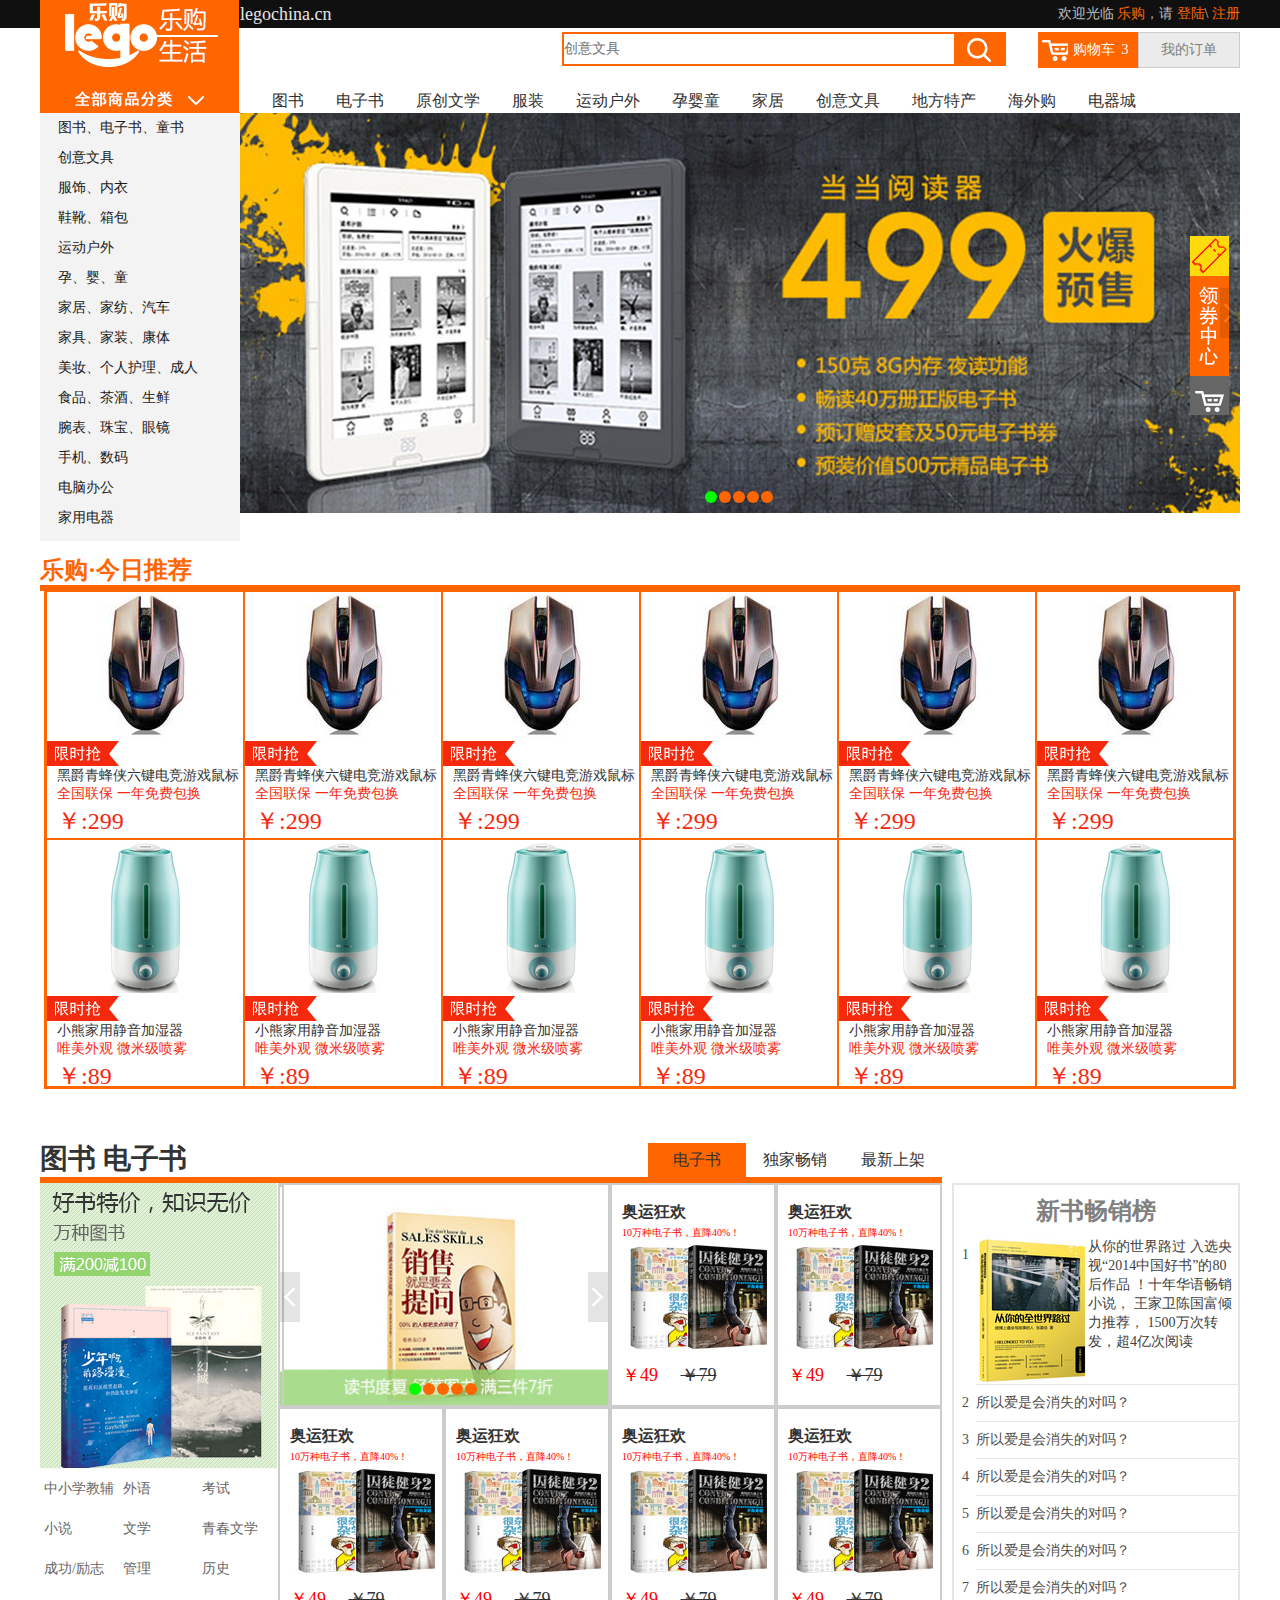
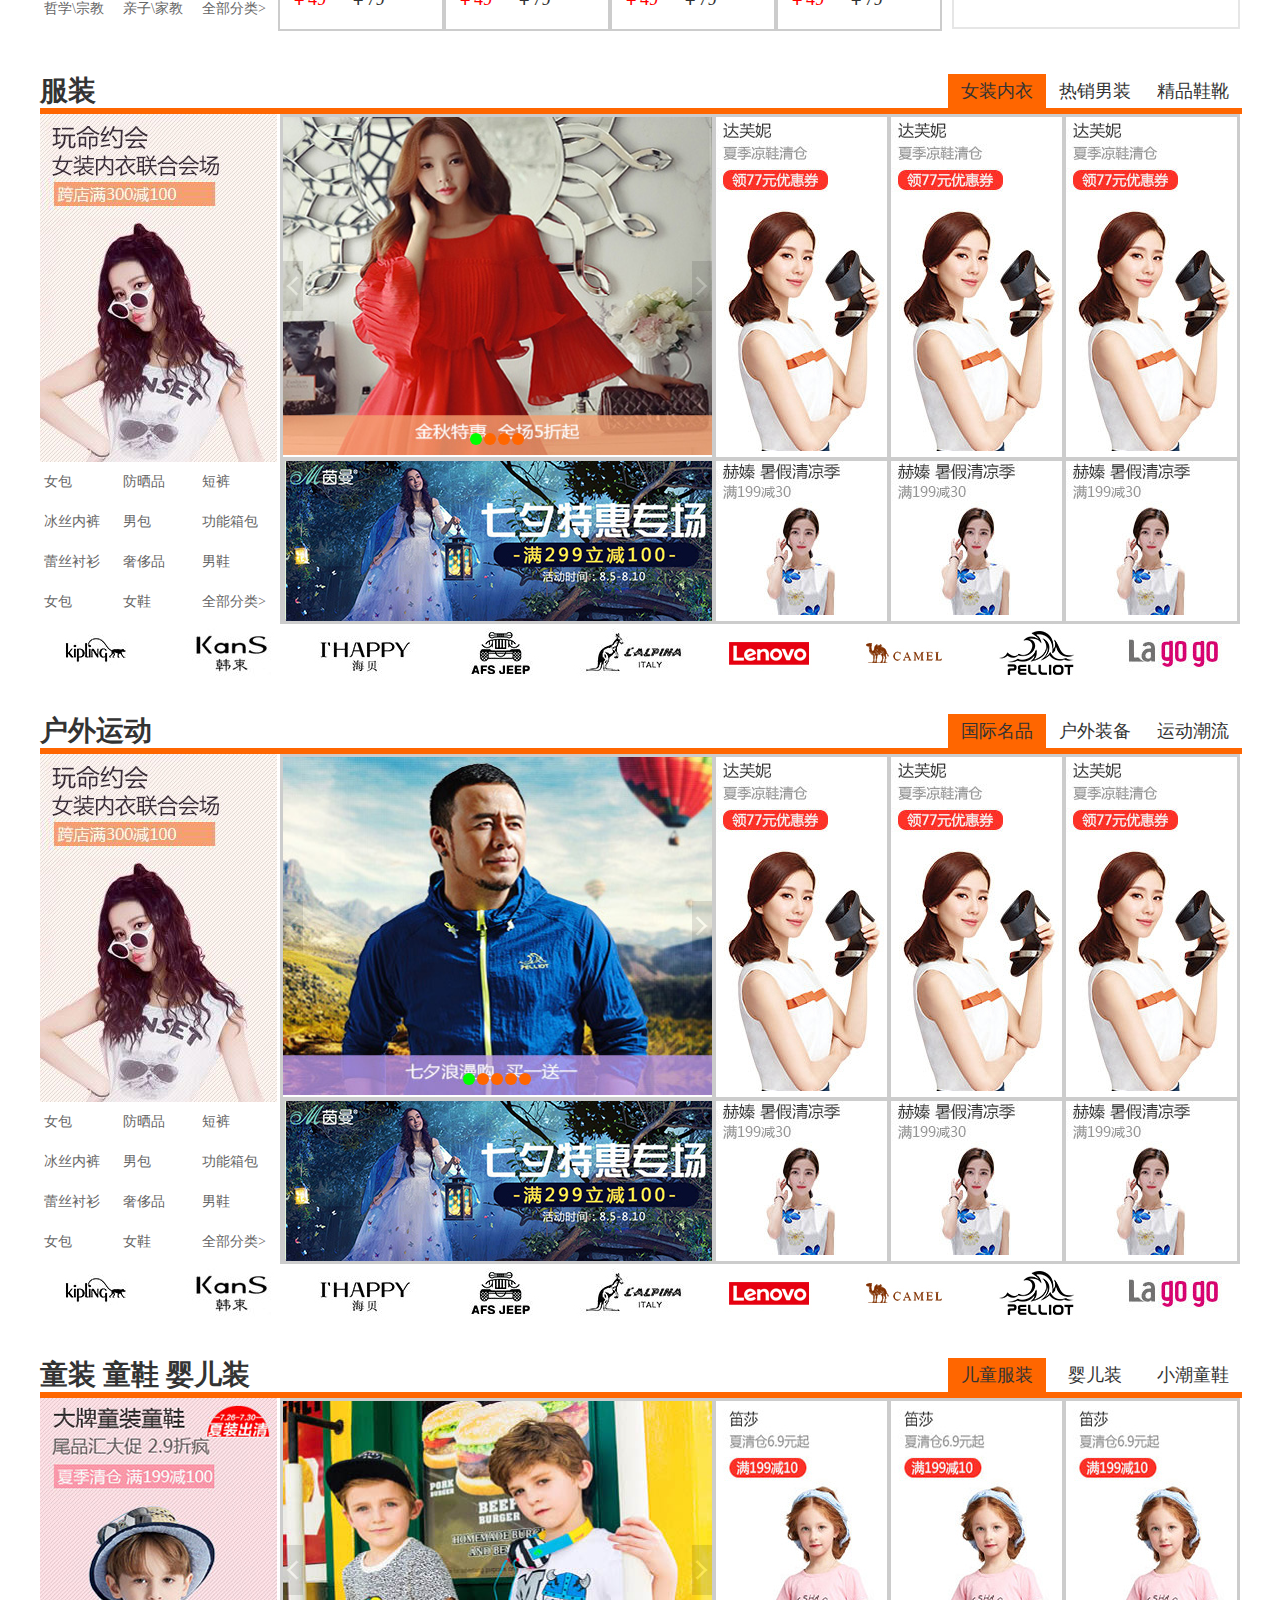
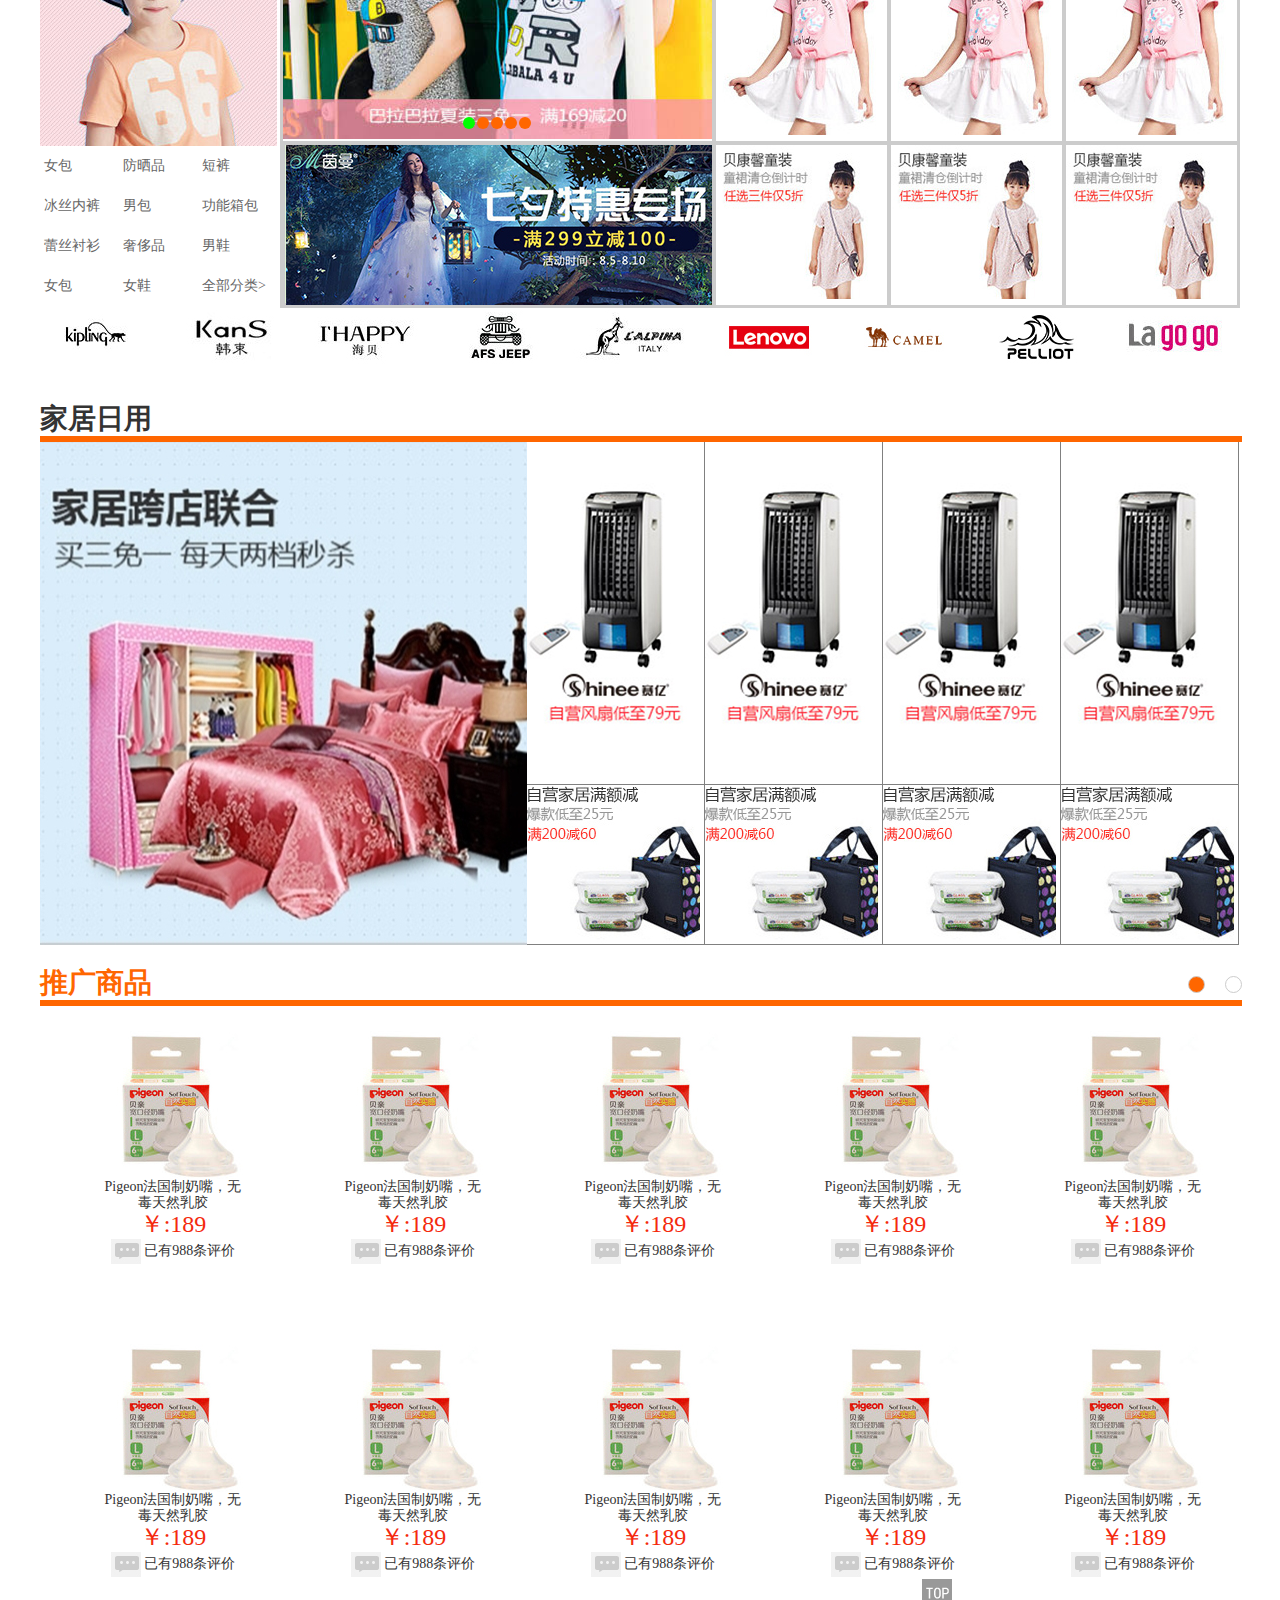
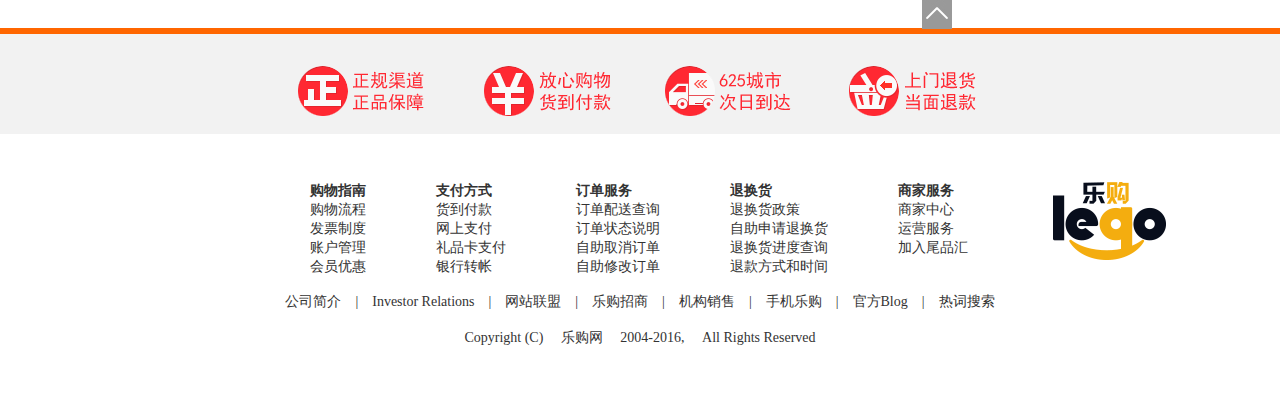
<file: 乐购商城牟钊杨/index.html>
<!DOCTYPE html>

<head>
    <meta charset="UTF-8">
    <meta name="viewport" content="width=device-width, initial-scale=1.0">
    <meta http-equiv="X-UA-Compatible" content="ie=edge">
    <title>Document</title>
    <link rel="stylesheet" href="./css/normalize.css">
    <!-- 清除默认样式 -->
    <link rel="stylesheet" href="./css/reset.css">
    <!-- 公用样式 -->
    <link rel="stylesheet" href="./css/common.css">
    <!-- 引入主页样式 -->
    <link rel="stylesheet" href="./css/index.css">
    <!-- 引入轮播图样式 -->
    <link rel="stylesheet" href="./css/slider.css">
</head>

<body>
    <!-- 头部 -->
    <div id="head">
        <!-- 顶部标题 -->
        <div class="headtitle">
            <div class="wrapper clearfix">
                <div href="#" class="legochina fl">
                    <img src="./img/logo.jpg" class="fl">
                </div>
                <span class="logochina">legochina.cn</span>
                <!-- 顶部连接 -->
                <span class="welcome fr">欢迎光临
                    <a href="./index.html">乐购</a>，请
                    <a href="./login.html">登陆</a>\
                    <a href="./register.html">注册</a>
                </span>
            </div>
        </div>
        <!-- 搜索框 -->
        <div class="shopping wrapper clearfix">
            <!-- 我的订单和购物车 -->
            <div class="headmid">
                <a href="./Shopping_Cart.html" class="mine fr">我的订单</a>
                <a href="./Shopping_Cart.html" class="buycar fr">
                    <span></span>购物车&nbsp;
                    <i>3</i>
                    </i>
                </a>
                <form class="search fr">
                    <input type="text" class="fl" placeholder="创意文具">
                    <input type="submit" class="fl" value="">
                </form>
            </div>
            <ul class="navfont fl clearfix">
                <li>
                    <a href="#">图书</a>
                </li>
                <li>
                    <a href="#">电子书</a>
                </li>
                <li>
                    <a href="#">原创文学</a>
                </li>
                <li>
                    <a href="#">服装</a>
                </li>
                <li>
                    <a href="#">运动户外</a>
                </li>
                <li>
                    <a href="#">孕婴童</a>
                </li>
                <li>
                    <a href="#">家居</a>
                </li>
                <li>
                    <a href="#">创意文具</a>
                </li>
                <li>
                    <a href="#">地方特产</a>
                </li>
                <li>
                    <a href="#">海外购</a>
                </li>
                <li>
                    <a href="#">电器城</a>
                </li>
            </ul>
        </div>
    </div>
    </div>
    <!-- banner -->
    <div id="banner" class="wrapper clearfix">
        <!-- 左边导航栏 -->
        <div class="banner_l fl">
            <ul>
                <li>
                    <a href="#">图书、电子书、童书</a>
                </li>
                <li>
                    <a href="#">创意文具</a>
                </li>
                <li>
                    <a href="#">服饰、内衣</a>
                </li>
                <li>
                    <a href="#">鞋靴、箱包</a>
                </li>
                <li>
                    <a href="#">运动户外</a>
                </li>
                <li>
                    <a href="#">孕、婴、童</a>
                </li>
                <li>
                    <a href="#">家居、家纺、汽车</a>
                </li>
                <li>
                    <a href="#">家具、家装、康体</a>
                </li>
                <li>
                    <a href="#">美妆、个人护理、成人</a>
                </li>
                <li>
                    <a href="#">食品、茶酒、生鲜</a>
                </li>
                <li>
                    <a href="#">腕表、珠宝、眼镜</a>
                </li>
                <li>
                    <a href="#">手机、数码</a>
                </li>
                <li>
                    <a href="#">电脑办公</a>
                </li>
                <li>
                    <a href="#">家用电器</a>
                </li>
            </ul>
            <div class="nav_content">
                <h3>
                    <span>图书馆</span>>>&emsp;
                    <span>儿童书馆</span>>>&emsp;
                    <span>电子书馆</span>>></h3>
                <div>
                    <h6>文艺</h6>
                    <p class="bd1"></p>
                    <p>
                        <a href="#">小说</a>
                        <a href="#">文学</a>
                        <a href="#">传记</a>
                        <a href="#">青春</a>
                        <a href="#">动漫</a>
                        <a href="#">艺术</a>
                        <a href="#">摄影</a>
                        <a href="#">明星</a>
                    </p>
                </div>
                <div>
                    <h6>文艺</h6>
                    <p class="bd1"></p>
                    <p>
                        <a href="#">小说</a>
                        <a href="#">文学</a>
                        <a href="#">传记</a>
                        <a href="#">青春</a>
                        <a href="#">动漫</a>
                        <a href="#">艺术</a>
                        <a href="#">摄影</a>
                        <a href="#">明星</a>
                    </p>
                </div>
                <div>
                    <h6>文艺</h6>
                    <p class="bd1"></p>
                    <p>
                        <a href="#">小说</a>
                        <a href="#">文学</a>
                        <a href="#">传记</a>
                        <a href="#">青春</a>
                        <a href="#">动漫</a>
                        <a href="#">艺术</a>
                        <a href="#">摄影</a>
                        <a href="#">明星</a>
                    </p>
                </div>
                <div>
                    <h6>文艺</h6>
                    <p class="bd1"></p>
                    <p>
                        <a href="#">小说</a>
                        <a href="#">文学</a>
                        <a href="#">传记</a>
                        <a href="#">青春</a>
                        <a href="#">动漫</a>
                        <a href="#">艺术</a>
                        <a href="#">摄影</a>
                        <a href="#">明星</a>
                    </p>
                </div>
                <div>
                    <h6>文艺</h6>
                    <p class="bd1"></p>
                    <p>
                        <a href="#">小说</a>
                        <a href="#">文学</a>
                        <a href="#">传记</a>
                        <a href="#">青春</a>
                        <a href="#">动漫</a>
                        <a href="#">艺术</a>
                        <a href="#">摄影</a>
                        <a href="#">明星</a>
                    </p>
                </div>
                <div>
                    <h6>文艺</h6>
                    <p class="bd1"></p>
                    <p>
                        <a href="#">小说</a>
                        <a href="#">文学</a>
                        <a href="#">传记</a>
                        <a href="#">青春</a>
                        <a href="#">动漫</a>
                        <a href="#">艺术</a>
                        <a href="#">摄影</a>
                        <a href="#">明星</a>
                    </p>
                </div>
                <div>
                    <h6>文艺</h6>
                    <p class="bd1"></p>
                    <p>
                        <a href="#">小说</a>
                        <a href="#">文学</a>
                        <a href="#">传记</a>
                        <a href="#">青春</a>
                        <a href="#">动漫</a>
                        <a href="#">艺术</a>
                        <a href="#">摄影</a>
                        <a href="#">明星</a>
                    </p>
                </div>
            </div>
        </div>
        <!-- 右边轮播 -->
        <div class="bannerr_r fr">
            <div class="pptbox1 fl" id="slider">
                <ul class="innerwrapper">
                    <li>
                        <a href="#">
                            <img src="./img/banner1.jpg" />
                        </a>
                    </li>
                    <li>
                        <a href="#">
                            <img src="./img/banner2.jpg" />
                        </a>
                    </li>
                    <li>
                        <a href="#">
                            <img src="./img/banner3.jpg" />
                        </a>
                    </li>
                    <li>
                        <a href="#">
                            <img src="./img/banner4.jpg" />
                        </a>
                    </li>
                    <li>
                        <a href="#">
                            <img src="./img/banner5.jpg" />
                        </a>
                    </li>
                </ul>
                <ul class="controls">
                    <li class="current">1</li>
                    <li>2</li>
                    <li>3</li>
                    <li>4</li>
                    <li>5</li>
                </ul>
                <span class="btnleft"></span>
                <span class="btnright"></span>
            </div>

        </div>
    </div>
    <!-- 今日推荐 -->
    <div id="rctoday" class="wrapper">
        <h3>乐购·今日推荐</h3>
        <p class="legobd clearfix"></p>
        <ul>
            <li>
                <p>
                    <img src="./img/index06_05.jpg" alt="">
                </p>
                <p class="clearfix">
                    <img src="./img/index05_18.jpg" alt="" class="fl">
                </p>
                <p class="tleft">黑爵青蜂侠六键电竞游戏鼠标</p>
                <p class="smtitle tleft">全国联保 一年免费包换</p>
                <p class="tleft">￥:299</p>
            </li>
            <li>
                <p>
                    <img src="./img/index06_05.jpg" alt="">
                </p>
                <p class="clearfix">
                    <img src="./img/index05_18.jpg" alt="" class="fl">
                </p>
                <p class="tleft">黑爵青蜂侠六键电竞游戏鼠标</p>
                <p class="smtitle tleft">全国联保 一年免费包换</p>
                <p class="tleft">￥:299</p>
            </li>
            <li>
                <p>
                    <img src="./img/index06_05.jpg" alt="">
                </p>
                <p class="clearfix">
                    <img src="./img/index05_18.jpg" alt="" class="fl">
                </p>
                <p class="tleft">黑爵青蜂侠六键电竞游戏鼠标</p>
                <p class="smtitle tleft">全国联保 一年免费包换</p>
                <p class="tleft">￥:299</p>
            </li>
            <li>
                <p>
                    <img src="./img/index06_05.jpg" alt="">
                </p>
                <p class="clearfix">
                    <img src="./img/index05_18.jpg" alt="" class="fl">
                </p>
                <p class="tleft">黑爵青蜂侠六键电竞游戏鼠标</p>
                <p class="smtitle tleft">全国联保 一年免费包换</p>
                <p class="tleft">￥:299</p>
            </li>
            <li>
                <p>
                    <img src="./img/index06_05.jpg" alt="">
                </p>
                <p class="clearfix">
                    <img src="./img/index05_18.jpg" alt="" class="fl">
                </p>
                <p class="tleft">黑爵青蜂侠六键电竞游戏鼠标</p>
                <p class="smtitle tleft">全国联保 一年免费包换</p>
                <p class="tleft">￥:299</p>
            </li>
            <li>
                <p>
                    <img src="./img/index06_05.jpg" alt="">
                </p>
                <p class="clearfix">
                    <img src="./img/index05_18.jpg" alt="" class="fl">
                </p>
                <p class="tleft">黑爵青蜂侠六键电竞游戏鼠标</p>
                <p class="smtitle tleft">全国联保 一年免费包换</p>
                <p class="tleft">￥:299</p>
            </li>
            <li>
                <p>
                    <img src="./img/index06_11.jpg" alt="">
                </p>
                <p class="clearfix">
                    <img src="./img/index05_18.jpg" alt="" class="fl">
                </p>
                <p class="tleft">小熊家用静音加湿器</p>
                <p class="smtitle tleft">唯美外观 微米级喷雾</p>
                <p class="tleft">￥:89</p>
            </li>
            <li>
                <p>
                    <img src="./img/index06_11.jpg" alt="">
                </p>
                <p class="clearfix">
                    <img src="./img/index05_18.jpg" alt="" class="fl">
                </p>
                <p class="tleft">小熊家用静音加湿器</p>
                <p class="smtitle tleft">唯美外观 微米级喷雾</p>
                <p class="tleft">￥:89</p>
            </li>
            <li>
                <p>
                    <img src="./img/index06_11.jpg" alt="">
                </p>
                <p class="clearfix">
                    <img src="./img/index05_18.jpg" alt="" class="fl">
                </p>
                <p class="tleft">小熊家用静音加湿器</p>
                <p class="smtitle tleft">唯美外观 微米级喷雾</p>
                <p class="tleft">￥:89</p>
            </li>
            <li>
                <p>
                    <img src="./img/index06_11.jpg" alt="">
                </p>
                <p class="clearfix">
                    <img src="./img/index05_18.jpg" alt="" class="fl">
                </p>
                <p class="tleft">小熊家用静音加湿器</p>
                <p class="smtitle tleft">唯美外观 微米级喷雾</p>
                <p class="tleft">￥:89</p>
            </li>
            <li>
                <p>
                    <img src="./img/index06_11.jpg" alt="">
                </p>
                <p class="clearfix">
                    <img src="./img/index05_18.jpg" alt="" class="fl">
                </p>
                <p class="tleft">小熊家用静音加湿器</p>
                <p class="smtitle tleft">唯美外观 微米级喷雾</p>
                <p class="tleft">￥:89</p>
            </li>
            <li>
                <p>
                    <img src="./img/index06_11.jpg" alt="">
                </p>
                <p class="clearfix">
                    <img src="./img/index05_18.jpg" alt="" class="fl">
                </p>
                <p class="tleft">小熊家用静音加湿器</p>
                <p class="smtitle tleft">唯美外观 微米级喷雾</p>
                <p class="tleft">￥:89</p>
            </li>
        </ul>
    </div>
    <!-- 图书 电子书 -->
    <div id="books" class="wrapper">
        <div class="booksl clearfix">
            <div class="pic_head clearfix">
                <h3 class="ebook fl">图书 电子书</h3>
                <p class="fr">最新上架</p>
                <p class="fr">独家畅销</p>
                <p class="cur fr">电子书</p>
            </div>

            <div class="book_l fl">
                <img src="./img/index7_07.jpg" alt="">
                <ul class="bookli">
                    <li>
                        <a>中小学教辅</a>
                    </li>
                    <li>
                        <a>外语</a>
                    </li>
                    <li>
                        <a>考试</a>
                    </li>
                    <li>
                        <a>小说</a>
                    </li>
                    <li>
                        <a>文学</a>
                    </li>
                    <li>
                        <a>青春文学</a>
                    </li>
                    <li>
                        <a>成功/励志</a>
                    </li>
                    <li>
                        <a>管理</a>
                    </li>
                    <li>
                        <a>历史</a>
                    </li>
                    <li>
                        <a>哲学\宗教</a>
                    </li>
                    <li>
                        <a>亲子\家教</a>
                    </li>
                    <li>
                        <a>全部分类></a>
                    </li>
                </ul>
            </div>
            <div class="book_mid fl">
                <ul class="carnival1">
                    <li class="piclunbo">
                        <div class="pptbox fl" id="slider">
                            <ul class="innerwrapper">
                                <li>
                                    <a href="#">
                                        <img src="./img/ppt2_05.jpg" />
                                    </a>
                                </li>
                                <li>
                                    <a href="#">
                                        <img src="./img/ppt2_05.jpg" />
                                    </a>
                                </li>
                                <li>
                                    <a href="#">
                                        <img src="./img/ppt2_05.jpg" />
                                    </a>
                                </li>
                                <li>
                                    <a href="#">
                                        <img src="./img/ppt2_05.jpg" />
                                    </a>
                                </li>
                                <li>
                                    <a href="#">
                                        <img src="./img/ppt2_05.jpg" />
                                    </a>
                                </li>
                            </ul>
                            <ul class="controls">
                                <li class="current">1</li>
                                <li>2</li>
                                <li>3</li>
                                <li>4</li>
                                <li>5</li>
                            </ul>
                            <span class="btnleft"></span>
                            <span class="btnright"></span>
                        </div>
                    </li>
                    <li>
                        <h3>奥运狂欢</h3>
                        <p>10万种电子书，直降40%！</p>
                        <img src="./img/index09_05.jpg" alt="">
                        <p>
                            <span class="red">￥49</span>&emsp;
                            <span class="textthought">￥79</span>
                        </p>
                    </li>
                    <li>
                        <h3>奥运狂欢</h3>
                        <p>10万种电子书，直降40%！</p>
                        <img src="./img/index09_05.jpg" alt="">
                        <p>
                            <span class="red">￥49</span>&emsp;
                            <span class="textthought">￥79</span>
                        </p>
                    </li>
                    <li>
                        <h3>奥运狂欢</h3>
                        <p>10万种电子书，直降40%！</p>
                        <img src="./img/index09_05.jpg" alt="">
                        <p>
                            <span class="red">￥49</span>&emsp;
                            <span class="textthought">￥79</span>
                        </p>
                    </li>
                    <li>
                        <h3>奥运狂欢</h3>
                        <p>10万种电子书，直降40%！</p>
                        <img src="./img/index09_05.jpg" alt="">
                        <p>
                            <span class="red">￥49</span>&emsp;
                            <span class="textthought">￥79</span>
                        </p>
                    </li>
                    <li>
                        <h3>奥运狂欢</h3>
                        <p>10万种电子书，直降40%！</p>
                        <img src="./img/index09_05.jpg" alt="">
                        <p>
                            <span class="red">￥49</span>&emsp;
                            <span class="textthought">￥79</span>
                        </p>
                    </li>
                    <li>
                        <h3>奥运狂欢</h3>
                        <p>10万种电子书，直降40%！</p>
                        <img src="./img/index09_05.jpg" alt="">
                        <p>
                            <span class="red">￥49</span>&emsp;
                            <span class="textthought">￥79</span>
                        </p>
                    </li>
                </ul>
                <ul>
                    <li class="piclunbo">
                        <div class="pptbox fl" id="slider">
                            <ul class="innerwrapper">
                                <li>
                                    <a href="#">
                                        <img src="./img/ppt2_05.jpg" />
                                    </a>
                                </li>
                                <li>
                                    <a href="#">
                                        <img src="./img/ppt2_05.jpg" />
                                    </a>
                                </li>
                                <li>
                                    <a href="#">
                                        <img src="./img/ppt2_05.jpg" />
                                    </a>
                                </li>
                                <li>
                                    <a href="#">
                                        <img src="./img/ppt2_05.jpg" />
                                    </a>
                                </li>
                                <li>
                                    <a href="#">
                                        <img src="./img/ppt2_05.jpg" />
                                    </a>
                                </li>
                            </ul>
                            <ul class="controls">
                                <li class="current">1</li>
                                <li>2</li>
                                <li>3</li>
                                <li>4</li>
                                <li>5</li>
                            </ul>
                            <span class="btnleft"></span>
                            <span class="btnright"></span>
                        </div>
                    </li>
                    <li>
                        <h3>杨世诚の注视</h3>
                        <p>10万种电子书，直降40%！</p>
                        <img src="./img/ysc.jpg" alt="">
                        <p>
                            <span class="red">￥49</span>&emsp;
                            <span class="textthought">￥79</span>
                        </p>
                    </li>
                    <li>
                        <h3>杨世诚の注视</h3>
                        <p>10万种电子书，直降40%！</p>
                        <img src="./img/ysc.jpg" alt="">
                        <p>
                            <span class="red">￥49</span>&emsp;
                            <span class="textthought">￥79</span>
                        </p>
                    </li>
                    <li>
                        <h3>杨世诚の注视</h3>
                        <p>10万种电子书，直降40%！</p>
                        <img src="./img/ysc.jpg" alt="">
                        <p>
                            <span class="red">￥49</span>&emsp;
                            <span class="textthought">￥79</span>
                        </p>
                    </li>
                    <li>
                        <h3>杨世诚の注视</h3>
                        <p>10万种电子书，直降40%！</p>
                        <img src="./img/ysc.jpg" alt="">
                        <p>
                            <span class="red">￥49</span>&emsp;
                            <span class="textthought">￥79</span>
                        </p>
                    </li>
                    <li>
                        <h3>杨世诚の注视</h3>
                        <p>10万种电子书，直降40%！</p>
                        <img src="./img/ysc.jpg" alt="">
                        <p>
                            <span class="red">￥49</span>&emsp;
                            <span class="textthought">￥79</span>
                        </p>
                    </li>
                    <li>
                        <h3>杨世诚の注视</h3>
                        <p>10万种电子书，直降40%！</p>
                        <img src="./img/ysc.jpg" alt="">
                        <p>
                            <span class="red">￥49</span>&emsp;
                            <span class="textthought">￥79</span>
                        </p>
                    </li>
                </ul>
                <ul>
                    <li class="piclunbo">
                        <div class="pptbox fl" id="slider">
                            <ul class="innerwrapper">
                                <li>
                                    <a href="#">
                                        <img src="./img/ppt2_05.jpg" />
                                    </a>
                                </li>
                                <li>
                                    <a href="#">
                                        <img src="./img/ppt2_05.jpg" />
                                    </a>
                                </li>
                                <li>
                                    <a href="#">
                                        <img src="./img/ppt2_05.jpg" />
                                    </a>
                                </li>
                                <li>
                                    <a href="#">
                                        <img src="./img/ppt2_05.jpg" />
                                    </a>
                                </li>
                                <li>
                                    <a href="#">
                                        <img src="./img/ppt2_05.jpg" />
                                    </a>
                                </li>
                            </ul>
                            <ul class="controls">
                                <li class="current">1</li>
                                <li>2</li>
                                <li>3</li>
                                <li>4</li>
                                <li>5</li>
                            </ul>
                            <span class="btnleft"></span>
                            <span class="btnright"></span>
                        </div>
                    </li>
                    <li>
                        <h3>奥运狂欢</h3>
                        <p>10万种电子书，直降40%！</p>
                        <img src="./img/index09_05.jpg" alt="">
                        <p>
                            <span class="red">￥49</span>&emsp;
                            <span class="textthought">￥79</span>
                        </p>
                    </li>
                    <li>
                        <h3>奥运狂欢</h3>
                        <p>10万种电子书，直降40%！</p>
                        <img src="./img/index09_05.jpg" alt="">
                        <p>
                            <span class="red">￥49</span>&emsp;
                            <span class="textthought">￥79</span>
                        </p>
                    </li>
                    <li>
                        <h3>奥运狂欢</h3>
                        <p>10万种电子书，直降40%！</p>
                        <img src="./img/index09_05.jpg" alt="">
                        <p>
                            <span class="red">￥49</span>&emsp;
                            <span class="textthought">￥79</span>
                        </p>
                    </li>
                    <li>
                        <h3>奥运狂欢</h3>
                        <p>10万种电子书，直降40%！</p>
                        <img src="./img/index09_05.jpg" alt="">
                        <p>
                            <span class="red">￥49</span>&emsp;
                            <span class="textthought">￥79</span>
                        </p>
                    </li>
                    <li>
                        <h3>奥运狂欢</h3>
                        <p>10万种电子书，直降40%！</p>
                        <img src="./img/index09_05.jpg" alt="">
                        <p>
                            <span class="red">￥49</span>&emsp;
                            <span class="textthought">￥79</span>
                        </p>
                    </li>
                    <li>
                        <h3>奥运狂欢</h3>
                        <p>10万种电子书，直降40%！</p>
                        <img src="./img/index09_05.jpg" alt="">
                        <p>
                            <span class="red">￥49</span>&emsp;
                            <span class="textthought">￥79</span>
                        </p>
                    </li>
                </ul>
            </div>
            <div class="booksr fr">
                <h5>新书畅销榜</h5>
                <ul class="Ranking-List">
                    <li>
                        <span class="cred">1</span>
                        <p class="text first-p">所以爱是会消失的对吗？</p>
                        <div class="clearfix firstbox">
                            <img src="./img/index08_05.jpg" alt="" class="fl">
                            <p>从你的世界路过 入选央视“2014中国好书”的80后作品 ！十年华语畅销小说， 王家卫陈国富倾力推荐， 1500万次转发，超4亿次阅读
                            </p>
                        </div>
                    </li>
                    <li>
                        <span class="cred">2</span>
                        <p class="text">所以爱是会消失的对吗？</p>
                        <div class="clearfix">
                            <img src="./img/index08_05.jpg" alt="" class="fl">
                            <p>从你的世界路过 入选央视“2014中国好书”的80后作品 ！十年华语畅销小说， 王家卫陈国富倾力推荐， 1500万次转发，超4亿次阅读
                            </p>
                        </div>
                    </li>
                    <li>
                        <span class="cred">3</span>
                        <p class="text">所以爱是会消失的对吗？</p>
                        <div class="clearfix">
                            <img src="./img/index08_05.jpg" alt="" class="fl">
                            <p>从你的世界路过 入选央视“2014中国好书”的80后作品 ！十年华语畅销小说， 王家卫陈国富倾力推荐， 1500万次转发，超4亿次阅读
                            </p>
                        </div>
                    </li>
                    <li>
                        <span>4</span>
                        <p class="text">所以爱是会消失的对吗？</p>
                        <div class="clearfix">
                            <img src="./img/index08_05.jpg" alt="" class="fl">
                            <p>从你的世界路过 入选央视“2014中国好书”的80后作品 ！十年华语畅销小说， 王家卫陈国富倾力推荐， 1500万次转发，超4亿次阅读
                            </p>
                        </div>
                    </li>
                    <li>
                        <span>5</span>
                        <p class="text">所以爱是会消失的对吗？</p>
                        <div class="clearfix">
                            <img src="./img/index08_05.jpg" alt="" class="fl">
                            <p>从你的世界路过 入选央视“2014中国好书”的80后作品 ！十年华语畅销小说， 王家卫陈国富倾力推荐， 1500万次转发，超4亿次阅读
                            </p>
                        </div>
                    </li>
                    <li>
                        <span>6</span>
                        <p class="text">所以爱是会消失的对吗？</p>
                        <div class="clearfix">
                            <img src="./img/index08_05.jpg" alt="" class="fl">
                            <p>从你的世界路过 入选央视“2014中国好书”的80后作品 ！十年华语畅销小说， 王家卫陈国富倾力推荐， 1500万次转发，超4亿次阅读
                            </p>
                        </div>
                    </li>
                    <li>
                        <span>7</span>
                        <p class="text">所以爱是会消失的对吗？</p>
                        <div class="clearfix">
                            <img src="./img/index08_05.jpg" alt="" class="fl">
                            <p>从你的世界路过 入选央视“2014中国好书”的80后作品 ！十年华语畅销小说， 王家卫陈国富倾力推荐， 1500万次转发，超4亿次阅读
                            </p>
                        </div>
                    </li>
                </ul>
            </div>
        </div>

    </div>
    <!-- 服装 -->
    <div id="clothing" class="wrapper clearfix">
        <div class="clothhead">
            <h3 class="fl">服装</h3>
            <p class="fr">精品鞋靴</p>
            <p class="fr">热销男装</p>
            <p class="cur fr">女装内衣</p>
        </div>
        <div class="clothingmain">
            <div class="book_l fl">
                <img src="./img/index7_17.jpg" alt="">
                <ul class="bookli">
                    <li>
                        <a>女包</a>
                    </li>
                    <li>
                        <a>防晒品</a>
                    </li>
                    <li>
                        <a>短裤</a>
                    </li>
                    <li>
                        <a>冰丝内裤</a>
                    </li>
                    <li>
                        <a>男包</a>
                    </li>
                    <li>
                        <a>功能箱包</a>
                    </li>
                    <li>
                        <a>蕾丝衬衫</a>
                    </li>
                    <li>
                        <a>奢侈品</a>
                    </li>
                    <li>
                        <a>男鞋</a>
                    </li>
                    <li>
                        <a>女包</a>
                    </li>
                    <li>
                        <a>女鞋</a>
                    </li>
                    <li>
                        <a>全部分类></a>
                    </li>
                </ul>
            </div>
            <ul class="clothheadr fr">
                <li>
                    <div class="pptbox2 fl" id="slider">
                        <ul class="innerwrapper">
                            <li>
                                <a href="#">
                                    <img src="./img/72190020507327_1_o.jpg" />
                                </a>
                            </li>
                            <li>
                                <a href="#">
                                    <img src="./img/68700016969136_y.jpg" />
                                </a>
                            </li>
                            <li>
                                <a href="#">
                                    <img src="./img/162350015511487_y.jpg" />
                                </a>
                            </li>
                            <li>
                                <a href="#">
                                    <img src="./img/index10_05.jpg" />
                                </a>
                            </li>
                        </ul>
                        <ul class="controls">
                            <li class="current">1</li>
                            <li>2</li>
                            <li>3</li>
                            <li>4</li>
                        </ul>
                        <span class="btnleft"></span>
                        <span class="btnright"></span>
                    </div>
                </li>
                <li>
                    <img src="./img/index100_05.jpg" alt="">
                </li>
                <li>
                    <img src="./img/index100_05.jpg" alt="">
                </li>
                <li>
                    <img src="./img/index100_05.jpg" alt="">
                </li>
                <li>
                    <img src="./img/index11_08.jpg" alt="">
                </li>
                <li>
                    <img src="./img/index100_11.jpg" alt="">
                </li>
                <li>
                    <img src="./img/index100_11.jpg" alt="">
                </li>
                <li>
                    <img src="./img/index100_11.jpg" alt="">
                </li>
            </ul>
            <ul class="fr">
                <li>
                    <div class="pptbox2 fl" id="slider">
                        <ul class="innerwrapper">
                            <li>
                                <a href="#">
                                    <img src="./img/72190020507327_1_o.jpg" />
                                </a>
                            </li>
                            <li>
                                <a href="#">
                                    <img src="./img/68700016969136_y.jpg" />
                                </a>
                            </li>
                            <li>
                                <a href="#">
                                    <img src="./img/162350015511487_y.jpg" />
                                </a>
                            </li>
                            <li>
                                <a href="#">
                                    <img src="./img/index10_05.jpg" />
                                </a>
                            </li>
                        </ul>
                        <ul class="controls">
                            <li class="current">1</li>
                            <li>2</li>
                            <li>3</li>
                            <li>4</li>
                        </ul>
                        <span class="btnleft"></span>
                        <span class="btnright"></span>
                    </div>
                </li>
                <li>
                    <img src="./img/53840018961087_1_o.jpg" alt="">
                </li>
                <li>
                    <img src="./img/53840018961087_1_o.jpg" alt="">
                </li>
                <li>
                    <img src="./img/53840018961087_1_o.jpg" alt="">
                </li>
                <li>
                    <img src="./img/index11_08.jpg" alt="">
                </li>
                <li>
                    <img src="./img/771000.jpg" alt="">
                </li>
                <li>
                    <img src="./img/771000.jpg" alt="">
                </li>
                <li>
                    <img src="./img/771000.jpg" alt="">
                </li>
            </ul>
            <ul class="fr">
                <li>
                    <div class="pptbox2 fl" id="slider">
                        <ul class="innerwrapper">
                            <li>
                                <a href="#">
                                    <img src="./img/72190020507327_1_o.jpg" />
                                </a>
                            </li>
                            <li>
                                <a href="#">
                                    <img src="./img/68700016969136_y.jpg" />
                                </a>
                            </li>
                            <li>
                                <a href="#">
                                    <img src="./img/162350015511487_y.jpg" />
                                </a>
                            </li>
                            <li>
                                <a href="#">
                                    <img src="./img/index10_05.jpg" />
                                </a>
                            </li>
                        </ul>
                        <ul class="controls">
                            <li class="current">1</li>
                            <li>2</li>
                            <li>3</li>
                            <li>4</li>
                        </ul>
                        <span class="btnleft"></span>
                        <span class="btnright"></span>
                    </div>
                </li>
                <li>
                    <img src="./img/index100_05.jpg" alt="">
                </li>
                <li>
                    <img src="./img/index100_05.jpg" alt="">
                </li>
                <li>
                    <img src="./img/index100_05.jpg" alt="">
                </li>
                <li>
                    <img src="./img/index11_08.jpg" alt="">
                </li>
                <li>
                    <img src="./img/index100_11.jpg" alt="">
                </li>
                <li>
                    <img src="./img/index100_11.jpg" alt="">
                </li>
                <li>
                    <img src="./img/index100_11.jpg" alt="">
                </li>
            </ul>
        </div>
        <ul class="trademark">
            <li>
                <img src="./img/index15_13.jpg" alt="">
            </li>
            <li>
                <img src="./img/index15_14.jpg" alt="">
            </li>
            <li>
                <img src="./img/logo13_11.jpg" alt="">
            </li>
            <li>
                <img src="./img/logo13_12.jpg" alt="">
            </li>
            <li>
                <img src="./img/logo13_13.jpg" alt="">
            </li>
            <li>
                <img src="./img/logo13_14.jpg" alt="">
            </li>
            <li>
                <img src="./img/logo13_15.jpg" alt="">
            </li>
            <li>
                <img src="./img/logo13_16.jpg" alt="">
            </li>
            <li>
                <img src="./img/logo13_17.jpg" alt="">
            </li>
        </ul>
    </div>
    <!-- 户外运动 -->
    <div id="outdoorsport" class="wrapper">
        <div class="clothhead">
            <h3 class="fl">户外运动</h3>
            <p class="fr">运动潮流</p>
            <p class="fr">户外装备</p>
            <p class="cur fr">国际名品 </p>
        </div>
        <div class="clothingmain">
            <div class="book_l fl">
                <img src="./img/index7_17.jpg" alt="">
                <ul class="bookli">
                    <li>
                        <a>女包</a>
                    </li>
                    <li>
                        <a>防晒品</a>
                    </li>
                    <li>
                        <a>短裤</a>
                    </li>
                    <li>
                        <a>冰丝内裤</a>
                    </li>
                    <li>
                        <a>男包</a>
                    </li>
                    <li>
                        <a>功能箱包</a>
                    </li>
                    <li>
                        <a>蕾丝衬衫</a>
                    </li>
                    <li>
                        <a>奢侈品</a>
                    </li>
                    <li>
                        <a>男鞋</a>
                    </li>
                    <li>
                        <a>女包</a>
                    </li>
                    <li>
                        <a>女鞋</a>
                    </li>
                    <li>
                        <a>全部分类></a>
                    </li>
                </ul>
            </div>
            <ul class="clothheadr fr">
                <li>
                    <div class="pptbox3 fl" id="slider">
                        <ul class="innerwrapper">
                            <li>
                                <a href="#">
                                    <img src="./img/160801-12909pc-B1.jpg" />
                                </a>
                            </li>
                            <li>
                                <a href="#">
                                    <img src="./img/160801-12909pc-B1.jpg" />
                                </a>
                            </li>
                            <li>
                                <a href="#">
                                    <img src="./img/160801-12909pc-B1.jpg" />
                                </a>
                            </li>
                            <li>
                                <a href="#">
                                    <img src="./img/160801-12909pc-B1.jpg" />
                                </a>
                            </li>
                            <li>
                                <a href="#">
                                    <img src="./img/160801-12909pc-B1.jpg" />
                                </a>
                            </li>
                        </ul>
                        <ul class="controls">
                            <li class="current">1</li>
                            <li>2</li>
                            <li>3</li>
                            <li>4</li>
                            <li>5</li>
                        </ul>
                        <span class="btnleft"></span>
                        <span class="btnright"></span>
                    </div>
                </li>
                <li>
                    <img src="./img/index100_05.jpg" alt="">
                </li>
                <li>
                    <img src="./img/index100_05.jpg" alt="">
                </li>
                <li>
                    <img src="./img/index100_05.jpg" alt="">
                </li>
                <li>
                    <img src="./img/index11_08.jpg" alt="">
                </li>
                <li>
                    <img src="./img/index100_11.jpg" alt="">
                </li>
                <li>
                    <img src="./img/index100_11.jpg" alt="">
                </li>
                <li>
                    <img src="./img/index100_11.jpg" alt="">
                </li>
            </ul>
            <ul class="fr">
                <li>
                    <div class="pptbox3 fl" id="slider">
                        <ul class="innerwrapper">
                            <li>
                                <a href="#">
                                    <img src="./img/160801-12909pc-B1.jpg" />
                                </a>
                            </li>
                            <li>
                                <a href="#">
                                    <img src="./img/160801-12909pc-B1.jpg" />
                                </a>
                            </li>
                            <li>
                                <a href="#">
                                    <img src="./img/160801-12909pc-B1.jpg" />
                                </a>
                            </li>
                            <li>
                                <a href="#">
                                    <img src="./img/160801-12909pc-B1.jpg" />
                                </a>
                            </li>
                            <li>
                                <a href="#">
                                    <img src="./img/160801-12909pc-B1.jpg" />
                                </a>
                            </li>
                        </ul>
                        <ul class="controls">
                            <li class="current">1</li>
                            <li>2</li>
                            <li>3</li>
                            <li>4</li>
                            <li>5</li>
                        </ul>
                        <span class="btnleft"></span>
                        <span class="btnright"></span>
                    </div>
                </li>
                <li>
                    <img src="./img/136700019847353_1_o.jpg" alt="">
                </li>
                <li>
                    <img src="./img/136700019847353_1_o.jpg" alt="">
                </li>
                <li>
                    <img src="./img/136700019847353_1_o.jpg" alt="">
                </li>
                <li>
                    <img src="./img/index11_08.jpg" alt="">
                </li>
                <li>
                    <img src="./img/D.jpg" alt="">
                </li>
                <li>
                    <img src="./img/D.jpg" alt="">
                </li>
                <li>
                    <img src="./img/D.jpg" alt="">
                </li>
            </ul>
            <ul class="fr">
                <li>
                    <div class="pptbox3 fl" id="slider">
                        <ul class="innerwrapper">
                            <li>
                                <a href="#">
                                    <img src="./img/160801-12909pc-B1.jpg" />
                                </a>
                            </li>
                            <li>
                                <a href="#">
                                    <img src="./img/160801-12909pc-B1.jpg" />
                                </a>
                            </li>
                            <li>
                                <a href="#">
                                    <img src="./img/160801-12909pc-B1.jpg" />
                                </a>
                            </li>
                            <li>
                                <a href="#">
                                    <img src="./img/160801-12909pc-B1.jpg" />
                                </a>
                            </li>
                            <li>
                                <a href="#">
                                    <img src="./img/160801-12909pc-B1.jpg" />
                                </a>
                            </li>
                        </ul>
                        <ul class="controls">
                            <li class="current">1</li>
                            <li>2</li>
                            <li>3</li>
                            <li>4</li>
                            <li>5</li>
                        </ul>
                        <span class="btnleft"></span>
                        <span class="btnright"></span>
                    </div>
                </li>
                <li>
                    <img src="./img/index100_05.jpg" alt="">
                </li>
                <li>
                    <img src="./img/index100_05.jpg" alt="">
                </li>
                <li>
                    <img src="./img/index100_05.jpg" alt="">
                </li>
                <li>
                    <img src="./img/index11_08.jpg" alt="">
                </li>
                <li>
                    <img src="./img/index100_11.jpg" alt="">
                </li>
                <li>
                    <img src="./img/index100_11.jpg" alt="">
                </li>
                <li>
                    <img src="./img/index100_11.jpg" alt="">
                </li>
            </ul>

        </div>
        <ul class="trademark">
            <li>
                <img src="./img/index15_13.jpg" alt="">
            </li>
            <li>
                <img src="./img/index15_14.jpg" alt="">
            </li>
            <li>
                <img src="./img/logo13_11.jpg" alt="">
            </li>
            <li>
                <img src="./img/logo13_12.jpg" alt="">
            </li>
            <li>
                <img src="./img/logo13_13.jpg" alt="">
            </li>
            <li>
                <img src="./img/logo13_14.jpg" alt="">
            </li>
            <li>
                <img src="./img/logo13_15.jpg" alt="">
            </li>
            <li>
                <img src="./img/logo13_16.jpg" alt="">
            </li>
            <li>
                <img src="./img/logo13_17.jpg" alt="">
            </li>
        </ul>
    </div>
    <!-- 童装 -->
    <div id="childrenwear" class="wrapper">
        <div class="clothhead">
            <h3 class="fl">童装 童鞋 婴儿装</h3>
            <p class="fr">小潮童鞋</p>
            <p class="fr">婴儿装</p>
            <p class="cur fr">儿童服装 </p>
        </div>
        <div class="clothingmain">
            <div class="book_l fl">
                <img src="./img/86030026097384_y.jpg" alt="">
                <ul class="bookli">
                    <li>
                        <a>女包</a>
                    </li>
                    <li>
                        <a>防晒品</a>
                    </li>
                    <li>
                        <a>短裤</a>
                    </li>
                    <li>
                        <a>冰丝内裤</a>
                    </li>
                    <li>
                        <a>男包</a>
                    </li>
                    <li>
                        <a>功能箱包</a>
                    </li>
                    <li>
                        <a>蕾丝衬衫</a>
                    </li>
                    <li>
                        <a>奢侈品</a>
                    </li>
                    <li>
                        <a>男鞋</a>
                    </li>
                    <li>
                        <a>女包</a>
                    </li>
                    <li>
                        <a>女鞋</a>
                    </li>
                    <li>
                        <a>全部分类></a>
                    </li>
                </ul>
            </div>
            <ul class="clothheadr fr">
                <li>
                    <div class="pptbox4 fl" id="slider">
                        <ul class="innerwrapper">
                            <li>
                                <a href="#">
                                    <img src="./img/86030026281665_y.jpg" />
                                </a>
                            </li>
                            <li>
                                <a href="#">
                                    <img src="./img/187720017020448_1_o.jpg" />
                                </a>
                            </li>
                            <li>
                                <a href="#">
                                    <img src="./img/a_ban_383-340.jpg" />
                                </a>
                            </li>
                            <li>
                                <a href="#">
                                    <img src="./img/lunbo.jpg" />
                                </a>
                            </li>
                            <li>
                                <a href="#">
                                    <img src="./img/86030026281665_y.jpg" />
                                </a>
                            </li>
                        </ul>
                        <ul class="controls">
                            <li class="current">1</li>
                            <li>2</li>
                            <li>3</li>
                            <li>4</li>
                            <li>5</li>
                        </ul>
                        <span class="btnleft"></span>
                        <span class="btnright"></span>
                    </div>
                </li>
                <li>
                    <img src="./img/55260017675581_y.jpg" alt="">
                </li>
                <li>
                    <img src="./img/55260017675581_y.jpg" alt="">
                </li>
                <li>
                    <img src="./img/55260017675581_y.jpg" alt="">
                </li>
                <li>
                    <img src="./img/index11_08.jpg" alt="">
                </li>
                <li>
                    <img src="./img/99999990000357083.jpg" alt="">
                </li>
                <li>
                    <img src="./img/99999990000357083.jpg" alt="">
                </li>
                <li>
                    <img src="./img/99999990000357083.jpg" alt="">
                </li>
            </ul>
            <ul class="fr">
                <li>
                    <div class="pptbox4 fl" id="slider">
                        <ul class="innerwrapper">
                            <li>
                                <a href="#">
                                    <img src="./img/86030026281665_y.jpg" />
                                </a>
                            </li>
                            <li>
                                <a href="#">
                                    <img src="./img/187720017020448_1_o.jpg" />
                                </a>
                            </li>
                            <li>
                                <a href="#">
                                    <img src="./img/a_ban_383-340.jpg" />
                                </a>
                            </li>
                            <li>
                                <a href="#">
                                    <img src="./img/lunbo.jpg" />
                                </a>
                            </li>
                            <li>
                                <a href="#">
                                    <img src="./img/86030026281665_y.jpg" />
                                </a>
                            </li>
                        </ul>
                        <ul class="controls">
                            <li class="current">1</li>
                            <li>2</li>
                            <li>3</li>
                            <li>4</li>
                            <li>5</li>
                        </ul>
                        <span class="btnleft"></span>
                        <span class="btnright"></span>
                    </div>
                </li>
                <li>
                    <img src="./img/55260018537435_1_o.png" alt="">
                </li>
                <li>
                    <img src="./img/55260018537435_1_o.png" alt="">
                </li>
                <li>
                    <img src="./img/55260018537435_1_o.png" alt="">
                </li>
                <li>
                    <img src="./img/index11_08.jpg" alt="">
                </li>
                <li>
                    <img src="./img/78710014354911_1_o.jpg" alt="">
                </li>
                <li>
                    <img src="./img/78710014354911_1_o.jpg" alt="">
                </li>
                <li>
                    <img src="./img/78710014354911_1_o.jpg" alt="">
                </li>
            </ul>
            <ul class="fr">
                <li>
                    <div class="pptbox4 fl" id="slider">
                        <ul class="innerwrapper">
                            <li>
                                <a href="#">
                                    <img src="./img/86030026281665_y.jpg" />
                                </a>
                            </li>
                            <li>
                                <a href="#">
                                    <img src="./img/187720017020448_1_o.jpg" />
                                </a>
                            </li>
                            <li>
                                <a href="#">
                                    <img src="./img/a_ban_383-340.jpg" />
                                </a>
                            </li>
                            <li>
                                <a href="#">
                                    <img src="./img/lunbo.jpg" />
                                </a>
                            </li>
                            <li>
                                <a href="#">
                                    <img src="./img/86030026281665_y.jpg" />
                                </a>
                            </li>
                        </ul>
                        <ul class="controls">
                            <li class="current">1</li>
                            <li>2</li>
                            <li>3</li>
                            <li>4</li>
                            <li>5</li>
                        </ul>
                        <span class="btnleft"></span>
                        <span class="btnright"></span>
                    </div>
                </li>
                <li>
                    <img src="./img/55260017675581_y.jpg" alt="">
                </li>
                <li>
                    <img src="./img/55260017675581_y.jpg" alt="">
                </li>
                <li>
                    <img src="./img/55260017675581_y.jpg" alt="">
                </li>
                <li>
                    <img src="./img/index11_08.jpg" alt="">
                </li>
                <li>
                    <img src="./img/99999990000357083.jpg" alt="">
                </li>
                <li>
                    <img src="./img/99999990000357083.jpg" alt="">
                </li>
                <li>
                    <img src="./img/99999990000357083.jpg" alt="">
                </li>
            </ul>
        </div>
        <ul class="trademark">
            <li>
                <img src="./img/index15_13.jpg" alt="">
            </li>
            <li>
                <img src="./img/index15_14.jpg" alt="">
            </li>
            <li>
                <img src="./img/logo13_11.jpg" alt="">
            </li>
            <li>
                <img src="./img/logo13_12.jpg" alt="">
            </li>
            <li>
                <img src="./img/logo13_13.jpg" alt="">
            </li>
            <li>
                <img src="./img/logo13_14.jpg" alt="">
            </li>
            <li>
                <img src="./img/logo13_15.jpg" alt="">
            </li>
            <li>
                <img src="./img/logo13_16.jpg" alt="">
            </li>
            <li>
                <img src="./img/logo13_17.jpg" alt="">
            </li>
        </ul>
    </div>
    <!-- 家居日用 -->
    <div id="furnishing" class="wrapper clearfix">
        <div class="clothhead">
            <h3 class="fl">家居日用</h3>
        </div>
        <div class="housebox clearfix">
            <img src="./img/index21_05_.jpg" alt="" class="fl">
            <ul class="suitcase">
                <script>
                    for (let i = 0; i < 4; i++) {
                        document.write(`<li><img src="./img/index22_05.jpg" alt=""></li>`)
                    }
                </script>
            </ul>
            <ul class="lunch-box">
                <script>
                    for (let i = 0; i < 4; i++) {
                        document.write(`<li><img src="./img/index23_08.jpg" alt=""></li>`)
                    }
                </script>
            </ul>
        </div>


    </div>
    <!-- 推广商品 -->
    <div id="commodity" class="wrapper">
        <div class="clothhead">
            <h3 class="fl">推广商品</h3>
            <div class="circle2 fr"></div>
            <div class="circle cur1 fr "></div>
        </div>
        <ul class="comshop">
            <li>
                <img src="./img/index25_12.jpg" alt="">
                <p class="pigeon">
                    <span>Pigeon法国制奶嘴，无 毒天然乳胶
                    </span>
                    <span class="price">￥:189</span>
                    <span class="spirt">
                        <img src="./img/index27_14.jpg" alt="">
                    </span>
                    <span>已有988条评价</span>
                </p>
            </li>
            <li>
                <img src="./img/index25_12.jpg" alt="">
                <p class="pigeon">
                    <span>Pigeon法国制奶嘴，无 毒天然乳胶
                    </span>
                    <span class="price">￥:189</span>
                    <span class="spirt">
                        <img src="./img/index27_14.jpg" alt="">
                    </span>
                    <span>已有988条评价</span>
                </p>
            </li>
            <li>
                <img src="./img/index25_12.jpg" alt="">
                <p class="pigeon">
                    <span>Pigeon法国制奶嘴，无 毒天然乳胶
                    </span>
                    <span class="price">￥:189</span>
                    <span class="spirt">
                        <img src="./img/index27_14.jpg" alt="">
                    </span>
                    <span>已有988条评价</span>
                </p>
            </li>
            <li>
                <img src="./img/index25_12.jpg" alt="">
                <p class="pigeon">
                    <span>Pigeon法国制奶嘴，无 毒天然乳胶
                    </span>
                    <span class="price">￥:189</span>
                    <span class="spirt">
                        <img src="./img/index27_14.jpg" alt="">
                    </span>
                    <span>已有988条评价</span>
                </p>
            </li>
            <li>
                <img src="./img/index25_12.jpg" alt="">
                <p class="pigeon">
                    <span>Pigeon法国制奶嘴，无 毒天然乳胶
                    </span>
                    <span class="price">￥:189</span>
                    <span class="spirt">
                        <img src="./img/index27_14.jpg" alt="">
                    </span>
                    <span>已有988条评价</span>
                </p>
            </li>
            <li>
                <img src="./img/index25_12.jpg" alt="">
                <p class="pigeon">
                    <span>Pigeon法国制奶嘴，无 毒天然乳胶
                    </span>
                    <span class="price">￥:189</span>
                    <span class="spirt">
                        <img src="./img/index27_14.jpg" alt="">
                    </span>
                    <span>已有988条评价</span>
                </p>
            </li>
            <li>
                <img src="./img/index25_12.jpg" alt="">
                <p class="pigeon">
                    <span>Pigeon法国制奶嘴，无 毒天然乳胶
                    </span>
                    <span class="price">￥:189</span>
                    <span class="spirt">
                        <img src="./img/index27_14.jpg" alt="">
                    </span>
                    <span>已有988条评价</span>
                </p>
            </li>
            <li>
                <img src="./img/index25_12.jpg" alt="">
                <p class="pigeon">
                    <span>Pigeon法国制奶嘴，无 毒天然乳胶
                    </span>
                    <span class="price">￥:189</span>
                    <span class="spirt">
                        <img src="./img/index27_14.jpg" alt="">
                    </span>
                    <span>已有988条评价</span>
                </p>
            </li>
            <li>
                <img src="./img/index25_12.jpg" alt="">
                <p class="pigeon">
                    <span>Pigeon法国制奶嘴，无 毒天然乳胶
                    </span>
                    <span class="price">￥:189</span>
                    <span class="spirt">
                        <img src="./img/index27_14.jpg" alt="">
                    </span>
                    <span>已有988条评价</span>
                </p>
            </li>
            <li>
                <img src="./img/index25_12.jpg" alt="">
                <p class="pigeon">
                    <span>Pigeon法国制奶嘴，无 毒天然乳胶
                    </span>
                    <span class="price">￥:189</span>
                    <span class="spirt">
                        <img src="./img/index27_14.jpg" alt="">
                    </span>
                    <span>已有988条评价</span>
                </p>
            </li>
        </ul>
        <ul>
            <li>
                <img src="./img/index25_12.jpg" alt="">
                <p class="pigeon">
                    <span>Pigeon法国制奶嘴，无 毒天然乳胶
                    </span>
                    <span class="price">￥:189</span>
                    <span class="spirt">
                        <img src="./img/index27_14.jpg" alt="">
                    </span>
                    <span>已有988条评价</span>
                </p>
            </li>
            <li>
                <img src="./img/index25_12.jpg" alt="">
                <p class="pigeon">
                    <span>Pigeon法国制奶嘴，无 毒天然乳胶
                    </span>
                    <span class="price">￥:189</span>
                    <span class="spirt">
                        <img src="./img/index27_14.jpg" alt="">
                    </span>
                    <span>已有988条评价</span>
                </p>
            </li>
            <li>
                <img src="./img/index25_12.jpg" alt="">
                <p class="pigeon">
                    <span>Pigeon法国制奶嘴，无 毒天然乳胶
                    </span>
                    <span class="price">￥:189</span>
                    <span class="spirt">
                        <img src="./img/index27_14.jpg" alt="">
                    </span>
                    <span>已有988条评价</span>
                </p>
            </li>
            <li>
                <img src="./img/index25_12.jpg" alt="">
                <p class="pigeon">
                    <span>Pigeon法国制奶嘴，无 毒天然乳胶
                    </span>
                    <span class="price">￥:189</span>
                    <span class="spirt">
                        <img src="./img/index27_14.jpg" alt="">
                    </span>
                    <span>已有988条评价</span>
                </p>
            </li>
            <li>
                <img src="./img/index25_12.jpg" alt="">
                <p class="pigeon">
                    <span>Pigeon法国制奶嘴，无 毒天然乳胶
                    </span>
                    <span class="price">￥:189</span>
                    <span class="spirt">
                        <img src="./img/index27_14.jpg" alt="">
                    </span>
                    <span>已有988条评价</span>
                </p>
            </li>
            <li>
                <img src="./img/index25_12.jpg" alt="">
                <p class="pigeon">
                    <span>Pigeon法国制奶嘴，无 毒天然乳胶
                    </span>
                    <span class="price">￥:189</span>
                    <span class="spirt">
                        <img src="./img/index27_14.jpg" alt="">
                    </span>
                    <span>已有988条评价</span>
                </p>
            </li>
            <li>
                <img src="./img/index25_12.jpg" alt="">
                <p class="pigeon">
                    <span>Pigeon法国制奶嘴，无 毒天然乳胶
                    </span>
                    <span class="price">￥:189</span>
                    <span class="spirt">
                        <img src="./img/index27_14.jpg" alt="">
                    </span>
                    <span>已有988条评价</span>
                </p>
            </li>
            <li>
                <img src="./img/index25_12.jpg" alt="">
                <p class="pigeon">
                    <span>Pigeon法国制奶嘴，无 毒天然乳胶
                    </span>
                    <span class="price">￥:189</span>
                    <span class="spirt">
                        <img src="./img/index27_14.jpg" alt="">
                    </span>
                    <span>已有988条评价</span>
                </p>
            </li>
            <li>
                <img src="./img/index25_12.jpg" alt="">
                <p class="pigeon">
                    <span>Pigeon法国制奶嘴，无 毒天然乳胶
                    </span>
                    <span class="price">￥:189</span>
                    <span class="spirt">
                        <img src="./img/index27_14.jpg" alt="">
                    </span>
                    <span>已有988条评价</span>
                </p>
            </li>
            <li>
                <img src="./img/index25_12.jpg" alt="">
                <p class="pigeon">
                    <span>Pigeon法国制奶嘴，无 毒天然乳胶
                    </span>
                    <span class="price">￥:189</span>
                    <span class="spirt">
                        <img src="./img/index27_14.jpg" alt="">
                    </span>
                    <span>已有988条评价</span>
                </p>
            </li>
        </ul>
    </div>
    <!-- 页脚 -->
    <div id="footer">
        <div class="backtop"></div>
        <p class="legobd"></p>
        <div class="footer_bgc">
            <div class="wrapper">
                <ul class="footpic">
                    <li>
                        <img src="./img/222_11.png" alt="">
                    </li>
                    <li>
                        <img src="./img/222_13(1).png" alt="">
                    </li>
                    <li>
                        <img src="./img/222_15.png" alt="">
                    </li>
                    <li>
                        <img src="./img/222_17.png" alt="">
                    </li>
                </ul>
            </div>
        </div>
        <div class="footertitle clearfix">
            <ul class="fl">
                <li>
                    <h4>购物指南</h4>
                </li>
                <li>购物流程</li>
                <li>发票制度</li>
                <li>账户管理</li>
                <li>会员优惠</li>
            </ul>
            <ul class="fl">
                <li>
                    <h4>支付方式</h4>
                </li>
                <li>货到付款</li>
                <li>网上支付</li>
                <li>礼品卡支付</li>
                <li>银行转帐</li>
            </ul>
            <ul class="fl">
                <li>
                    <h4>订单服务</h4>
                </li>
                <li>订单配送查询</li>
                <li>订单状态说明</li>
                <li>自助取消订单</li>
                <li>自助修改订单</li>
            </ul>
            <ul class="fl">
                <li>
                    <h4>退换货</h4>
                </li>
                <li>退换货政策</li>
                <li>自助申请退换货</li>
                <li>退换货进度查询</li>
                <li>退款方式和时间</li>
            </ul>
            <ul class="fl">
                <li>
                    <h4>商家服务</h4>
                </li>
                <li>商家中心</li>
                <li>运营服务</li>
                <li>加入尾品汇</li>
            </ul>
            <img src="./img/logo_00.png" alt="" class="legologo">
        </div>
        <p class="footernav wrapper">公司简介&emsp;|&emsp;Investor Relations&emsp;|&emsp;网站联盟&emsp;|&emsp;乐购招商&emsp;|&emsp;机构销售&emsp;|&emsp;手机乐购&emsp;|&emsp;官方Blog&emsp;|&emsp;热词搜索</p>
        <p class="footerdown">Copyright (C) &emsp;乐购网 &emsp;2004-2016,&emsp; All Rights Reserved</p>
    </div>
    <!-- 领券中心 -->
    <div id="ccc">
        <ul>
            <li>
                <img src="./img/two_30.jpg" alt="">
            </li>
            <li class="ccc_d">
                <img src="./img/two_35.jpg" alt="">
                <div class="ccc_dd"></div>
            </li>
            <li>
                <img src="./img/two_40.jpg" alt="">
            </li>
        </ul>
    </div>
    <!-- 楼层图 -->
    <div id="floor_plan">
        <ul>
            <li class="bg1">
                <span>书籍</span>
            </li>
            <li class="bg2">
                <span>衣服</span>
            </li>
            <li class="bg3">
                <span>户外</span>
            </li>
            <li class="bg4">
                <span>童装</span>
            </li>
            <li class="bg5">
                <span>家居</span>
            </li>
        </ul>
    </div>
    <!-- 顶部下拉框 -->
    <div id="drop_box">
        <div class="wrapper">
            <img src="./img/droplogo_01.png" alt="" class="fl">
            <form class="search mg20a">
                <input type="text" class="fl" placeholder="创意文具">
                <input type="submit" class="fl" value="">
            </form>
        </div>
    </div>
    <!-- 引入js -->
    <script src="./lib/jquery.min.js"></script>
    <script src="./lib/jquery.slidebox.js"></script>
    <script src="./lib/slide.fn.js"></script>
    <script src="./js/lunbo.js"></script>
    <script src="./js/jquery.easing.js"></script>
    <script src="./js/index.js"></script>
</body>

</html>
</file>
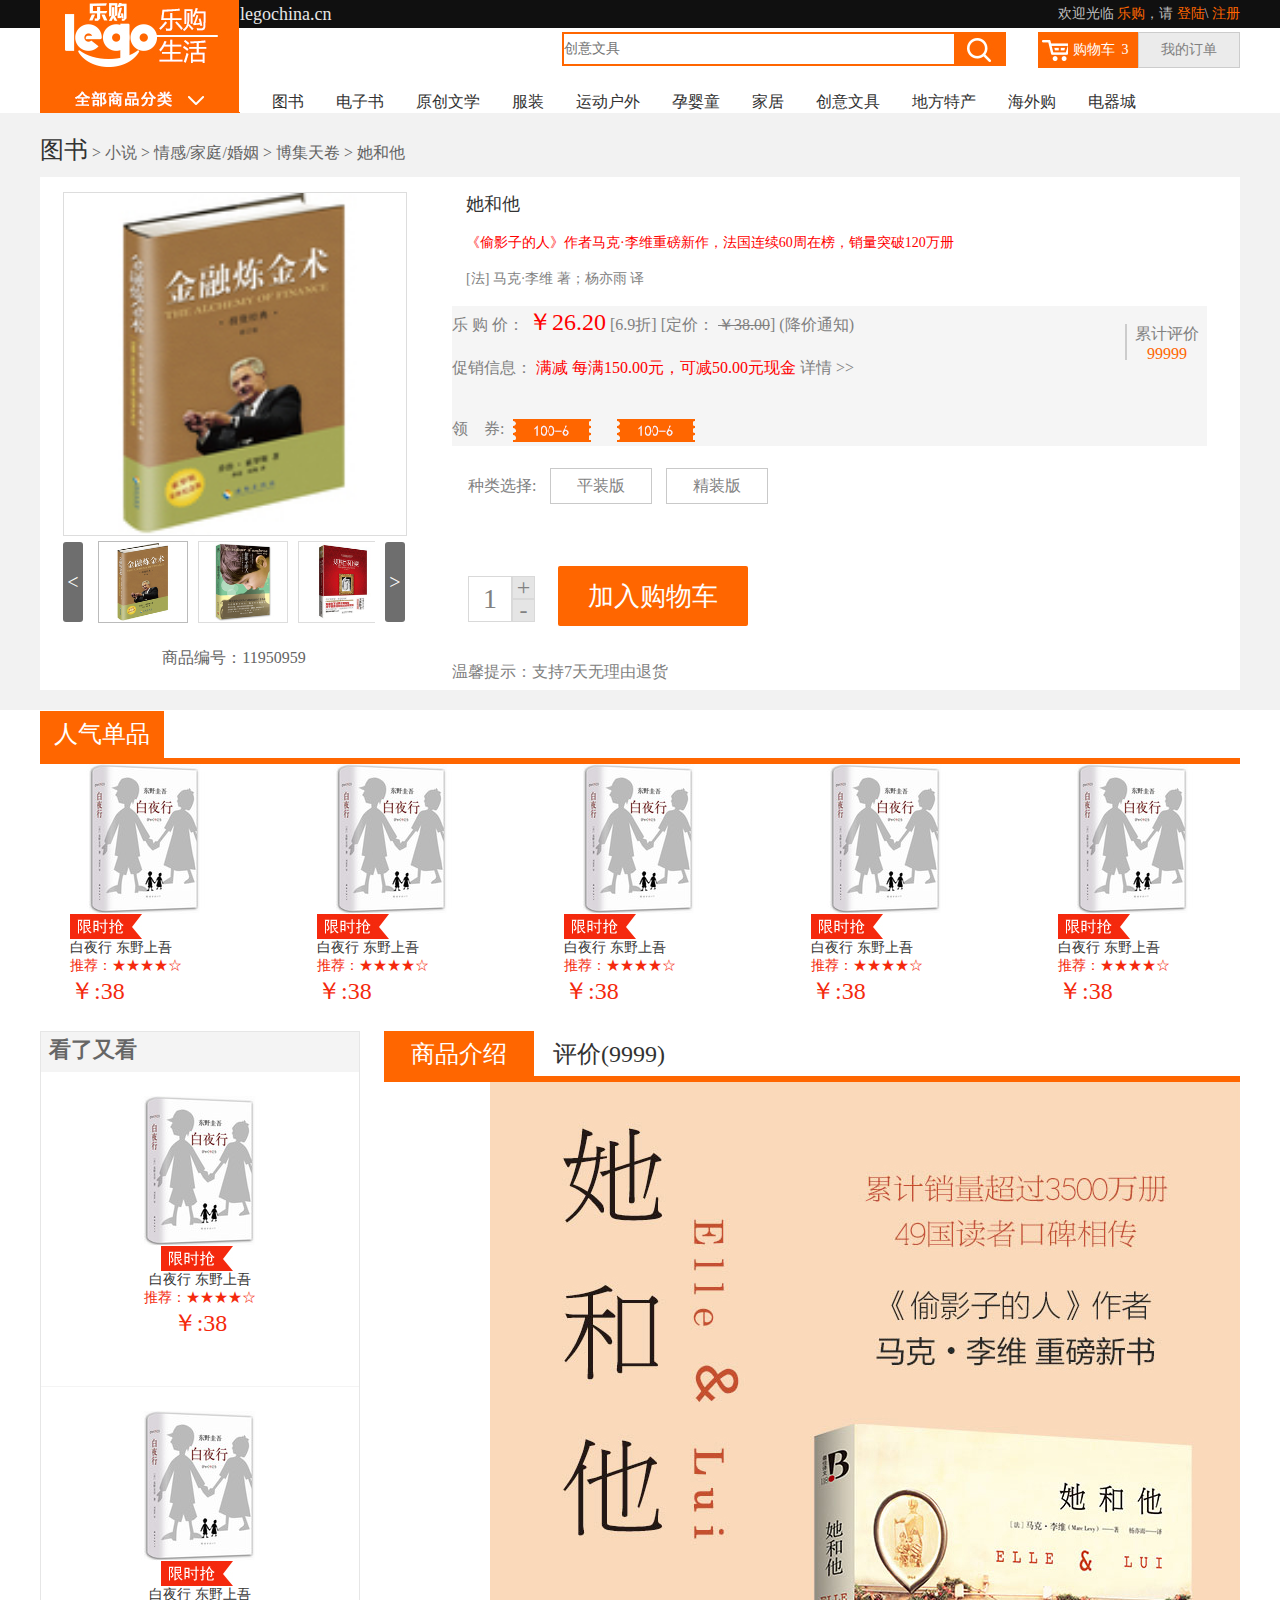
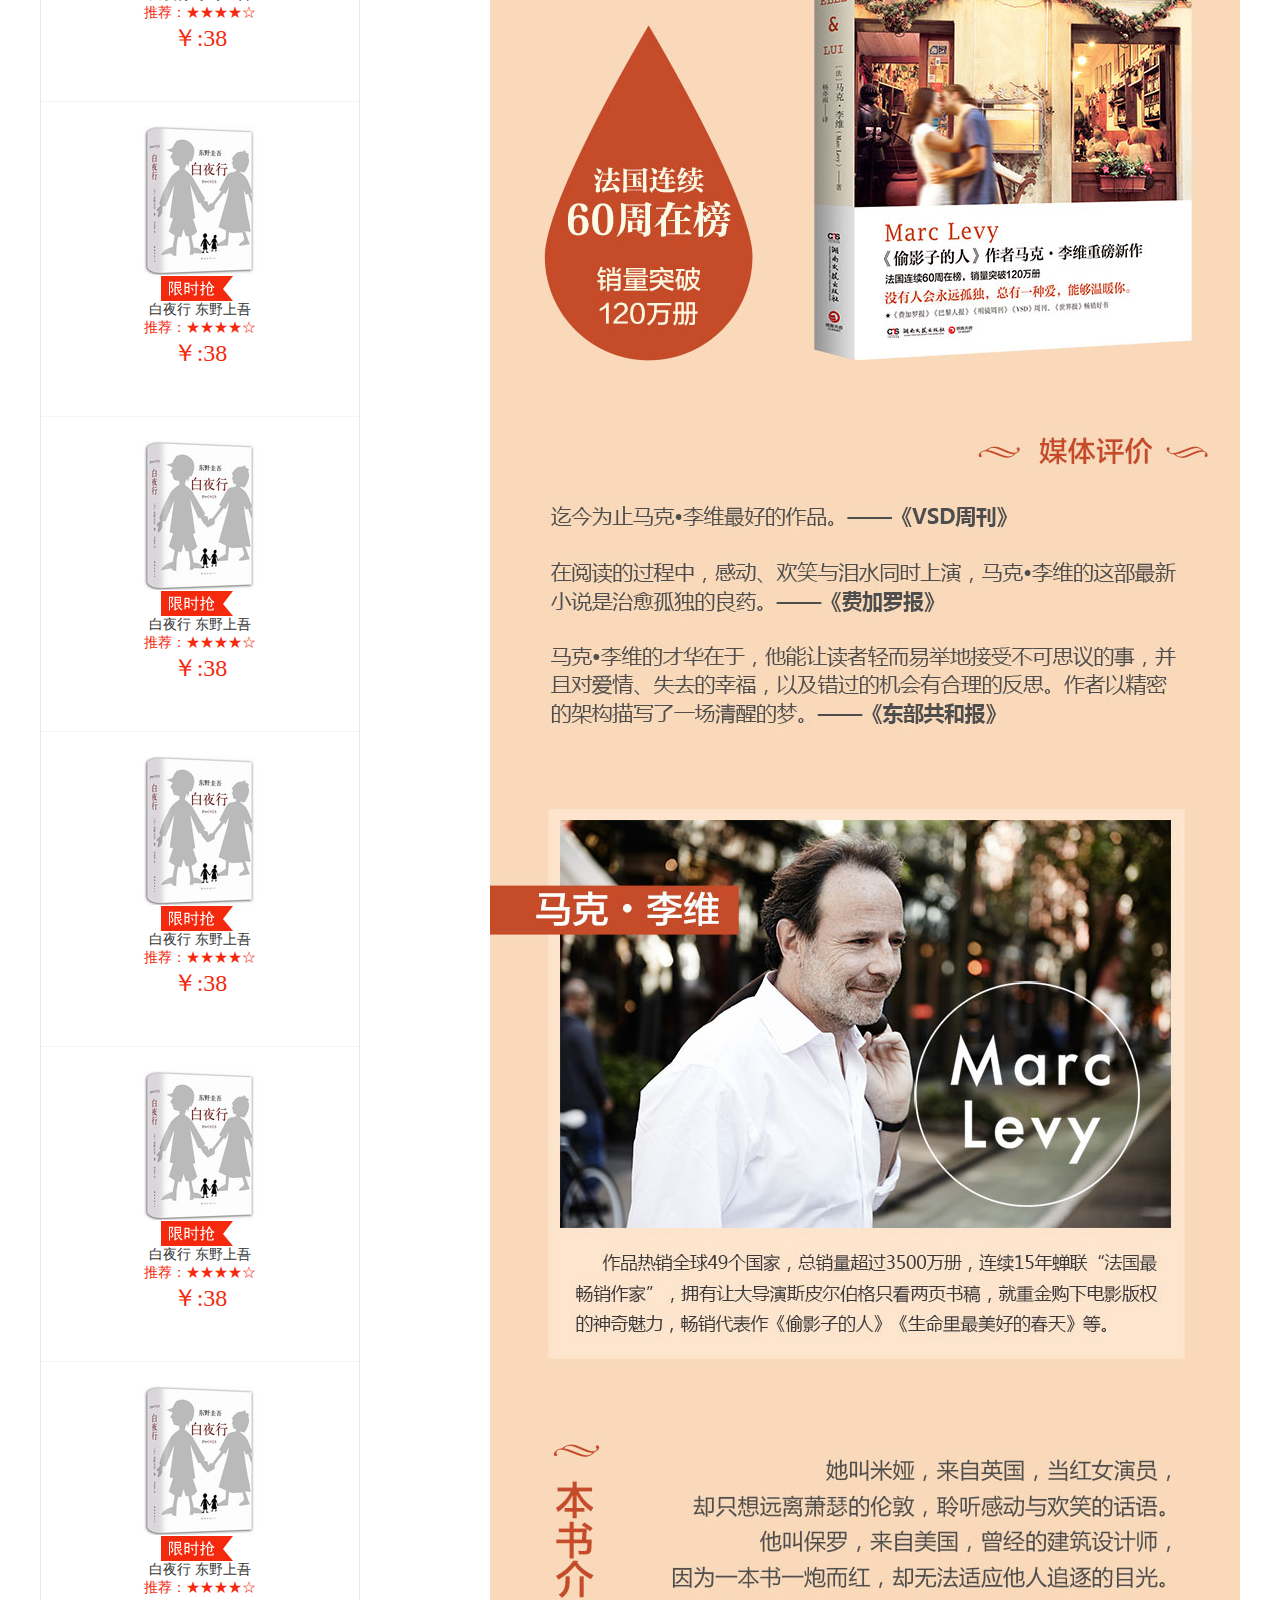
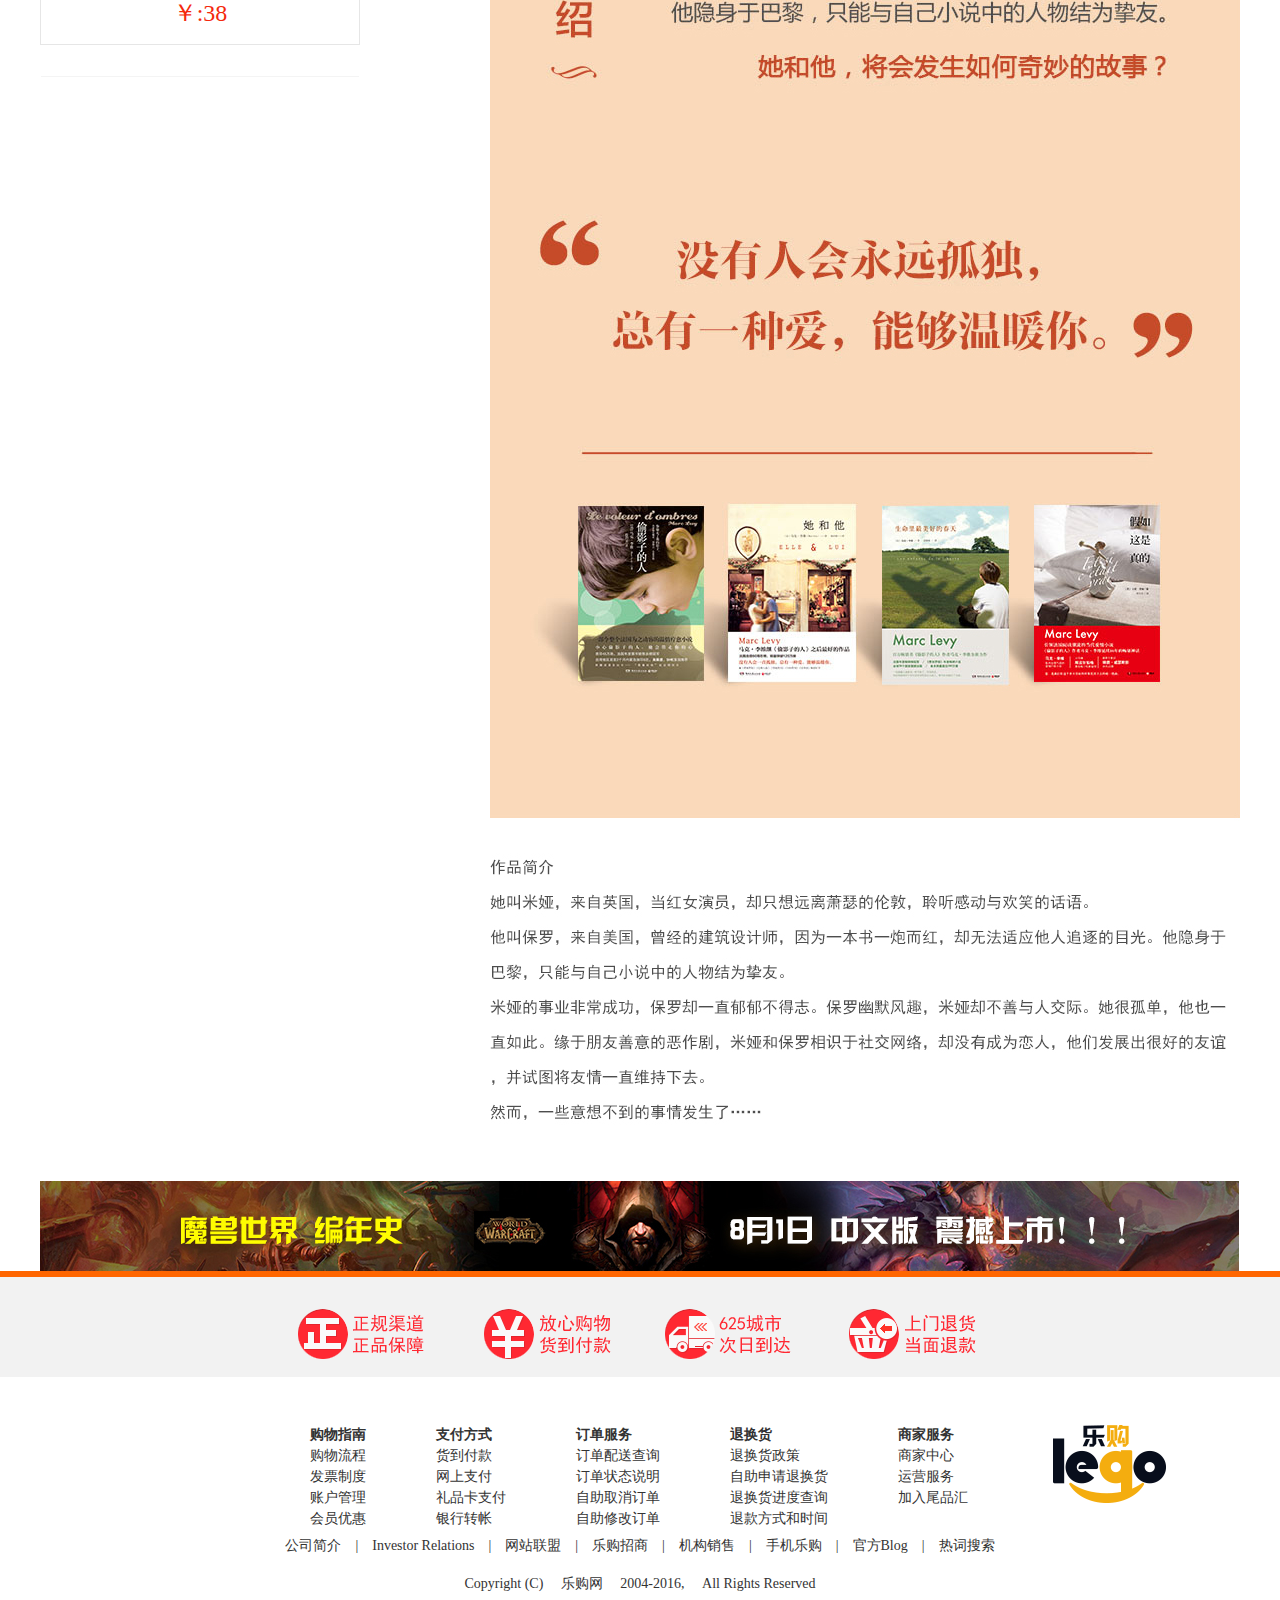
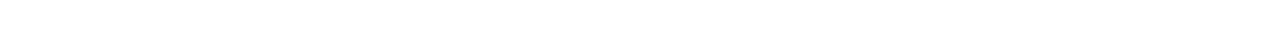
<file: 乐购商城牟钊杨/details.html>
<!DOCTYPE html>
<html lang="en">

<head>
    <meta charset="UTF-8">
    <meta name="viewport" content="width=device-width, initial-scale=1.0">
    <meta http-equiv="X-UA-Compatible" content="ie=edge">
    <title>Document</title>
    <!-- 清除默认样式 -->
    <link rel="stylesheet" href="./css/reset.css">
    <!-- 公用样式 -->
    <link rel="stylesheet" href="./css/common.css">
    <!-- 引入本页样式 -->
    <link rel="stylesheet" href="./css/details.css">
    <!-- 引入放大镜样式 -->
    <link rel="stylesheet" href="./css/magnifier.css">
</head>

<body>
    <!-- 头部 -->
    <div id="head">
        <!-- 顶部标题 -->
        <div class="headtitle">
            <div class="wrapper clearfix">
                <div href="#" class="legochina fl">
                    <img src="./img/logo.jpg" class="fl">
                </div>
                <span class="logochina">legochina.cn</span>
                <!-- 顶部连接 -->
                <span class="welcome fr">欢迎光临
                    <a href="./index.html">乐购</a>，请
                    <a href="./login.html">登陆</a>\
                    <a href="./register.html">注册</a>
                </span>
            </div>
        </div>
        <!-- 搜索框 -->
        <div class="shopping wrapper clearfix">
            <!-- 我的订单和购物车 -->
            <div class="headmid">
                <a href="./Shopping_Cart.html" class="mine fr">我的订单</a>
                <a href="./Shopping_Cart.html" class="buycar fr">
                    <span></span>购物车&nbsp;
                    <i>3</i>
                    </i>
                </a>
                <form class="search fr">
                    <input type="text" class="fl" placeholder="创意文具">
                    <input type="submit" class="fl" value="">
                </form>
            </div>
            <ul class="navfont fl clearfix">
                <li>
                    <a href="#">图书</a>
                </li>
                <li>
                    <a href="#">电子书</a>
                </li>
                <li>
                    <a href="#">原创文学</a>
                </li>
                <li>
                    <a href="#">服装</a>
                </li>
                <li>
                    <a href="#">运动户外</a>
                </li>
                <li>
                    <a href="#">孕婴童</a>
                </li>
                <li>
                    <a href="#">家居</a>
                </li>
                <li>
                    <a href="#">创意文具</a>
                </li>
                <li>
                    <a href="#">地方特产</a>
                </li>
                <li>
                    <a href="#">海外购</a>
                </li>
                <li>
                    <a href="#">电器城</a>
                </li>
            </ul>
        </div>
    </div>
    </div>
    <!-- 图片 -->
    <div id="she_and_he" class="wrapper clearfix">
        <div class="wrapper">
            <p class="mgt20">
                <span>图书</span> > 小说 > 情感/家庭/婚姻 > 博集天卷 > 她和他</p>
            <div class="sahdiv">
                <!-- 放大镜 -->
                        <div class="magnifier fl" id="magnifier1">
                                <div class="magnifier-container">
                                    <div class="images-cover"></div>
                                    <!--当前图片显示容器-->
                                    <div class="move-view"></div>
                                    <!--跟随鼠标移动的盒子-->
                                </div>
                                <div class="magnifier-assembly">
                                    <div class="magnifier-btn">
                                        <span class="magnifier-btn-left">&lt;</span>
                                        <span class="magnifier-btn-right">&gt;</span>
                                    </div>
                                    <!--按钮组-->
                                    <div class="magnifier-line">
                                        <ul class="clearfix animation03">
                                            <li>
                                                <div class="small-img">
                                                    <img src="./img/22499729-1_l_5.jpg" />
                                                </div>
                                            </li>
                                            <li>
                                                <div class="small-img">
                                                    <img src="./img/22788959-1_l.jpg" />
                                                </div>
                                            </li>
                                             <li>
                                                <div class="small-img">
                                                    <img src="./img/22790777-1_l_1.jpg" />
                                                </div>
                                            </li>
                                            <li>
                                                <div class="small-img">
                                                    <img src="./img/22876893-1_l.jpg" />
                                                </div>
                                            </li>
                                            <li>
                                                <div class="small-img">
                                                    <img src="./img/22928335-1_l.jpg" />
                                                </div>
                                            </li>
                                        </ul>
                                    </div>
                                    <!--缩略图-->
                                </div>
                                <div class="magnifier-view"></div>
                                <p class="tc mgt20 fs16 c64">商品编号：11950959</p>
                                <!--经过放大的图片显示容器-->
                            </div>
                <!-- 右边书籍内容 -->
                <div class="contentr fr clearfix">
                    <div class="content1 clearfix">
                        <p>
                            她和他
                        </p>
                        <p>
                            《偷影子的人》作者马克·李维重磅新作，法国连续60周在榜，销量突破120万册
                        </p>
                        <p>
                            [法] 马克·李维 著；杨亦雨 译
                        </p>
                    </div>
                    <div class="price c81 t16 clearfix">
                        <p>
                            乐 购 价：
                            <span class="red fs24">￥26.20</span> [6.9折] [定价：
                            <span class="tthought">￥38.00</span>] (降价通知)
                        </p>
                        <p class="mgt20">
                            促销信息：
                            <span class="red">满减 每满150.00元，可减50.00元现金</span> 详情 >>
                        </p>
                        <p class="mgt40">
                            <span>领&emsp;券:</span>&nbsp;
                            <img src="./img/20200918181714244245.png" alt=""> &emsp;
                            <img src="./img/20200918181714244245.png" alt="">
                        </p>
                        <p class="evaluate fr">
                            <span class="db t16 tc">
                                累计评价
                            </span>
                            <span class="db f60 tc">
                                99999
                            </span>
                        </p>
                        <p class="chosetype">
                            <span>种类选择:</span>
                            <span>平装版<span class="yes">√</span></span>
                            <span>精装版<span class="yes">√</span></span>
                        </p>
                        <div class="fl mgl16 mgt54 joincar">
                            <form action="#">
                                <input type="text" value="1" class="fl mgt10">
                                <div class="fl mgt10">
                                    <div class="anniu">+</div>
                                    <p class="anniu">-</p>
                                </div>
                                <input type="submit" value="加入购物车" class="fr">
                            </form>
                        </div>
                        <p class="wormtitle">
                            温馨提示：支持7天无理由退货
                        </p>
                    </div>
                </div>
            </div>
        </div>
    </div>
    <!-- 人气单品 -->
    <div id="single_item" class="wrapper clearfix">
        <p>人气单品</p>
        <p class="bd6"></p>
        <ul class="eight clearfix">
            <li>
                <img src="./img/22935553-1_l.jpg">
                <p>
                    <img src="./img/index05_18.jpg" alt="">

                </p>
                <p>
                    白夜行 东野上吾
                </p>
                <p>
                    推荐：★★★★☆
                </p>
                <p>￥:38
                    <span>￥:46</span>
                </p>
            </li>
            <li>
                <img src="./img/22935553-1_l.jpg">
                <p>
                    <img src="./img/index05_18.jpg">

                </p>
                <p>
                    白夜行 东野上吾
                </p>
                <p>
                    推荐：★★★★☆
                </p>
                <p>￥:38
                    <span>￥:46</span>
                </p>
            </li>
            <li>
                <img src="./img/22935553-1_l.jpg">
                <p>
                    <img src="./img/index05_18.jpg">
                </p>
                <p>
                    白夜行 东野上吾
                </p>
                <p>
                    推荐：★★★★☆
                </p>
                <p>￥:38
                    <span>￥:46</span>
                </p>
            </li>
            <li>
                <img src="./img/22935553-1_l.jpg">
                <p>
                    <img src="./img/index05_18.jpg">
                </p>
                <p>
                    白夜行 东野上吾
                </p>
                <p>
                    推荐：★★★★☆
                </p>
                <p>￥:38
                    <span>￥:46</span>
                </p>
            </li>
            <li>
                <img src="./img/22935553-1_l.jpg">
                <p>
                    <img src="./img/index05_18.jpg">
                </p>
                <p>
                    白夜行 东野上吾
                </p>
                <p>
                    推荐：★★★★☆
                </p>
                <p>￥:38
                    <span>￥:46</span>
                </p>
            </li>
        </ul>
    </div>
    <!-- 看了又看 -->
    <div class="wrapper">
        <div id="watch" class="fl ">
            <h3>看了又看</h3>
            <ul class="watchagain">
                <li>
                    <img src="./img/22935553-1_l.jpg">
                    <p>
                        <img src="./img/index05_18.jpg">

                    </p>
                    <p>
                        白夜行 东野上吾
                    </p>
                    <p>
                        推荐：★★★★☆
                    </p>
                    <p>￥:38
                        <span>￥:46</span>
                    </p>
                </li>
                <li>
                    <img src="./img/22935553-1_l.jpg">
                    <p>
                        <img src="./img/index05_18.jpg">

                    </p>
                    <p>
                        白夜行 东野上吾
                    </p>
                    <p>
                        推荐：★★★★☆
                    </p>
                    <p>￥:38
                        <span>￥:46</span>
                    </p>
                </li>
                <li>
                    <img src="./img/22935553-1_l.jpg">
                    <p>
                        <img src="./img/index05_18.jpg">

                    </p>
                    <p>
                        白夜行 东野上吾
                    </p>
                    <p>
                        推荐：★★★★☆
                    </p>
                    <p>￥:38
                        <span>￥:46</span>
                    </p>
                </li>
                <li>
                    <img src="./img/22935553-1_l.jpg">
                    <p>
                        <img src="./img/index05_18.jpg">

                    </p>
                    <p>
                        白夜行 东野上吾
                    </p>
                    <p>
                        推荐：★★★★☆
                    </p>
                    <p>￥:38
                        <span>￥:46</span>
                    </p>
                </li>
                <li>
                    <img src="./img/22935553-1_l.jpg">
                    <p>
                        <img src="./img/index05_18.jpg">

                    </p>
                    <p>
                        白夜行 东野上吾
                    </p>
                    <p>
                        推荐：★★★★☆
                    </p>
                    <p>￥:38
                        <span>￥:46</span>
                    </p>
                </li>
                <li>
                    <img src="./img/22935553-1_l.jpg">
                    <p>
                        <img src="./img/index05_18.jpg">

                    </p>
                    <p>
                        白夜行 东野上吾
                    </p>
                    <p>
                        推荐：★★★★☆
                    </p>
                    <p>￥:38
                        <span>￥:46</span>
                    </p>
                </li>
                <li>
                    <img src="./img/22935553-1_l.jpg">
                    <p>
                        <img src="./img/index05_18.jpg">

                    </p>
                    <p>
                        白夜行 东野上吾
                    </p>
                    <p>
                        推荐：★★★★☆
                    </p>
                    <p>￥:38
                        <span>￥:46</span>
                    </p>
                </li>
            </ul>
        </div>
        <!-- 介绍 -->
        <div id="introduce" class="fr">
            <div class="itd_title">
                <p class="cur fl">商品介绍</p>
                <p class="fl">评价(9999)</p>
            </div>
            <p class="itd_line"></p>
            <div class="itd1 itd2">
                <img src="./img/03-cpxq-B_03.png" alt="" class="fr">
            </div>
            <div class="itd1">
                <div class="favorable clearfix">
                    <div class="favorable_l fl">
                        <span class="f72 orange db">98%</span>
                        <span class="db f20 c999 fr">好评度</span>
                    </div>
                    <div class="favorable_r fl">
                        <ul class="fl">
                            <li>
                                <span class="t16">好评&nbsp;(98%):</span>
                            </li>
                            <li>
                                <span class="t16">中评&nbsp;(2%):</span>
                            </li>
                            <li>
                                <span class="t16">差评&nbsp;0%):</span>
                            </li>
                        </ul>
                        <ul class="fl">
                            <li>
                                <div class="good"></div>
                            </li>
                            <li>
                                <div>
                                    <div class="favcontent"></div>
                                </div>
                            </li>
                            <li>
                                <div></div>
                            </li>
                        </ul>
                        <ul class="fl c666 t16">
                            <li>1.洲**子 &emsp; +0 </li>
                            <li>3.洲**子 &emsp; +10 </li>
                        </ul>
                        <ul class="fl c666 t16">
                            <li>2.洲**子 &emsp; +0 </li>
                            <li>4.洲**子 &emsp; +10 </li>
                        </ul>
                    </div>
                </div>
                <div class="alltalk">
                    <span class="red">全部评价（9999）</span>
                    <span>好评（888）</span>
                    <span>中评（888）</span>
                    <span>差评（888）</span>
                </div>
                <script>
                    for (let i = 0; i < 12; i++) {
                       document.write(` <div class="usertalk">
                    <p class="fl">
                        <span class="f20 red">★★★★☆</span>
                        <span>下单后5天评论</span>
                        <span>2016-08-11</span>
                    </p>
                    <p class="fl">
                        书的质量不错，很新，一点放久的潮味或臭味都没有，内容也值得一看，关
                        键是价格真给力
                    </p>
                    <p class="f14 fr">
                        <span><img src="./img/03-tx-A_03.png" alt="">洲**子</span>
                        <span class="cgd">金牌会员</span>
                        <span>来自iPhone客户端</span>
                    </p>
                </div>`)
                        
                    }
                </script>
                <div class="page fr">
                    <span>1</span>
                    <span>2</span>
                    <span>3</span>
                    <span>4</span>
                    <span>5</span>
                    <span>6</span>
                    <span>....</span>
                    <span>下一页</span>
                </div>
            </div>
        </div>
    </div>
    <!-- 页脚 -->
    <!-- 为了希尔瓦娜斯 -->
    <div class="wrapper"><img src="./img/02-WOW_03.png" alt=""></div>
    <!-- 页脚 -->
    <div id="footer">
            <div class="backtop"></div>
            <p class="legobd"></p>
            <div class="footer_bgc">
                <div class="wrapper">
                    <ul class="footpic">
                        <li>
                            <img src="./img/222_11.png" alt="">
                        </li>
                        <li>
                            <img src="./img/222_13(1).png" alt="">
                        </li>
                        <li>
                            <img src="./img/222_15.png" alt="">
                        </li>
                        <li>
                            <img src="./img/222_17.png" alt="">
                        </li>
                    </ul>
                </div>
            </div>
            <div class="footertitle clearfix">
                <ul class="fl">
                    <li>
                        <h4>购物指南</h4>
                    </li>
                    <li>购物流程</li>
                    <li>发票制度</li>
                    <li>账户管理</li>
                    <li>会员优惠</li>
                </ul>
                <ul class="fl">
                    <li>
                        <h4>支付方式</h4>
                    </li>
                    <li>货到付款</li>
                    <li>网上支付</li>
                    <li>礼品卡支付</li>
                    <li>银行转帐</li>
                </ul>
                <ul class="fl">
                    <li>
                        <h4>订单服务</h4>
                    </li>
                    <li>订单配送查询</li>
                    <li>订单状态说明</li>
                    <li>自助取消订单</li>
                    <li>自助修改订单</li>
                </ul>
                <ul class="fl">
                    <li>
                        <h4>退换货</h4>
                    </li>
                    <li>退换货政策</li>
                    <li>自助申请退换货</li>
                    <li>退换货进度查询</li>
                    <li>退款方式和时间</li>
                </ul>
                <ul class="fl">
                    <li>
                        <h4>商家服务</h4>
                    </li>
                    <li>商家中心</li>
                    <li>运营服务</li>
                    <li>加入尾品汇</li>
                </ul>
                <img src="./img/logo_00.png" alt="" class="legologo">
            </div>
            <p class="footernav wrapper">公司简介&emsp;|&emsp;Investor Relations&emsp;|&emsp;网站联盟&emsp;|&emsp;乐购招商&emsp;|&emsp;机构销售&emsp;|&emsp;手机乐购&emsp;|&emsp;官方Blog&emsp;|&emsp;热词搜索</p>
            <p class="footerdown">Copyright (C) &emsp;乐购网 &emsp;2004-2016,&emsp; All Rights Reserved</p>
        </div>
<script src="./lib/jquery.min.js"></script>
<script src="./js/details.js"></script>
<script src="./lib/magnifier(1).js"></script>
</body>

</html>
</file>
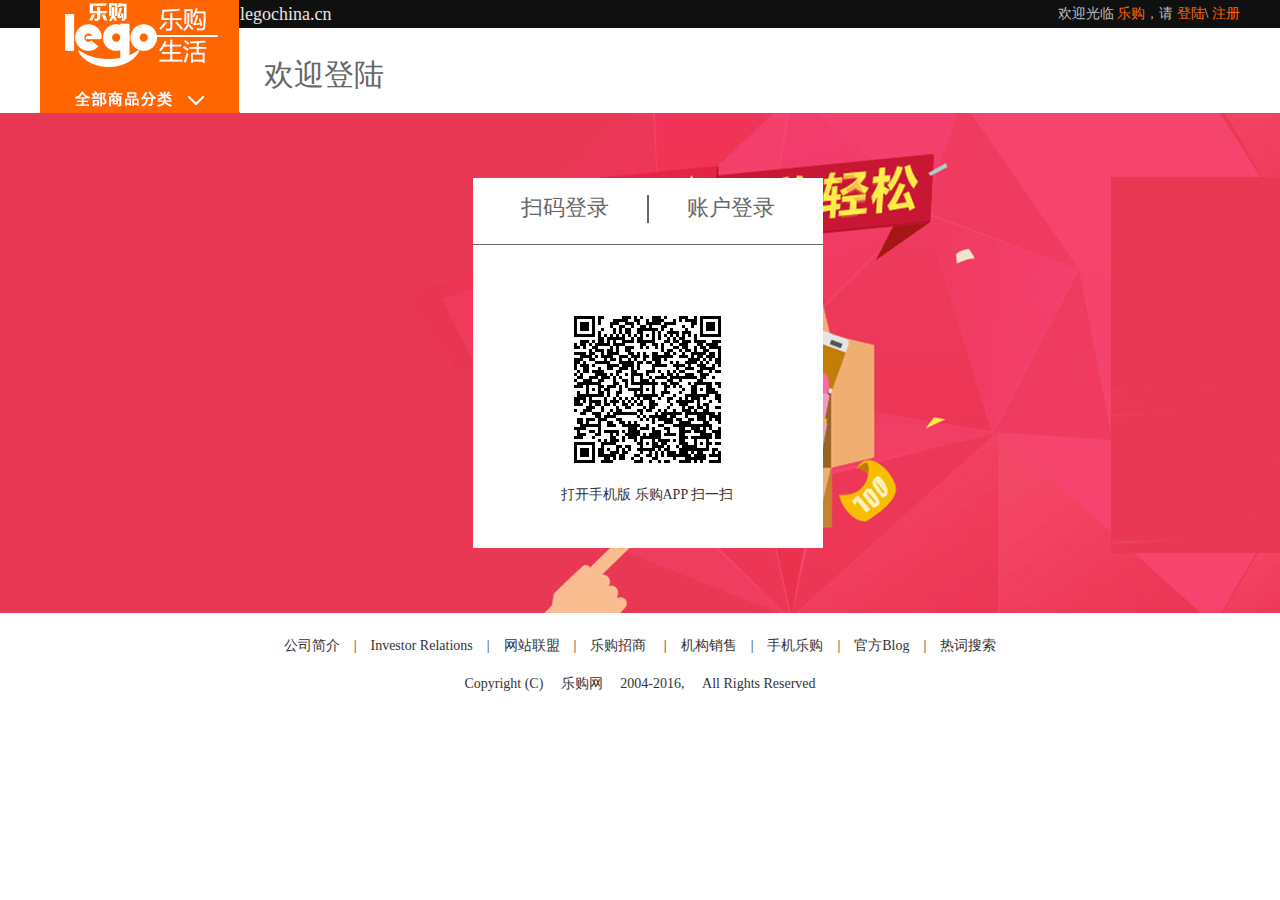
<file: 乐购商城牟钊杨/login.html>
<!DOCTYPE html>
<head>
    <meta charset="UTF-8">
    <meta name="viewport" content="width=device-width, initial-scale=1.0">
    <meta http-equiv="X-UA-Compatible" content="ie=edge">
    <title>Document</title>
    <!-- 清除默认样式 -->
    <link rel="stylesheet" href="./css/reset.css">
    <!-- 引入公共样式 -->
    <link rel="stylesheet" href="./css/common.css">
    <!-- 引入本页面样式 -->
    <link rel="stylesheet" href="./css/login.css">
</head>
<body>
    <div id="head">
        <!-- 顶部标题 -->
        <div class="headtitle">
            <div class="wrapper clearfix">
                <div href="#" class="legochina fl">
                    <img src="./img/logo.jpg" class="fl">
                </div>
                <span class="logochina">legochina.cn</span>
                <!-- 顶部连接 -->
                <span class="welcome fr">欢迎光临
                    <a href="./product_details.html">乐购</a>，请
                    <a href="./login.html">登陆</a>\
                    <a href="./register.html">注册</a>
                </span>
            </div>
        </div>
        <div class="shopping wrapper">
            <!-- 我的订单和购物车 -->
            <div class="headmid clearfix">
                <p class="welcomelogin">欢迎登陆</p>
            </div>
        </div>
    </div>
    <!-- 登录主体 -->
    <div id="main">
        <div class="loginbar clearfix">
            <div class="login_method clearfix">
                <p class="login_method_l fl">扫码登录</p>
                <span class="login_hr"></span>
                <p class="login_method_r fr">账户登录</p>
            </div>
            <!-- 二维码框 -->
            <div class="login_page1">
                <div class="login_main clearfix">
                    <img src="./img/05-ewmB.jpg" alt="" class="ewm">
                    <img src="./img/phone-orange.png" alt="" class="ophone fr">
                </div>
                <p class="legoapp">
                打开手机版 乐购APP  扫一扫
            </p>
            </div>
            <!-- 登录框 -->
            <div class="legologin clearfix">
                <form action="#" method="POST" id="loginForm">
                    <p><img src="./img/05--A_01_03.png" class="username"><input type="text" name="username"></p>
                    <p><img src="./img/05--A_01_06.png" class="pwd"><input type="password" name="pwd"></p>
                    <p class="zrjsb"><input type="checkbox" class="auto_check fl"><span class="fl">自动登录</span>
                        <span class="autologin cp fr">忘记密码</span></p>
                    <input type="submit" value="登&emsp;录" class="btn_login">
                </form>
                <div class="register_now">
                    <p><img src="./img/QQ20200917113748.png" alt="">立即注册</p>
                </div>
            </div>
            
        </div>
    </div>
     <!-- 页脚 -->
     <div class="footer">
            <p class="footernav wrapper">公司简介&emsp;|&emsp;Investor Relations&emsp;|&emsp;网站联盟&emsp;|&emsp;乐购招商&emsp; |&emsp;机构销售&emsp;|&emsp;手机乐购&emsp;|&emsp;官方Blog&emsp;|&emsp;热词搜索
            </p>
            <p class="footerdown">Copyright (C) &emsp;乐购网 &emsp;2004-2016,&emsp; All Rights Reserved</p>
        </div>
    <script src="./lib/jquery.min.js"></script>
    <script src="./js/login.js"></script>
    <script src="./lib/slide.fn.js"></script>
    <script src="./lib/jquery.validate.min.js"></script>
</body>
</html>
</file>
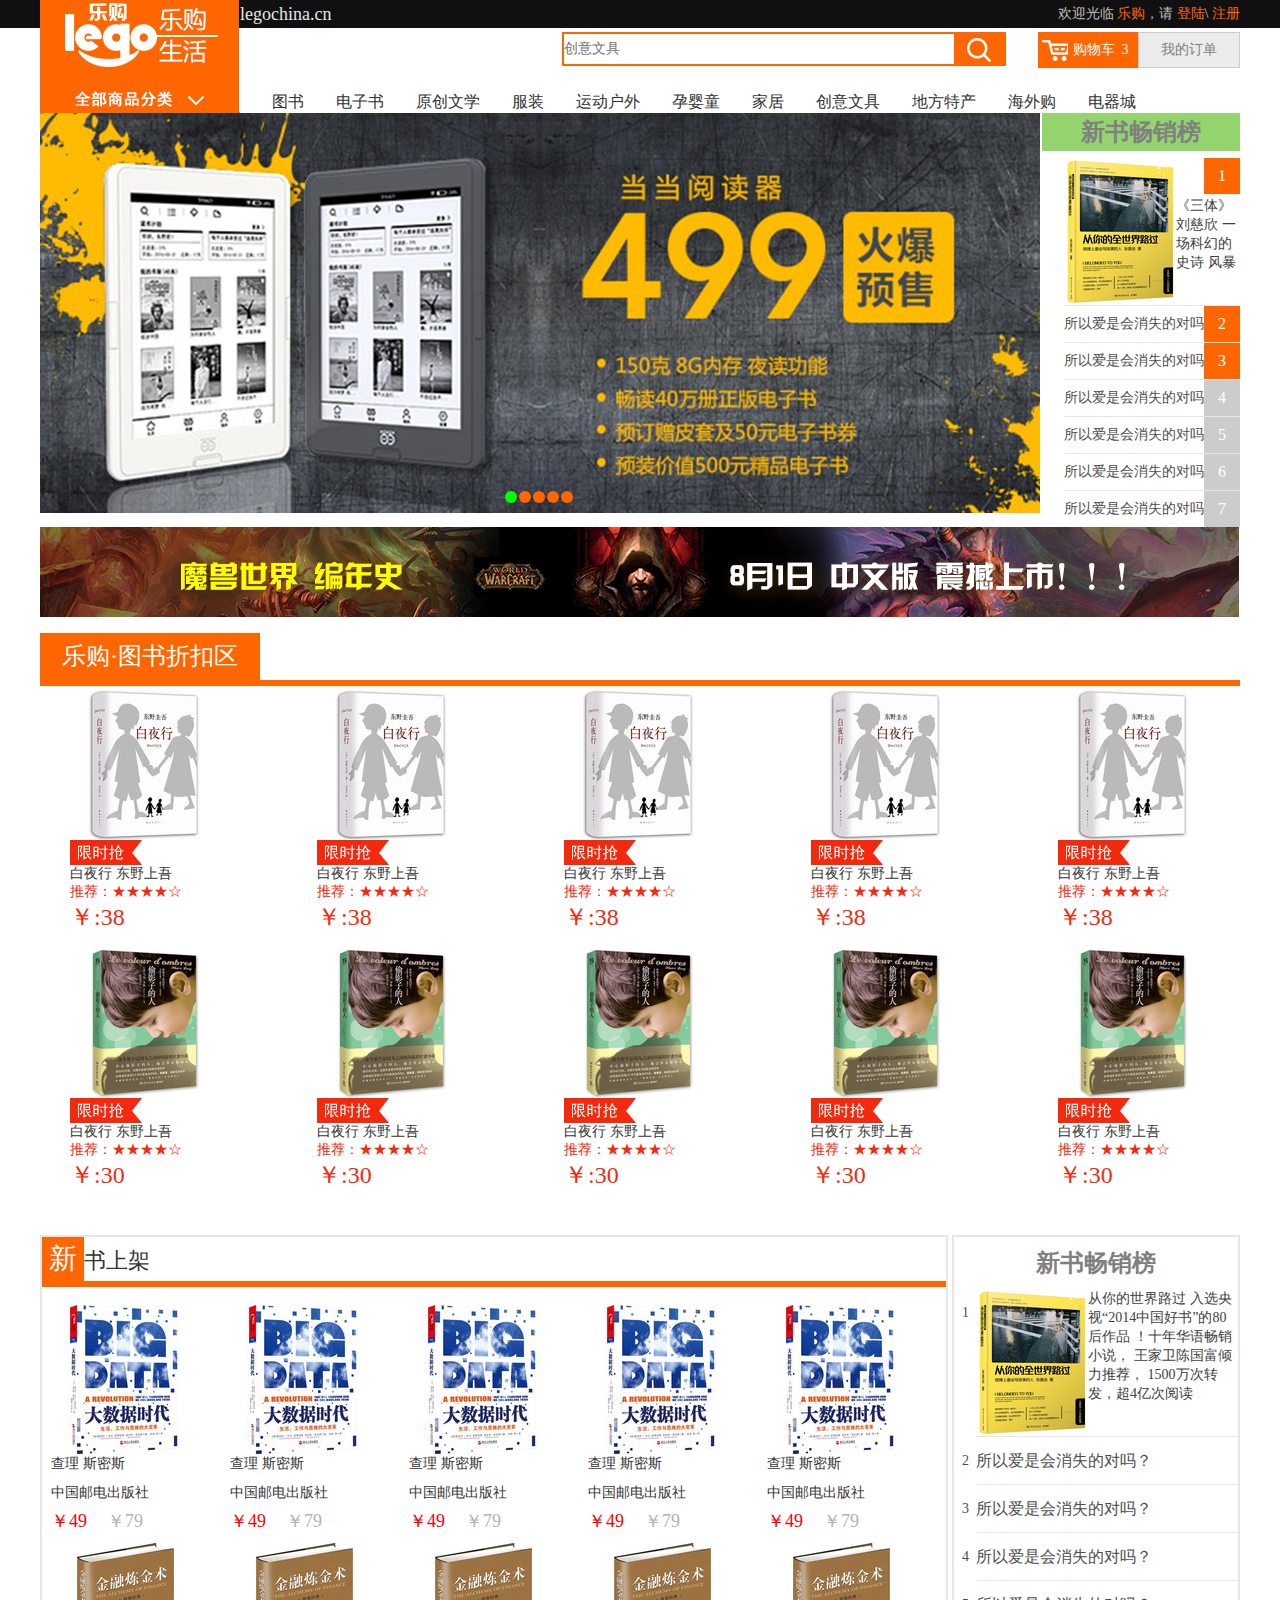
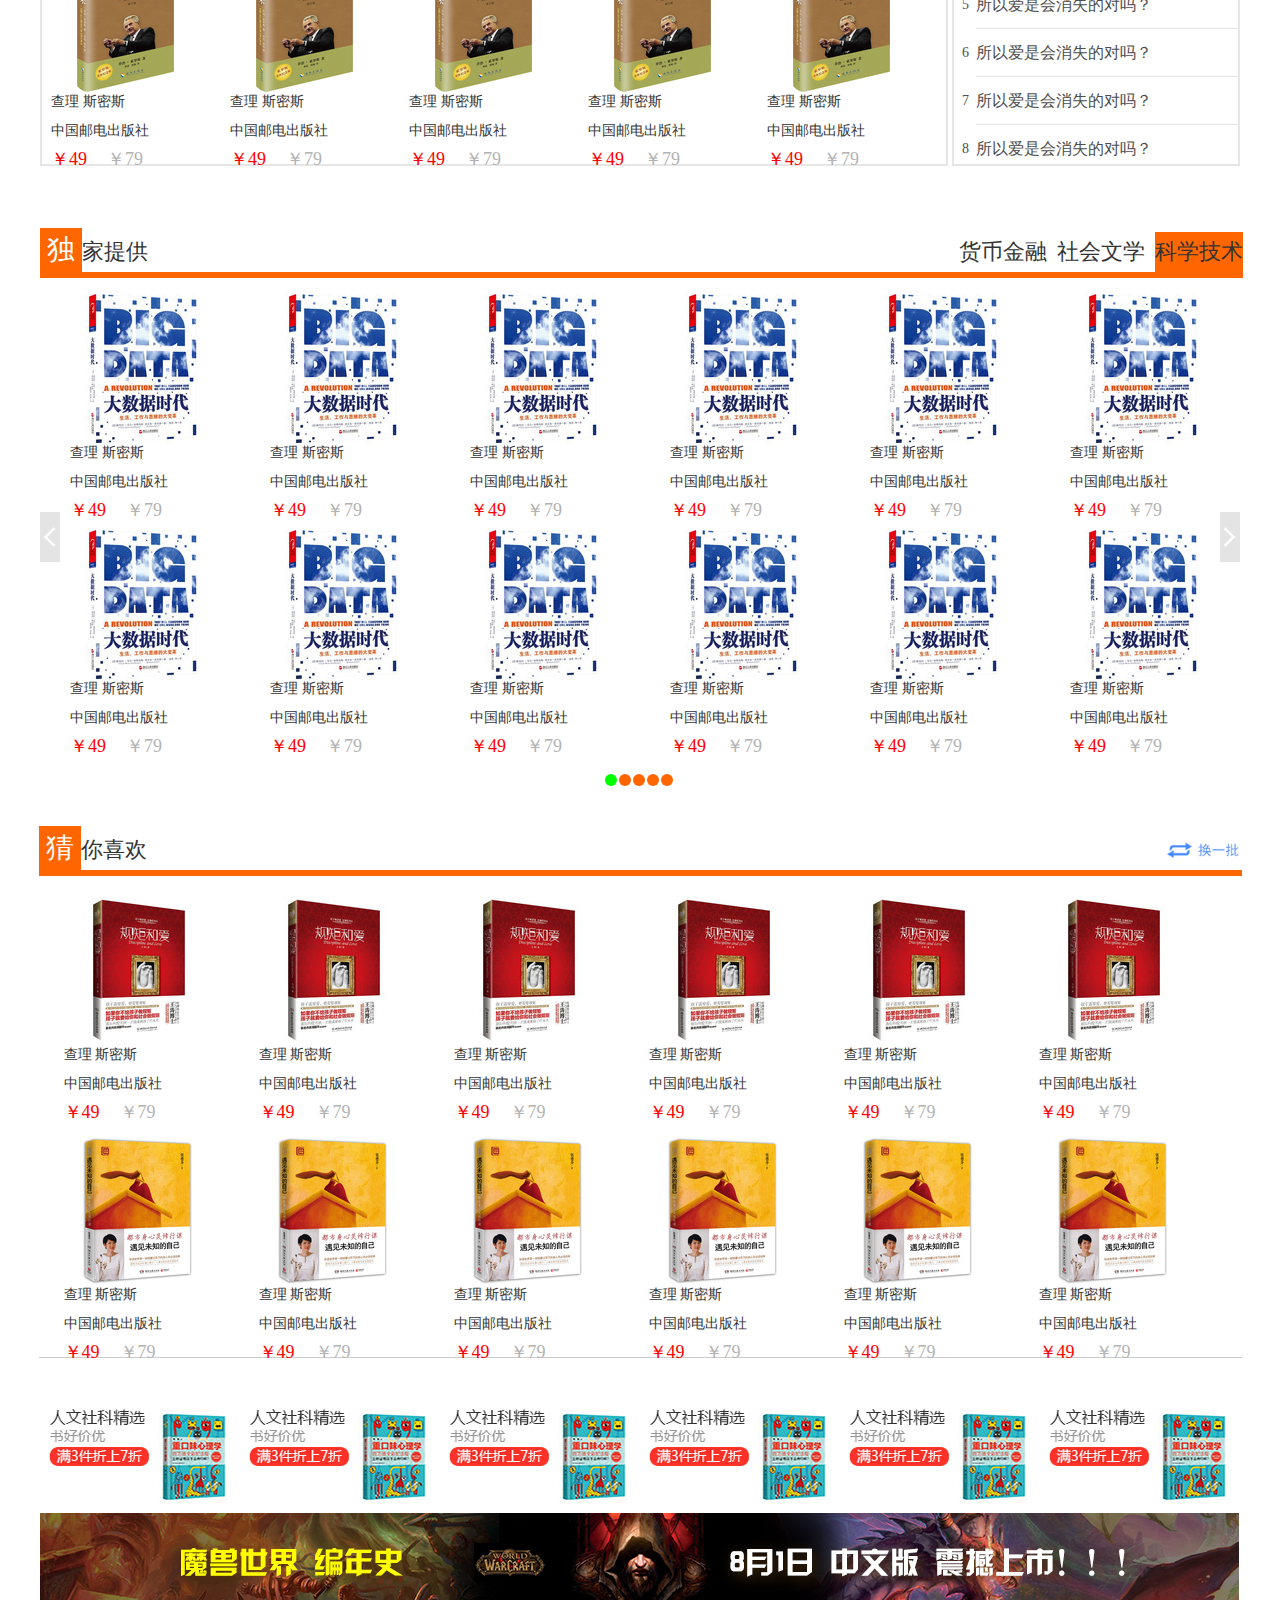
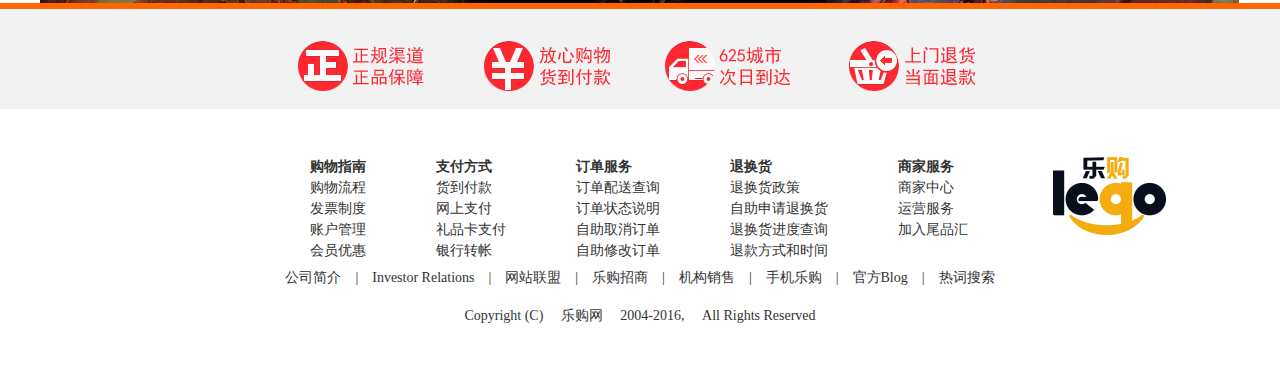
<file: 乐购商城牟钊杨/product_details.html>
<!DOCTYPE html>
<html lang="en">

<head>
    <meta charset="UTF-8">
    <meta name="viewport" content="width=device-width, initial-scale=1.0">
    <meta http-equiv="X-UA-Compatible" content="ie=edge">
    <title>Document</title>
    <!-- 引入样式 -->
    <!-- 清除基础样式 -->
    <link rel="stylesheet" href="./css/reset.css">
    <!-- 引入公共样式 -->
    <link rel="stylesheet" href="./css/common.css">
    <!-- 轮播 -->
    <link rel="stylesheet" href="./css/slider.css">
    <!-- 引入本页样式 -->
    <link rel="stylesheet" href="./css/product_details.css">
</head>

<body>
    <div id="head">
        <!-- 顶部标题 -->
        <div class="headtitle">
            <div class="wrapper clearfix">
                <div href="#" class="legochina fl">
                    <img src="./img/logo.jpg" class="fl">
                </div>
                <span class="logochina">legochina.cn</span>
                <!-- 顶部连接 -->
                <span class="welcome fr">欢迎光临
                    <a href="./index.html">乐购</a>，请
                    <a href="./login.html">登陆</a>\
                    <a href="./register.html">注册</a>
                </span>
            </div>
        </div>
        <!-- 搜索框 -->
        <div class="shopping wrapper clearfix">
            <!-- 我的订单和购物车 -->
            <div class="headmid">
                <a href="./Shopping_Cart.html" class="mine fr">我的订单</a>
                <a href="./Shopping_Cart.html" class="buycar fr">
                    <span></span>购物车&nbsp;
                    <i>3</i>
                    </i>
                </a>
                <form class="search fr">
                    <input type="text" class="fl" placeholder="创意文具">
                    <input type="submit" class="fl" value="">
                </form>
            </div>
            <ul class="navfont fl clearfix">
                <li>
                    <a href="#">图书</a>
                </li>
                <li>
                    <a href="#">电子书</a>
                </li>
                <li>
                    <a href="#">原创文学</a>
                </li>
                <li>
                    <a href="#">服装</a>
                </li>
                <li>
                    <a href="#">运动户外</a>
                </li>
                <li>
                    <a href="#">孕婴童</a>
                </li>
                <li>
                    <a href="#">家居</a>
                </li>
                <li>
                    <a href="#">创意文具</a>
                </li>
                <li>
                    <a href="#">地方特产</a>
                </li>
                <li>
                    <a href="#">海外购</a>
                </li>
                <li>
                    <a href="#">电器城</a>
                </li>
            </ul>
        </div>
    </div>
    <!-- banner -->
    <div id='banner' class="wrapper">
        <div class="bannerlunbo fl">
            <div class="product fl" id="slider">
                <ul class="innerwrapper fl">
                    <li>
                        <a href="#">
                            <img src="./img/banner1.jpg" />
                        </a>
                    </li>
                    <li>
                        <a href="#">
                            <img src="./img/banner2.jpg" />
                        </a>
                    </li>
                    <li>
                        <a href="#">
                            <img src="./img/banner3.jpg" />
                        </a>
                    </li>
                    <li>
                        <a href="#">
                            <img src="./img/banner4.jpg" />
                        </a>
                    </li>
                    <li>
                        <a href="#">
                            <img src="./img/banner5.jpg" />
                        </a>
                    </li>
                </ul>
                <ul class="controls">
                    <li class="current">1</li>
                    <li>2</li>
                    <li>3</li>
                    <li>4</li>
                    <li>5</li>
                </ul>
                <span class="btnleft"></span>
                <span class="btnright"></span>
            </div>

        </div>
        <div class="hots fr">
            <!-- 新书畅销书 -->
            <div class="booksr fr">
                <h5>新书畅销榜</h5>
                <ul class="Ranking-List">
                    <li>
                        <span class="cred">1</span>
                        <p class="text first-p">所以爱是会消失的对吗？</p>
                        <div class="clearfix firstbox">
                            <img src="./img/index08_05.jpg" alt="" class="fl">
                            <p>
                                <br>
                                <br> 《三体》刘慈欣 一场科幻的史诗 风暴
                            </p>
                        </div>
                    </li>
                    <li>
                        <span class="cred">2</span>
                        <p class="text">所以爱是会消失的对吗？</p>
                        <div class="clearfix">
                            <img src="./img/index08_05.jpg" alt="" class="fl">
                            <p>
                                <br>
                                <br>《三体》刘慈欣 一场科幻的史诗 风暴
                            </p>
                        </div>
                    </li>
                    <li>
                        <span class="cred">3</span>
                        <p class="text">所以爱是会消失的对吗？</p>
                        <div class="clearfix">
                            <img src="./img/index08_05.jpg" alt="" class="fl">
                            <p>
                                <br>
                                <br>《三体》刘慈欣 一场科幻的史诗 风暴
                            </p>
                        </div>
                    </li>
                    <li>
                        <span>4</span>
                        <p class="text">所以爱是会消失的对吗？</p>
                        <div class="clearfix">
                            <img src="./img/index08_05.jpg" alt="" class="fl">
                            <p>
                                <br>
                                <br>《三体》刘慈欣 一场科幻的史诗 风暴
                            </p>
                        </div>
                    </li>
                    <li>
                        <span>5</span>
                        <p class="text">所以爱是会消失的对吗？</p>
                        <div class="clearfix">
                            <img src="./img/index08_05.jpg" alt="" class="fl">
                            <p>
                                <br>
                                <br>《三体》刘慈欣 一场科幻的史诗 风暴
                            </p>
                        </div>
                    </li>
                    <li>
                        <span>6</span>
                        <p class="text">所以爱是会消失的对吗？</p>
                        <div class="clearfix">
                            <img src="./img/index08_05.jpg" alt="" class="fl">
                            <p>
                                <br>
                                <br>《三体》刘慈欣 一场科幻的史诗 风暴
                            </p>
                        </div>
                    </li>
                    <li>
                        <span>7</span>
                        <p class="text">所以爱是会消失的对吗？</p>
                        <div class="clearfix">
                            <img src="./img/index08_05.jpg" alt="" class="fl">
                            <p>
                                <br>
                                <br>《三体》刘慈欣 一场科幻的史诗 风暴
                            </p>
                        </div>
                    </li>
                </ul>
            </div>
        </div>
        <div class="WOW">
            <img src="./img/02-WOW_03.png" alt="">
        </div>
    </div>
    </div>
    </div>
    <!-- 图书折扣区 -->
    <div id="discount" class="wrapper">
        <p>乐购·图书折扣区</p>
        <p class="discountline"></p>
        <ul class="eight">
            <li>
                <img src="./img/22935553-1_l.jpg">
                <p>
                    <img src="./img/index05_18.jpg" alt="">

                </p>
                <p>
                    白夜行 东野上吾
                </p>
                <p>
                    推荐：★★★★☆
                </p>
                <p>￥:38
                    <span>￥:46</span>
                </p>
            </li>
            <li>
                <img src="./img/22935553-1_l.jpg">
                <p>
                    <img src="./img/index05_18.jpg">

                </p>
                <p>
                    白夜行 东野上吾
                </p>
                <p>
                    推荐：★★★★☆
                </p>
                <p>￥:38
                    <span>￥:46</span>
                </p>
            </li>
            <li>
                <img src="./img/22935553-1_l.jpg">
                <p>
                    <img src="./img/index05_18.jpg">
                </p>
                <p>
                    白夜行 东野上吾
                </p>
                <p>
                    推荐：★★★★☆
                </p>
                <p>￥:38
                    <span>￥:46</span>
                </p>
            </li>
            <li>
                <img src="./img/22935553-1_l.jpg">
                <p>
                    <img src="./img/index05_18.jpg">
                </p>
                <p>
                    白夜行 东野上吾
                </p>
                <p>
                    推荐：★★★★☆
                </p>
                <p>￥:38
                    <span>￥:46</span>
                </p>
            </li>
            <li>
                <img src="./img/22935553-1_l.jpg">
                <p>
                    <img src="./img/index05_18.jpg">
                </p>
                <p>
                    白夜行 东野上吾
                </p>
                <p>
                    推荐：★★★★☆
                </p>
                <p>￥:38
                    <span>￥:46</span>
                </p>
            </li>
        </ul>
        <ul class="six">
            <li>
                <img src="./img/22788959-1_l.jpg">
                <p>
                    <img src="./img/index05_18.jpg">
                </p>
                <p>
                    白夜行 东野上吾
                </p>
                <p>
                    推荐：★★★★☆
                </p>
                <p>￥:30
                    <span>￥:46</span>
                </p>
            </li>
            <li>
                <img src="./img/22788959-1_l.jpg">
                <p>
                    <img src="./img/index05_18.jpg">
                </p>
                <p>
                    白夜行 东野上吾
                </p>
                <p>
                    推荐：★★★★☆
                </p>
                <p>￥:30
                    <span>￥:46</span>
                </p>
            </li>
            <li>
                <img src="./img/22788959-1_l.jpg">
                <p>
                    <img src="./img/index05_18.jpg">
                </p>
                <p>
                    白夜行 东野上吾
                </p>
                <p>
                    推荐：★★★★☆
                </p>
                <p>￥:30
                    <span>￥:46</span>
                </p>
            </li>
            <li>
                <img src="./img/22788959-1_l.jpg">
                <p>
                    <img src="./img/index05_18.jpg">
                </p>
                <p>
                    白夜行 东野上吾
                </p>
                <p>
                    推荐：★★★★☆
                </p>
                <p>￥:30
                    <span>￥:46</span>
                </p>
            </li>
            <li>
                <img src="./img/22788959-1_l.jpg">
                <p>
                    <img src="./img/index05_18.jpg">
                </p>
                <p>
                    白夜行 东野上吾
                </p>
                <p>
                    推荐：★★★★☆
                </p>
                <p>￥:30
                    <span>￥:46</span>
                </p>
            </li>
        </ul>
    </div>
    <!-- 新书上架 -->
    <div class="wrapper clearfix">
        <div id="newbooks" class="fl clearfix">
            <p>
                <span>新</span>书上架
            </p>
            <ul class="fl clearfix">
                <script>
                    for (let i = 0; i < 5; i++) {
                        document.write(`<li>
                            <img src='./img/22928335-1_l.jpg' alt=''>
                            <p>查理 斯密斯</p>
                            <p>中国邮电出版社</p>
                            <p>
                                ￥49<span>￥79</span>
                                </p>
                            </li>`)
                    }
                    for (let i = 5; i < 10; i++) {
                        document.write(`<li><img src='./img/22499729-1_l_5.jpg' alt=''>
                            <p>查理 斯密斯</p>
                            <p>中国邮电出版社</p>
                            <p>￥49<span>￥79</span>
                                </p>
                            </li>`)
                    }
                </script>
            </ul>
        </div>
        <!-- 主播推荐 -->
        <div id="rbece" class="clearfix fr">
            <div class="booksr fr clearfix">
                <h5>新书畅销榜</h5>
                <ul class="Ranking-List clearfix">
                    <li>
                        <span class="cred">1</span>
                        <p class="text first-p">所以爱是会消失的对吗？</p>
                        <div class="clearfix firstbox">
                            <img src="./img/index08_05.jpg" alt="" class="fl">
                            <p>从你的世界路过 入选央视“2014中国好书”的80后作品 ！十年华语畅销小说， 王家卫陈国富倾力推荐， 1500万次转发，超4亿次阅读
                            </p>
                        </div>
                    </li>
                    <li>
                        <span class="cred">2</span>
                        <p class="text">所以爱是会消失的对吗？</p>
                        <div class="clearfix">
                            <img src="./img/index08_05.jpg" alt="" class="fl">
                            <p>从你的世界路过 入选央视“2014中国好书”的80后作品 ！十年华语畅销小说， 王家卫陈国富倾力推荐， 1500万次转发，超4亿次阅读
                            </p>
                        </div>
                    </li>
                    <li>
                        <span class="cred">3</span>
                        <p class="text">所以爱是会消失的对吗？</p>
                        <div class="clearfix">
                            <img src="./img/index08_05.jpg" alt="" class="fl">
                            <p>从你的世界路过 入选央视“2014中国好书”的80后作品 ！十年华语畅销小说， 王家卫陈国富倾力推荐， 1500万次转发，超4亿次阅读
                            </p>
                        </div>
                    </li>
                    <li>
                        <span>4</span>
                        <p class="text">所以爱是会消失的对吗？</p>
                        <div class="clearfix">
                            <img src="./img/index08_05.jpg" alt="" class="fl">
                            <p>从你的世界路过 入选央视“2014中国好书”的80后作品 ！十年华语畅销小说， 王家卫陈国富倾力推荐， 1500万次转发，超4亿次阅读
                            </p>
                        </div>
                    </li>
                    <li>
                        <span>5</span>
                        <p class="text">所以爱是会消失的对吗？</p>
                        <div class="clearfix">
                            <img src="./img/index08_05.jpg" alt="" class="fl">
                            <p>从你的世界路过 入选央视“2014中国好书”的80后作品 ！十年华语畅销小说， 王家卫陈国富倾力推荐， 1500万次转发，超4亿次阅读
                            </p>
                        </div>
                    </li>
                    <li>
                        <span>6</span>
                        <p class="text">所以爱是会消失的对吗？</p>
                        <div class="clearfix">
                            <img src="./img/index08_05.jpg" alt="" class="fl">
                            <p>从你的世界路过 入选央视“2014中国好书”的80后作品 ！十年华语畅销小说， 王家卫陈国富倾力推荐， 1500万次转发，超4亿次阅读
                            </p>
                        </div>
                    </li>
                    <li>
                        <span>7</span>
                        <p class="text">所以爱是会消失的对吗？</p>
                        <div class="clearfix">
                            <img src="./img/index08_05.jpg" alt="" class="fl">
                            <p>从你的世界路过 入选央视“2014中国好书”的80后作品 ！十年华语畅销小说， 王家卫陈国富倾力推荐， 1500万次转发，超4亿次阅读
                            </p>
                        </div>
                    </li>
                    <li>
                        <span>8</span>
                        <p class="text">所以爱是会消失的对吗？</p>
                        <div class="clearfix">
                            <img src="./img/index08_05.jpg" alt="" class="fl">
                            <p>从你的世界路过 入选央视“2014中国好书”的80后作品 ！十年华语畅销小说， 王家卫陈国富倾力推荐， 1500万次转发，超4亿次阅读
                            </p>
                        </div>
                    </li>
                </ul>
            </div>
        </div>
    </div>
    <!-- 独家提供 -->
    <div class="wrapper clearfix">
        <div id="prove" class="clearfix">
            <div class="clearfix">
                <span class="alone">独</span>家提供
                <div class="prove_l fr">
                    <p class="cur fr">科学技术</p>
                    <p class="fr">社会文学</p>
                    <p class="fr">货币金融</p>
                </div>
            </div>
            <div class="prove_tab">
                    <div class="provelunbo">
                            <div class="provelunbo2 fl" id="slider">
                                <ul class="innerwrapper">
                                    <li>
                                        <ul class="lunboin">
                                           
                                            <script>
                                                for (let i = 0; i < 12; i++) {
                                                    document.write(`<li>
                                                                                <img src='./img/22928335-1_l.jpg' alt=''>
                                                                                <p>查理 斯密斯</p>
                                                                                <p>中国邮电出版社</p>
                                                                                <p>
                                                                                    ￥49<span>￥79</span>
                                                                                    </p>
                                                                                </li>`)
                                                }
                                            </script>
                                               
                                        </ul>
                                    </li>
                                    <li>
                                        <ul class="lunboin">
                                            
                                                    <script>
                                                        for (let i = 0; i < 12; i++) {
                                                            document.write(`<li>
                                                                                        <img src='./img/22499729-1_l_5.jpg' alt=''>
                                                                                        <p>查理 斯密斯</p>
                                                                                        <p>中国邮电出版社</p>
                                                                                        <p>
                                                                                            ￥49<span>￥79</span>
                                                                                            </p>
                                                                                        </li>`)
                                                        }
                                                    </script>
                                               
                                        </ul>
                                    </li>
                                    <li>
                                        <ul class="lunboin">
                                           
                                                    <script>
                                                        for (let i = 0; i < 12; i++) {
                                                            document.write(`<li>
                                                                                        <img src='./img/22928335-1_l.jpg' alt=''>
                                                                                        <p>查理 斯密斯</p>
                                                                                        <p>中国邮电出版社</p>
                                                                                        <p>
                                                                                            ￥49<span>￥79</span>
                                                                                            </p>
                                                                                        </li>`)
                                                        }
                                                    </script>
                                                
                                        </ul>
                                    </li>
                                    <li>
                                        <ul class="lunboin">
                                          
                                                    <script>
                                                        for (let i = 0; i < 12; i++) {
                                                            document.write(`<li>
                                                                                        <img src='./img/22499729-1_l_5.jpg' alt=''>
                                                                                        <p>查理 斯密斯</p>
                                                                                        <p>中国邮电出版社</p>
                                                                                        <p>
                                                                                            ￥49<span>￥79</span>
                                                                                            </p>
                                                                                        </li>`)
                                                        }
                                                    </script>
                                               
                                        </ul>
                                    </li>
                                    <li>
                                        <ul class="lunboin">
                                            
                                                    <script>
                                                        for (let i = 0; i < 12; i++) {
                                                            document.write(`<li>
                                                                                <img src='./img/22935553-1_l.jpg' alt=''>
                                                                                <p>查理 斯密斯</p>
                                                                                <p>中国邮电出版社</p>
                                                                                <p>
                                                                                    ￥49<span>￥79</span>
                                                                                    </p>
                                                                                </li>`)
                                                        }
                                                    </script>
                                                
                                        </ul>
                                    </li>
                                </ul>
                                <ul class="controls">
                                    <li class="current">1</li>
                                    <li>2</li>
                                    <li>3</li>
                                    <li>4</li>
                                    <li>5</li>
                                </ul>
                                <span class="btnleft"></span>
                                <span class="btnright"></span>
                            </div>
                    </div>
                    <div>
                        <div class="provelunbo2 fl" id="slider">
                                <ul class="innerwrapper">
                                    <li>
                                        <ul class="lunboin">
                                            
                                            <script>
                                                for (let i = 0; i < 12; i++) {
                                                    document.write(`<li>
                                                                                <img src='./img/22928335-1_l.jpg' alt=''>
                                                                                <p>查理 斯密斯</p>
                                                                                <p>中国邮电出版社</p>
                                                                                <p>
                                                                                    ￥49<span>￥79</span>
                                                                                    </p>
                                                                                </li>`)
                                                }
                                            </script>
                                                
                                        </ul>
                                    </li>
                                    <li>
                                        <ul class="lunboin">
                                            
                                                    <script>
                                                        for (let i = 0; i < 12; i++) {
                                                            document.write(`<li>
                                                                                        <img src='./img/22499729-1_l_5.jpg' alt=''>
                                                                                        <p>查理 斯密斯</p>
                                                                                        <p>中国邮电出版社</p>
                                                                                        <p>
                                                                                            ￥49<span>￥79</span>
                                                                                            </p>
                                                                                        </li>`)
                                                        }
                                                    </script>
                                                
                                        </ul>
                                    </li>
                                    <li>
                                        <ul class="lunboin">
                                            
                                                    <script>
                                                        for (let i = 0; i < 12; i++) {
                                                            document.write(`<li>
                                                                                        <img src='./img/22928335-1_l.jpg' alt=''>
                                                                                        <p>查理 斯密斯</p>
                                                                                        <p>中国邮电出版社</p>
                                                                                        <p>
                                                                                            ￥49<span>￥79</span>
                                                                                            </p>
                                                                                        </li>`)
                                                        }
                                                    </script>
                                                
                                        </ul>
                                    </li>
                                    <li>
                                        <ul class="lunboin">
                                            
                                                    <script>
                                                        for (let i = 0; i < 12; i++) {
                                                            document.write(`<li>
                                                                                        <img src='./img/22499729-1_l_5.jpg' alt=''>
                                                                                        <p>查理 斯密斯</p>
                                                                                        <p>中国邮电出版社</p>
                                                                                        <p>
                                                                                            ￥49<span>￥79</span>
                                                                                            </p>
                                                                                        </li>`)
                                                        }
                                                    </script>
                                                
                                        </ul>
                                    </li>
                                    <li>
                                        <ul class="lunboin">
                                            
                                                    <script>
                                                        for (let i = 0; i < 12; i++) {
                                                            document.write(`<li>
                                                                                <img src='./img/22935553-1_l.jpg' alt=''>
                                                                                <p>查理 斯密斯</p>
                                                                                <p>中国邮电出版社</p>
                                                                                <p>
                                                                                    ￥49<span>￥79</span>
                                                                                    </p>
                                                                                </li>`)
                                                        }
                                                    </script>
                                                
                                        </ul>
                                    </li>
                                </ul>
                                <ul class="controls">
                                    <li class="current">1</li>
                                    <li>2</li>
                                    <li>3</li>
                                    <li>4</li>
                                    <li>5</li>
                                </ul>
                                <span class="btnleft"></span>
                                <span class="btnright"></span>
                        </div>
                    </div>
                    <div>
                        <div class="provelunbo2 fl" id="slider">
                                    <ul class="innerwrapper">
                                        <li>
                                            <ul class="lunboin">
                                               
                                                <script>
                                                    for (let i = 0; i < 12; i++) {
                                                        document.write(`<li>
                                                                                    <img src='./img/22928335-1_l.jpg' alt=''>
                                                                                    <p>查理 斯密斯</p>
                                                                                    <p>中国邮电出版社</p>
                                                                                    <p>
                                                                                        ￥49<span>￥79</span>
                                                                                        </p>
                                                                                    </li>`)
                                                    }
                                                </script>
                                                   
                                            </ul>
                                        </li>
                                        <li>
                                            <ul class="lunboin">
                                                
                                                        <script>
                                                            for (let i = 0; i < 12; i++) {
                                                                document.write(`<li>
                                                                                            <img src='./img/22499729-1_l_5.jpg' alt=''>
                                                                                            <p>查理 斯密斯</p>
                                                                                            <p>中国邮电出版社</p>
                                                                                            <p>
                                                                                                ￥49<span>￥79</span>
                                                                                                </p>
                                                                                            </li>`)
                                                            }
                                                        </script>
                                                   
                                            </ul>
                                        </li>
                                        <li>
                                            <ul class="lunboin">
                                               
                                                        <script>
                                                            for (let i = 0; i < 12; i++) {
                                                                document.write(`<li>
                                                                                            <img src='./img/22928335-1_l.jpg' alt=''>
                                                                                            <p>查理 斯密斯</p>
                                                                                            <p>中国邮电出版社</p>
                                                                                            <p>
                                                                                                ￥49<span>￥79</span>
                                                                                                </p>
                                                                                            </li>`)
                                                            }
                                                        </script>
                                                    
                                            </ul>
                                        </li>
                                        <li>
                                            <ul class="lunboin">
                                              
                                                        <script>
                                                            for (let i = 0; i < 12; i++) {
                                                                document.write(`<li>
                                                                                            <img src='./img/22499729-1_l_5.jpg' alt=''>
                                                                                            <p>查理 斯密斯</p>
                                                                                            <p>中国邮电出版社</p>
                                                                                            <p>
                                                                                                ￥49<span>￥79</span>
                                                                                                </p>
                                                                                            </li>`)
                                                            }
                                                        </script>
                                                   
                                            </ul>
                                        </li>
                                        <li>
                                            <ul class="lunboin">
                                                
                                                        <script>
                                                            for (let i = 0; i < 12; i++) {
                                                                document.write(`<li>
                                                                                    <img src='./img/22935553-1_l.jpg' alt=''>
                                                                                    <p>查理 斯密斯</p>
                                                                                    <p>中国邮电出版社</p>
                                                                                    <p>
                                                                                        ￥49<span>￥79</span>
                                                                                        </p>
                                                                                    </li>`)
                                                            }
                                                        </script>
                                                    
                                            </ul>
                                        </li>
                                    </ul>
                                    <ul class="controls">
                                        <li class="current">1</li>
                                        <li>2</li>
                                        <li>3</li>
                                        <li>4</li>
                                        <li>5</li>
                                    </ul>
                                    <span class="btnleft"></span>
                                    <span class="btnright"></span>
                        </div>
                    </div>
            </div>
            
        </div>
        <div>
        </div>
    </div>
    <!-- 猜你喜欢 -->
    <div id="gusfav" class="wrapper">
        <div>
            <span>猜</span>你喜欢
            <p class="fr"><img src="./img/4%5(DW~(HVJU_W0Q4GLL5DU.png" alt=""></p>
        </div>
        <div class="smith dspblock">
            <ul>
                <script>
                    for (let i = 0; i < 6; i++) {
                        document.write(` <li><img src="./img/22790777-1_l_1.jpg" alt="">
                    <p>查理 斯密斯</p>
                    <p>中国邮电出版社</p>
                    <p>
                        ￥49<span>￥79</span>
                    </p></li>`)
                    }
                    for (let i = 6; i < 12; i++) {
                        document.write(` <li><img src="./img/22876893-1_l.jpg" alt="">
                    <p>查理 斯密斯</p>
                    <p>中国邮电出版社</p>
                    <p>
                        ￥49<span>￥79</span>
                    </p></li>`)
                    }
                </script>
            </ul>
        </div>
        <div class="smith">
            <ul>
                <script>
                    for (let i = 0; i < 6; i++) {
                        document.write(` <li><img src="./img/22876893-1_l.jpg" alt="">
                    <p>查理 斯密斯</p>
                    <p>中国邮电出版社</p>
                    <p>
                        ￥49<span>￥79</span>
                    </p></li>`)
                    }
                    for (let i = 6; i < 12; i++) {
                        document.write(` <li><img src="./img/22790777-1_l_1.jpg" alt="">
                    <p>查理 斯密斯</p>
                    <p>中国邮电出版社</p>
                    <p>
                        ￥49<span>￥79</span>
                    </p></li>`)
                    }
                </script>
            </ul>
        </div>
        <div class="smith">
                <ul>
                    <script>
                        for (let i = 0; i < 6; i++) {
                            document.write(` <li><img src="./img/22790777-1_l_1.jpg" alt="">
                        <p>查理 斯密斯</p>
                        <p>中国邮电出版社</p>
                        <p>
                            ￥49<span>￥79</span>
                        </p></li>`)
                        }
                        for (let i = 6; i < 12; i++) {
                            document.write(` <li><img src="./img/22876893-1_l.jpg" alt="">
                        <p>查理 斯密斯</p>
                        <p>中国邮电出版社</p>
                        <p>
                            ￥49<span>￥79</span>
                        </p></li>`)
                        }
                    </script>
                </ul>
        </div>
    </div>
    <!-- 人文社科 -->
    <ul class="people wrapper clearfix">
        <script>
            for (let i = 0; i < 6; i++) {
               document.write(`<li><img src="./img/2016080314240628345.jpg" alt=""></li>`)  
            }    
        
        </script>
    </ul>
    <!-- 为了希尔瓦娜斯 -->
    <div class="wrapper"><img src="./img/02-WOW_03.png" alt=""></div>
    <!-- 页脚 -->
    <div id="footer">
            <div class="backtop"></div>
            <p class="legobd"></p>
            <div class="footer_bgc">
                <div class="wrapper">
                    <ul class="footpic">
                        <li>
                            <img src="./img/222_11.png" alt="">
                        </li>
                        <li>
                            <img src="./img/222_13(1).png" alt="">
                        </li>
                        <li>
                            <img src="./img/222_15.png" alt="">
                        </li>
                        <li>
                            <img src="./img/222_17.png" alt="">
                        </li>
                    </ul>
                </div>
            </div>
            <div class="footertitle clearfix">
                <ul class="fl">
                    <li>
                        <h4>购物指南</h4>
                    </li>
                    <li>购物流程</li>
                    <li>发票制度</li>
                    <li>账户管理</li>
                    <li>会员优惠</li>
                </ul>
                <ul class="fl">
                    <li>
                        <h4>支付方式</h4>
                    </li>
                    <li>货到付款</li>
                    <li>网上支付</li>
                    <li>礼品卡支付</li>
                    <li>银行转帐</li>
                </ul>
                <ul class="fl">
                    <li>
                        <h4>订单服务</h4>
                    </li>
                    <li>订单配送查询</li>
                    <li>订单状态说明</li>
                    <li>自助取消订单</li>
                    <li>自助修改订单</li>
                </ul>
                <ul class="fl">
                    <li>
                        <h4>退换货</h4>
                    </li>
                    <li>退换货政策</li>
                    <li>自助申请退换货</li>
                    <li>退换货进度查询</li>
                    <li>退款方式和时间</li>
                </ul>
                <ul class="fl">
                    <li>
                        <h4>商家服务</h4>
                    </li>
                    <li>商家中心</li>
                    <li>运营服务</li>
                    <li>加入尾品汇</li>
                </ul>
                <img src="./img/logo_00.png" alt="" class="legologo">
            </div>
            <p class="footernav wrapper">公司简介&emsp;|&emsp;Investor Relations&emsp;|&emsp;网站联盟&emsp;|&emsp;乐购招商&emsp;|&emsp;机构销售&emsp;|&emsp;手机乐购&emsp;|&emsp;官方Blog&emsp;|&emsp;热词搜索</p>
            <p class="footerdown">Copyright (C) &emsp;乐购网 &emsp;2004-2016,&emsp; All Rights Reserved</p>
        </div>

    <script src="./lib/jquery.min.js"></script>
    <script src="./lib/jquery.slidebox.js"></script>
    <script src="./js/lunbo.js"></script>
    <script src="./js/product_details.js"></script>
</body>

</html>
</file>
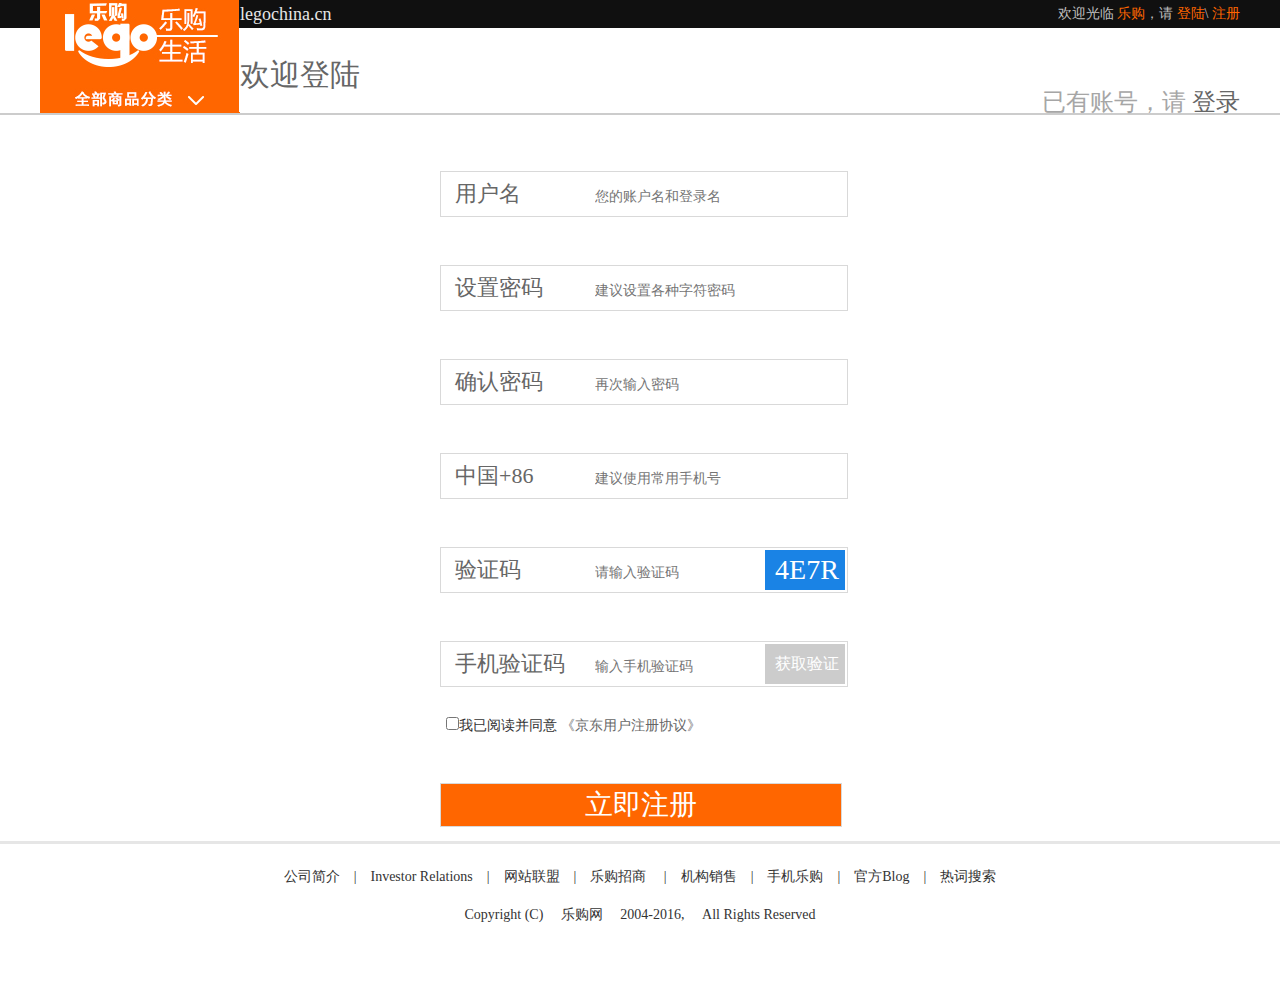
<file: 乐购商城牟钊杨/register.html>
<!DOCTYPE html>

<head>
    <meta charset="UTF-8">
    <meta name="viewport" content="width=device-width, initial-scale=1.0">
    <meta http-equiv="X-UA-Compatible" content="ie=edge">
    <title>Document</title>
    <link rel="stylesheet" href="./css/reset.css">
    <link rel="stylesheet" href="./css/common.css">
    <link rel="stylesheet" href="./css/register.css">
</head>

<body>
    <div id="head">
        <!-- 顶部标题 -->
        <div class="headtitle">
            <div class="wrapper clearfix">
                <div href="#" class="legochina fl">
                    <img src="./img/logo.jpg" class="fl">
                </div>
                <span class="logochina">legochina.cn</span>
                <!-- 顶部连接 -->
                <span class="welcome fr">欢迎光临
                    <a href="./product_details.html">乐购</a>，请
                    <a href="./login.html">登陆</a>\
                    <a href="./register.html">注册</a>
                </span>
            </div>
        </div>
        <div class="shopping wrapper">
            <!-- 我的订单和购物车 -->
            <div class="headmid clearfix">
                <p class="welcomelogin">欢迎登陆</p>
                <p class="plzlogin fr">已有账号，请
                    <a href="./login.html" class="logins">登录</a>
                </p>
            </div>
        </div>
    </div>
    <!-- 主体 -->
    <div id="main" class="wrapper">
        <div class="registerform">
            <form action="#" method="POST" id="signupForm">
                <div class="k">
                    <span>用户名</span>
                    <input type="text" name="username" placeholder="您的账户名和登录名" />
                </div>
                <span class="user_hint"></span>
                <div class="k">
                    <span>设置密码</span>
                    <input type="password" name="pwd" placeholder="建议设置各种字符密码" id="pwd"/>
                </div>
                <span class="password_hint"></span>
                <div class="k">
                    <span>确认密码</span>
                    <input type="password" name="repwd" placeholder="再次输入密码" />
                </div>
                <div class="k">
                    <span>中国+86</span>
                    <input type="text" name="number" placeholder="建议使用常用手机号" oninput="value=value.replace(/[^\d]/g,'')"
                    />
                </div>
                <div class="k">
                    <span>验证码</span>
                    <input type="text" name="vcode" placeholder="请输入验证码" />
                    <span class="vcode fr">4E7R</span>
                </div>
                <div class="k">
                    <span>手机验证码</span>
                    <input type="text" name="namecode" placeholder="输入手机验证码" oninput="value=value.replace(/[^\d]/g,'')"
                    />
                    <span class="vcode1 fr">获取验证码</span>
                </div>
                <div class="read mgt30">
                    <input type="checkbox" name="cxk" />我已阅读并同意
                    <a>《京东用户注册协议》</a>
                </div>
                <input type="submit" value="立即注册" />
            </form>
        </div>
    </div>

    </div>
    <!-- 页脚 -->
    <div class="footer">
        <p class="line mgt10"></p>
        <p class="footernav wrapper">公司简介&emsp;|&emsp;Investor Relations&emsp;|&emsp;网站联盟&emsp;|&emsp;乐购招商&emsp; |&emsp;机构销售&emsp;|&emsp;手机乐购&emsp;|&emsp;官方Blog&emsp;|&emsp;热词搜索
        </p>
        <p class="footerdown">Copyright (C) &emsp;乐购网 &emsp;2004-2016,&emsp; All Rights Reserved</p>
    </div>
    <script src="./lib/jquery.min.js"></script>
    <script src="./js/register.js"></script>
    <script src="./lib/jquery.validate.min.js"></script>
</body>

</html>
</file>
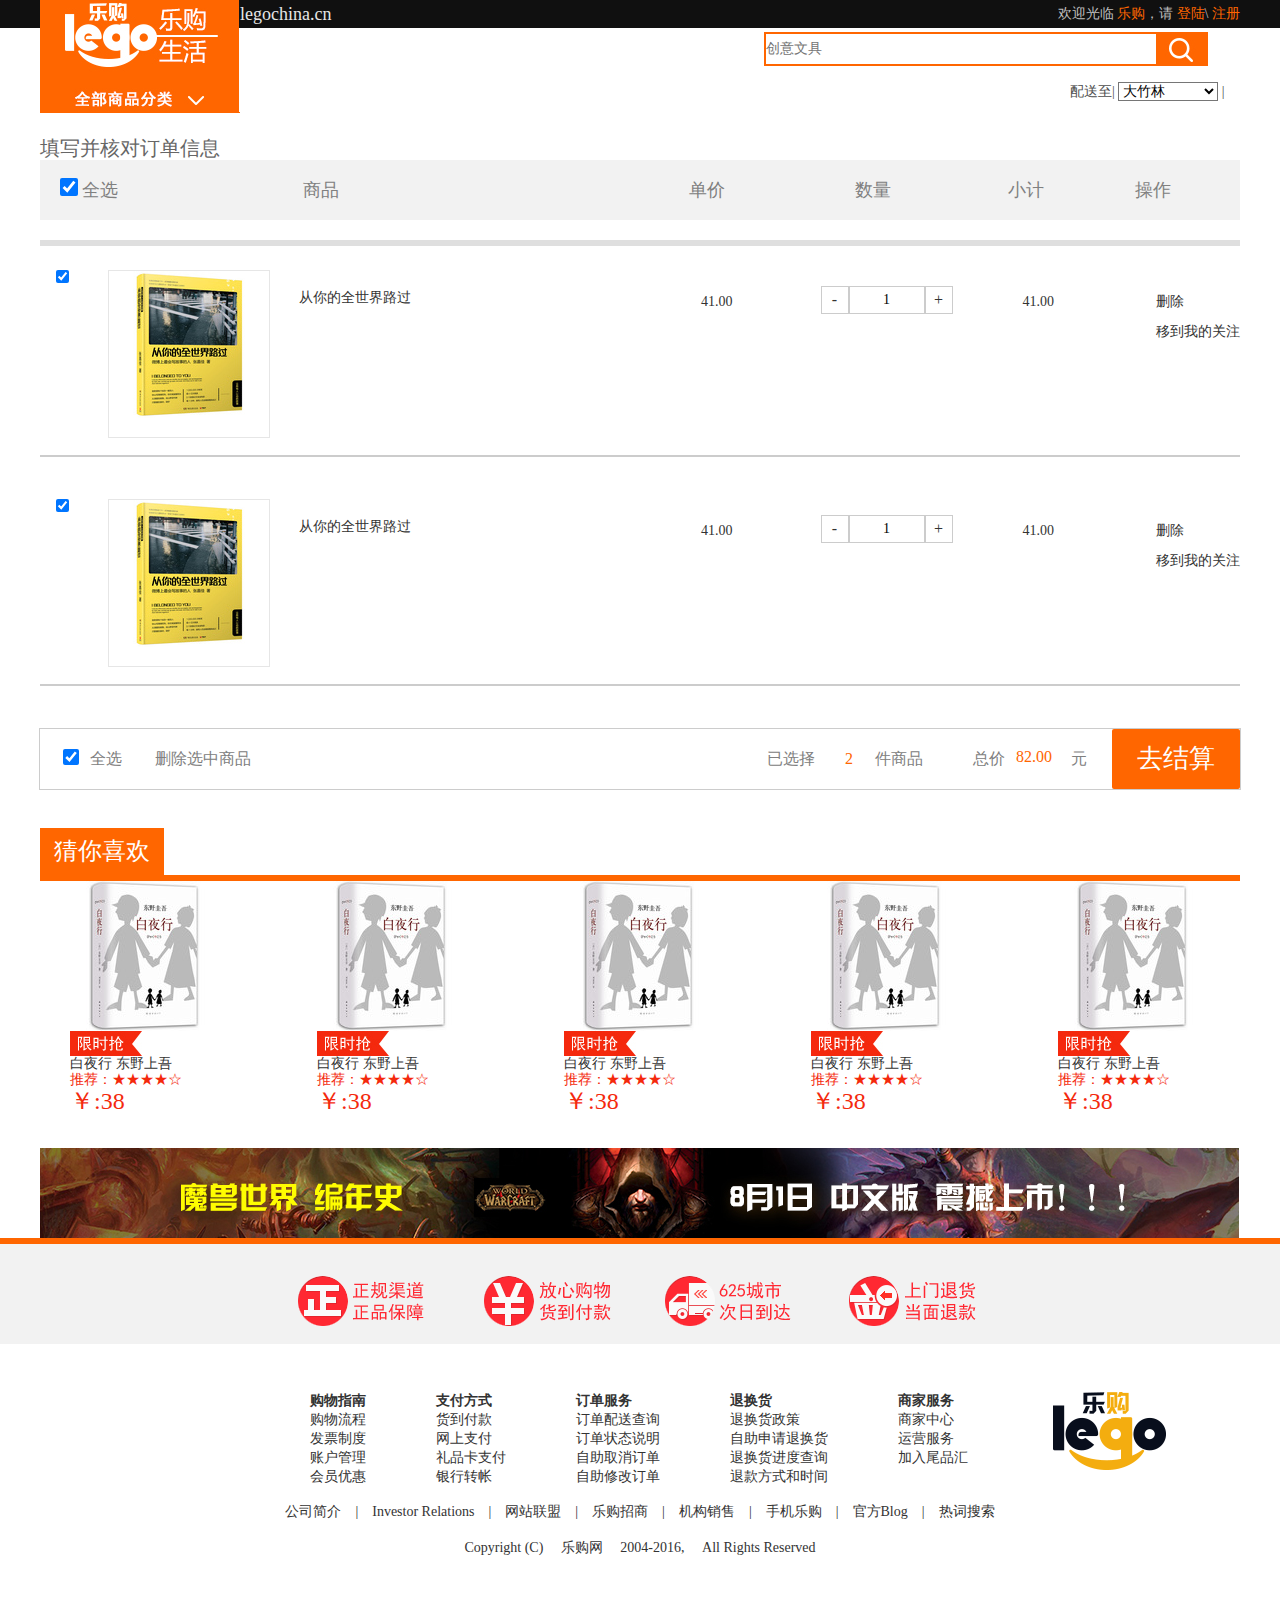
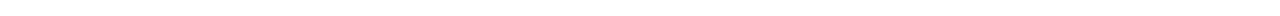
<file: 乐购商城牟钊杨/Shopping_Cart.html>
<!DOCTYPE html>

<head>
    <meta charset="UTF-8">
    <meta name="viewport" content="width=device-width, initial-scale=1.0">
    <meta http-equiv="X-UA-Compatible" content="ie=edge">
    <title>Document</title>
    <link rel="stylesheet" href="./css/normalize.css">
    <!-- 清除默认样式 -->
    <link rel="stylesheet" href="./css/reset.css">
    <!-- 公用样式 -->
    <link rel="stylesheet" href="./css/common.css">
    <!-- 引入本页样式 -->
    <link rel="stylesheet" href="./css/Shopping_Cart.css">
</head>

<body>
    <!-- 头部 -->
    <div id="head">
        <!-- 顶部标题 -->
        <div class="headtitle">
            <div class="wrapper clearfix">
                <div href="#" class="legochina fl">
                    <img src="./img/logo.jpg" class="fl">
                </div>
                <span class="logochina">legochina.cn</span>
                <!-- 顶部连接 -->
                <span class="welcome fr">欢迎光临
                    <a href="./index.html">乐购</a>，请
                    <a href="./login.html">登陆</a>\
                    <a href="./register.html">注册</a>
                </span>
            </div>
        </div>
        <!-- 搜索框 -->
        <div class="shopping wrapper clearfix">
            <!-- 我的订单和购物车 -->
            <div class="headmid">
                <form class="search fr">
                    <input type="text" class="fl" placeholder="创意文具">
                    <input type="submit" class="fl" value="">
                </form>
            </div>
            <div class="distribution fr">
                配送至|
                <select>
                    <option value="大竹林">大竹林</option>
                    <option value="沙坪坝">沙坪坝</option>
                    <option value="杨家坪">杨家坪</option>
                    <option value="观音桥">观音桥</option>
                </select>
                |
            </div>
        </div>
    </div>
    <!-- 核对信息 -->
    <div id="check" class="wrapper">
        <p class="f20">填写并核对订单信息</p>
        <p class="operation clearfix">
            <input type="checkbox" class="count1" checked>
            <span>全选</span>
            <span class="mgl182">商品</span>
            <span class="mgl346">单价</span>
            <span class="mgl127">数量</span>
            <span class="mgl113">小计</span>
            <span class="mgl88">操作</span>
        </p>
        <p class="cccline mgt20 clearfix"></p>
    </div>
    <!-- 内容 -->
    <div id="good" class="wrapper">
        <div class="cnm">
            <div class="fl">
                <input type="checkbox" class="mgl16" checked>
            </div>
            <div class="fl mgl39 bd3 wh160 tc">
                <img src="./img/index08_05.jpg" alt="">
            </div>
            <div class="fl mgl29 mgt20">从你的全世界路过</div>
            <div class="fl mgl256 mgt24">41.00</div>
            <div class="fl mgl75 mgt16 text1">
                <span class="fl bdc cut">-</span>
                <input type="text" value="1" class="fl wh72 bdc tc">
                <span class="fl bdc add">+</span>
            </div>
            <div class="fl mgt24 mgl61 subtotal">41.00</div>
            <div class="fr mgt24">
                <p class="mgb14 del hands">删除</p>
                <p class="hands">移到我的关注</p>
            </div>
        </div>
        <div class="cnm">
            <div class="fl">
                <input type="checkbox" class="mgl16" checked>
            </div>
            <div class="fl mgl39 bd3 wh160 tc">
                <img src="./img/index08_05.jpg" alt="">
            </div>
            <div class="fl mgl29 mgt20">从你的全世界路过</div>
            <div class="fl mgl256 mgt24">41.00</div>
            <div class="fl mgl75 mgt16 text1">
                <span class="fl bdc cut">-</span>
                <input type="text" value="1" class="fl wh72 bdc tc">
                <span class="fl bdc add">+</span>
            </div>
            <div class="fl mgt24 mgl61 subtotal">41.00</div>
            <div class="fr mgt24">
                <p class="mgb14 del hands">删除</p>
                <p class="hands">移到我的关注</p>
            </div>
        </div>
    </div>
    <!-- 结算 -->
    <div id="settlement" class="bd wrapper">
        <div>
            <input type="checkbox" class="count7 fl mgt20 mgl23" checked>
            <span class="fl mgl11">
                全选
            </span>
            <span class="mgl33 fl hands count">
                删除选中商品
            </span>
            <span class="fl mgl516">
                已选择 &emsp;
                <input type="text" class="allnumber count1 f60 tc" value="0"></input>&emsp;件商品
            </span>
            <span class="fl mgl50">
                总价
            </span>
            <span>
                <input class="fl mgl11 f60 allsubtotal" value="0">
                元
            </span>
            <div class="finished fr tc hands">
                去结算
            </div>
        </div>
    </div>
    <!-- 人气单品 -->
    <div id="single_item" class="wrapper clearfix">
        <p>猜你喜欢</p>
        <p class="bd6"></p>
        <ul class="eight clearfix">
            <li>
                <img src="./img/22935553-1_l.jpg">
                <p>
                    <img src="./img/index05_18.jpg" alt="">

                </p>
                <p>
                    白夜行 东野上吾
                </p>
                <p>
                    推荐：★★★★☆
                </p>
                <p>￥:38
                    <span>￥:46</span>
                </p>
            </li>
            <li>
                <img src="./img/22935553-1_l.jpg">
                <p>
                    <img src="./img/index05_18.jpg">

                </p>
                <p>
                    白夜行 东野上吾
                </p>
                <p>
                    推荐：★★★★☆
                </p>
                <p>￥:38
                    <span>￥:46</span>
                </p>
            </li>
            <li>
                <img src="./img/22935553-1_l.jpg">
                <p>
                    <img src="./img/index05_18.jpg">
                </p>
                <p>
                    白夜行 东野上吾
                </p>
                <p>
                    推荐：★★★★☆
                </p>
                <p>￥:38
                    <span>￥:46</span>
                </p>
            </li>
            <li>
                <img src="./img/22935553-1_l.jpg">
                <p>
                    <img src="./img/index05_18.jpg">
                </p>
                <p>
                    白夜行 东野上吾
                </p>
                <p>
                    推荐：★★★★☆
                </p>
                <p>￥:38
                    <span>￥:46</span>
                </p>
            </li>
            <li>
                <img src="./img/22935553-1_l.jpg">
                <p>
                    <img src="./img/index05_18.jpg">
                </p>
                <p>
                    白夜行 东野上吾
                </p>
                <p>
                    推荐：★★★★☆
                </p>
                <p>￥:38
                    <span>￥:46</span>
                </p>
            </li>
        </ul>
    </div>
    <!-- 页脚 -->
    <!-- 为了希尔瓦娜斯 -->
    <div class="wrapper">
        <img src="./img/02-WOW_03.png" alt="">
    </div>
    <!-- 页脚 -->
    <div id="footer">
        <div class="backtop"></div>
        <p class="legobd"></p>
        <div class="footer_bgc">
            <div class="wrapper">
                <ul class="footpic">
                    <li>
                        <img src="./img/222_11.png" alt="">
                    </li>
                    <li>
                        <img src="./img/222_13(1).png" alt="">
                    </li>
                    <li>
                        <img src="./img/222_15.png" alt="">
                    </li>
                    <li>
                        <img src="./img/222_17.png" alt="">
                    </li>
                </ul>
            </div>
        </div>
        <div class="footertitle clearfix">
            <ul class="fl">
                <li>
                    <h4>购物指南</h4>
                </li>
                <li>购物流程</li>
                <li>发票制度</li>
                <li>账户管理</li>
                <li>会员优惠</li>
            </ul>
            <ul class="fl">
                <li>
                    <h4>支付方式</h4>
                </li>
                <li>货到付款</li>
                <li>网上支付</li>
                <li>礼品卡支付</li>
                <li>银行转帐</li>
            </ul>
            <ul class="fl">
                <li>
                    <h4>订单服务</h4>
                </li>
                <li>订单配送查询</li>
                <li>订单状态说明</li>
                <li>自助取消订单</li>
                <li>自助修改订单</li>
            </ul>
            <ul class="fl">
                <li>
                    <h4>退换货</h4>
                </li>
                <li>退换货政策</li>
                <li>自助申请退换货</li>
                <li>退换货进度查询</li>
                <li>退款方式和时间</li>
            </ul>
            <ul class="fl">
                <li>
                    <h4>商家服务</h4>
                </li>
                <li>商家中心</li>
                <li>运营服务</li>
                <li>加入尾品汇</li>
            </ul>
            <img src="./img/logo_00.png" alt="" class="legologo">
        </div>
        <p class="footernav wrapper">公司简介&emsp;|&emsp;Investor Relations&emsp;|&emsp;网站联盟&emsp;|&emsp;乐购招商&emsp;|&emsp;机构销售&emsp;|&emsp;手机乐购&emsp;|&emsp;官方Blog&emsp;|&emsp;热词搜索</p>
        <p class="footerdown">Copyright (C) &emsp;乐购网 &emsp;2004-2016,&emsp; All Rights Reserved</p>
    </div>
    <script src="./lib/jquery.min.js"></script>
    <script src="./js/ShoppingCart.js"></script>
</body>

</html>
</file>
<file: 乐购商城牟钊杨/css/common.css>
/* 版心 */
.wrapper{
    width: 1200px;
    margin: 0 auto;
}
/* 边框测试 */
.bd{
    border: 1px solid red;
}
body{
    font-family: SimHei;
    font-size: 14px;
    color: #333333;
}
.fl{
    float: left;
}
.fr{
    float: right;
}
.clearfix:after{
    content: "";
    height: 0;
    display: block;
    clear: both;
    zoom:1 ;
}
a{
    text-decoration: none;
}
/* 头部 */
#head{
    width: 100%;
	height: 113px;
}
.headtitle{
    width:100%;
	height: 28px;
	background-color: #101010;
}
.welcome{
    line-height: 28px;
    font-size: 14px;
    color: #bfbfbf;
}
.welcome a{
    color: #f60;
}
.logochina{
    line-height: 28px;
    color:#e6e6e6;
    font-size: 18px;
}
.shopping{
    height: 84px;
}
.shopping .mine,.buycar{
    width: 100px;
    text-align: center;
    font-size: 14px;
    display: block;
}
.shopping .mine{
    height: 34px;
    background-color: #ebebeb;
    border: solid 1px #cccccc;
    line-height: 34px;
    color: #808080;
}
.shopping .buycar{
	height: 36px;
    background-color: #ff6600;
    line-height: 36px;
    color: #ffffff;
    position: relative;
    text-indent: 25px;
}
.shopping .buycar>i{
    font-style: normal;
}
.shopping .buycar>span{
    display: inline-block;
    height: 30px;
    width: 30px;
    background: url(../img/bgicon.png) no-repeat;
    position: absolute;
    background-position-y: -44px;
    top: 2px;
    left: 0px;
    vertical-align: middle;
}
.headmid{
    margin-top: 4px;
    height: 50px;
}
/* 搜索框 */
.search{
    margin-right: 34px;
    position: relative;
    width: 442px;
}
.search input:first-child{
    width: 440px;
	height: 30px;
	background-color: #ffffff;
    border: solid 2px #ff6600;
    outline: none;
}
.search input:last-child{
    width: 50px;
	height: 34px;
    background: url(../img/bgicon.png)no-repeat;
    position: absolute;
    top: 0;
    right:0;
    cursor: pointer;
    border-style: none;
    outline: none;
}
/* 标题 */
.navfont{
    width: 900px;
    height: 16px; 
    margin: 0 auto;
    margin-top: 10px;
}
.navfont>li{
    margin-left: 32px;
    height: 16px;
   
    float: left;
    font-size: 16px;
}
.navfont>li>a{
    color: #323232;
}
/* border */
.bd1{
    border: 2px solid #e6e6e6;
    margin: 4px 0;
}
.tleft{
    text-align: left;
    text-indent: 10px;
}
/* 红色 */
.red{
    color: red
}
/* 高162 */
.h160{
    height: 160px;
}
.f60{
    color: #f60!important;
}
.bf60{
    background-color: #f60
}
.mgt10{
    margin-top: 10px;
}
.line{
    height: 3px;
    background-color: #e6e6e6;
}
.mgt30{
    margin-top: 30px;
}
.mgt20{
    margin-top: 20px;
}

.cp{
    cursor: pointer;
}
.fs24{
    font-size: 24px;
}

/* 贯穿线 */
.tthought{
    text-decoration: line-through
}
.c81{
    color: #818181
}
.t16{
    font-size: 16px;
}
.mgt40{
    margin-top: 40px;
}

.db{
    display: block
}
.tc{
    text-align: center
}

.f72{
    font-size: 72px
}
.orange{
    color: #f8380c;
}
.f20{
    font-size: 20px
}
.c999{
    color: #999999;
}
.mgt2{
    margin-top: 2px;
}
.mgt_4{
    margin-top: -4px;
}
.dpib{
    display: inline-block;
}
.c666{
    color: #666666;
}
.cgd{
    color: #f4b212;
}
.f14{
    font-size: 14px
}
.mg20a{
    margin: 10px auto;
}
.mgl16{
    margin-left: 16px
}
.fs16{
    font-size: 16px;
}
.c64{
    color: #646464
}
.mgt54{
    margin-top: 64px;
}
.mgt10{
    margin-top: 10px;
}
.mgt16{
    margin-top: 16px;
}

.mgl182{
    margin-left: 182px;
}
.mgl346{
    margin-left: 346px;
}
.mgl256{
    margin-left: 290px;
}
.mgl127{
    margin-left: 127px;
}
.mgt24{
    margin-top: 24px;
}
.mgl88{
    margin-left: 88px;
}
.mgl61{
    margin-left: 70px;
}
.mgl75{
    margin-left: 88px;

}
.mgl113{
    margin-left: 113px;
}
.wh72{
    width: 74px;
	height: 26px;
}
.mgb14{
    margin-bottom: 14px;
}
.mgl23{
    margin-left: 23px
}
.mgl11{
    margin-left: 11px
}
.mgl516{
    margin-left: 516px
}
.mgl50{
    margin-left: 50px
}
.hands{
    cursor: pointer;
}
.mgl33{
    margin-left: 33px
}
.cccline{
    height: 6px;
    background-color: #dfdfdf;
    margin-bottom: 24px;
}
.mgl39{
    margin-left: 39px;
}
.mgl29{
    margin-left: 29px;
}
.bd3{
    border: solid 1px #e6e6e6;
}
.bdc{
    border: solid 1px #ccc;
}
.wh160{
    width: 160px;
	height: 160px;
}
</file>
<file: 乐购商城牟钊杨/css/index.css>
#banner{
    height: 444px;
}

#clothing{
    height: 620px;
    margin-top: 20px;
}
#outdoorsport{
    height: 624px;
    margin-top: 20px;
}
#childrenwear{
    height: 624px;
    margin-top: 20px;
} 
#childrenwear>.clothingmain>.clothheadr{
    display: block
}
#furnishing{
    height: 544px;
    margin-top: 20px;
}
#furnishing .housebox .suitcase li{
    float: left;
    width: 177px;
	height: 342px;
    border-bottom: 1px solid gray;
    border-right: 1px solid gray;
}
#furnishing .housebox .lunch-box li{
    float: left;
    width: 177px;
	height: 159px;
    border-bottom: 1px solid gray;
    border-right: 1px solid gray;
}
.book_mid fl .carnival1 .piclunbo{
    width: 318px;
    height: 224px;
}

.suitcase>li>img{
    margin-top: 32px;
}
.circle{
    display: inline-block;
    width: 15px;
    height: 15px;
    border-radius: 50%;
    margin-left: 20px;
    margin-top: 10px;
    border: 1px solid #ccc;
}
.circle2{
    display: inline-block;
    width: 15px;
    height: 15px;
    border-radius: 50%;
    border: 1px solid #ccc;
    margin-left: 20px;
    margin-top: 10px;
}
.cur1{
    background-color: #f60;
}
/* 推广商品 */
#commodity{
    height: 662px;
    margin-top: 20px;

}
#commodity>ul{
    display: none;
}
#commodity>.comshop{
    display: block
}
#commodity>ul>li{
    width: 214px;
	height: 300px;
    float: left;
    margin-left: 26px;
    text-align: center;
    margin-bottom: 13px;
}
#commodity>ul>li>img{
    margin-top: 25px
}
#commodity>ul>li:hover{
    background-color: #ccc;
}
#commodity .pigeon{
    width: 150px;
    height: 242px;
    margin: 0 auto;
}
#commodity .pigeon>span{
    font-size: 14px;
    color: #333333;
}
#commodity .pigeon .price{
    display: block;
    font-size: 24px;
    color: #f4290d;
}
.clothhead>form>input{
    vertical-align:middle;
    background-color: #f60;
}
#commodity .clothhead>h3{
    color: #f60
}
.spirt{
    display: inline-block;
    height: 30px;
    width: 30px;
}
/* banner */
.banner_l{
    width: 200px;
    height: 428px;
    background-color: #f3f3f3;
    position: relative;
}
#banner .banner_l>ul>li{
    font-size: 14px;
    height: 30px;
    width: 199px;
    line-height:30px;
    text-indent: 18px;
    z-index: 9999;
    border-right: #fff
}
#banner .banner_l>ul{
    position: absolute;
    z-index: 999;
}

#banner .banner_l>ul>li:hover{
    background-color: white;
}
#banner .banner_l>ul>li>a{
    color: #1a1a1a;
}
.bannerr_r{
    height: 400px;
    width: 1000px;
    background-color: rebeccapurple;
}
/* 今日推荐 */
#rctoday{
    height: 540px;
}
#rctoday>h3{
    font-size: 24px;
    color: #ff6600;
}
.nav_content{
    width: 544px;
    height: 454px;
    background-color:white;
    position: absolute;
    top: 0;
    left: 199px;
    padding:0px 36px;
    display: none;
    color: #1a1a1a;
    border: 1px solid #ff6600;
    z-index: 101;
}
.nav_content>h3{
    margin:14px 0;
}
.nav_content>div>h6{
    color: #ff6600;
    font-size: 14px;
}
.nav_content>div>p:last-child>a:last-child{
    margin-bottom: 40px;
}
.content_text{
    margin-bottom: 14px;
}
.legobd{
	height: 6px;
    background-color: #ff6600;
    margin-top: 0px;
}
#rctoday>ul{
    width: 1188px;
    height: 496px;
    margin: 0 auto;
    border-left: 2px solid #ff6600;
    border-bottom: 2px solid #ff6600;
    border-right: 2px solid #ff6600;
}
#rctoday>ul>li{
    float: left;
    width: 196px;
    height: 246px;
    text-align: center;
    border: 1px solid #ff6600;
}
#rctoday>ul>li p{
    width: 100%;
    font-size: 14px;
    margin-top: 2px;
}
.smtitle{
    color: #f4290d;
}
#rctoday>ul>li p:last-child{
    font-size: 24px;
    color: #f4290d;
    margin-top: 6px;
}
/* 电子书 */
#books{
    width: 1200px;
    height: 511px;
    margin-top: 46px
}
.ebook{
    font-size: 28px;
    color: #333333;
}
#books>.booksl>.pic_head p{
    width: 98px;
    height: 34px;
    line-height: 34px;
    text-align: center;
    font-size: 16px;
    cursor: pointer;
}
.cur{
    background-color: #f60;
}
.book_l{
    width: 238px;
	height: 460px;
}
.bookli{
   width: 238px;
}
.book_l .bookli>li{
    width: 75px;
    float: left;
    height: 40px;
    line-height: 40px;
    margin-left: 4px;
}
#books .pic_head{
    width: 902px;
    height: 34px;
    border-bottom: 6px solid  #ff6600
}
.book_mid>ul{
    display: none;
}

.booksl .book_mid>ul.carnival1{
    width:666px;
    height: 435px;
    display: block;
}

.carnival1>li{
    width: 162px;
    height: 220px;
    float: left;
    border: solid 2px #cccccc;
}

.carnival1>li>h3{
    font-size: 16px;
    margin-top: 18px;
    margin-bottom: 6px;
    text-indent: 10px;
}

.carnival1 li p:nth-child(2){
    color: red;
    font-size: 10px;
    text-indent: 10px;
}

.carnival1 li p:last-child{
    font-size: 18px;
    margin-top: 10px;
    text-indent: 10px;
}


.carnival1 li:first-child{
    width: 328px;
    height: 220px;
    border: solid 2px #cccccc;
}

.carnival li:first-child{
    width: 328px;
    height: 220px;
    border: solid 2px #cccccc;
}
.textthought{
    text-decoration: line-through
}
/* 电子书右边 */
.booksr{
    width: 284px;
	height: 442px;
	background-color: #ffffff;
	border: solid 2px #e6e6e6
}
/* 服装 */
.clothhead{
    width: 1202px;
    height: 34px;
    border-bottom: 6px solid #f60;
    line-height: 34px;
}
.clothhead>h3{
    font-size: 28px;
    color: #333333;
}
.clothhead>p{
    color: #333333;
    font-size: 18px;
    width: 98px;
    height: 34px;
    text-align: center;
    line-height: 34px
}
.clothhead>p:hover{
    background-color: #ff6600
}
#clothing>.clothingmain>.clothheadr{
    display: block;
}
#outdoorsport>.clothingmain>.clothheadr{
    display: block;
}
.clothheadr{
    width: 958px;
    height: 508px;
    border: 1px solid #cccccc;
}
.clothheadr>li{
    float: left;
    border: 2px solid #cccccc;
    height: 340px;
}
.clothheadr>li:nth-child(5){
    height: 160px;
}
.clothheadr>li:nth-child(6){
    height: 160px;
}
.clothheadr>li:nth-child(7){
    height: 160px;
}
.clothheadr>li:nth-child(8){
    height: 160px;
}
.clothheadr>li:first{
    height: 338px;
    width: 429px;
}
/* 商标 */
.trademark li{
    float: left;
}
.clothingmain{
    height: 508px;
}
.clothingmain>ul{
    display: none
}
/* 页脚 */
#footer{
    position: relative;
}
#footer .footpic{
    width: 785px;
    height: 50px;
    margin: 0 auto;
}
.footpic>li{
    float: left;
    margin-left: 50px;
    margin-top: 32px;
}
.footer_bgc{
    height: 100px;
    background-color: #f2f2f2
}
#footer .footertitle{
    width: 800px;
    height: 160px;
    margin: 0 auto;
    position: relative;
}
#footer .footertitle>ul{
    margin-left: 70px;
    margin-top: 46px;
}
#footer .footertitle>ul>li{
    margin-top: 3px;
}
.legologo{
    position: absolute;
    top: 44px;
    right: -150px;
}
.footernav{
    margin: 0 auto;
    text-align: center;
    font-size: 14px;
    color: #333333;
}
.footerdown{
    margin: 0 auto;
    text-align: center;
    font-size: 14px;
    color: #333333;
    margin: 20px;
    margin-bottom: 60px;
}

/* 领券中心 */
#ccc{
    height: 190px;
    width: 40px;
    position: absolute;
    right: 50px;
}
#ccc>ul>li{
    width: 40px;
    height: 40px;
}
#ccc>ul>li:nth-child(2){
    height: 100px;
}
.ccc_dd{
    width: 100px;
    height: 100px;
    background:url(../img/two_34.jpg) no-repeat;
    position: absolute;
    top: 40px;
    left: -100px;
    display: none;
}



#books .booksr h5{
    font-size: 24px;
    text-align: center;
    margin: 7px 0;
    line-height: 38px;
    color: #808080;
}
#books .booksr .Ranking-List{
    padding-left: 22px;
}
#books .booksr .Ranking-List li{
    line-height: 36px;
    border-bottom: 1px solid #e6e6e6;
    color: #4d4d4d;
    position: relative;
}
#books .booksr .Ranking-List li:last-child{
    border-bottom: 0;
}
#books .booksr .Ranking-List li div p{
    line-height: 19px;
    font-size: 14px;
    color: #404040;
}
#books .booksr .Ranking-List li .first-p{
    display: none;
    line-height: 36px;
}
#books .booksr .Ranking-List li span{
    position: absolute;
    left: -14px;
    top: 0;
}
#books .booksr .Ranking-List li div{
    display: none;
}
#books .booksr .Ranking-List li .firstbox{
    display: block;
}
/* 回到顶部 */
.backtop{
    width: 30px;
    height: 50px;
    background-image: url(../img/gototop_05.jpg);
    position: absolute;
    top: -49px;
    right: 328px;
    cursor: pointer;
}

/* 楼层图 */
#floor_plan{
    width: 40px;
    height: 200px;
    background-color: #f2f2f2;
    position: absolute;
    left: 50%;
    margin-left: -700px;
    top: 0;
}
#floor_plan ul{
    text-align: center
}
#floor_plan ul li{
    width: 40px;
    height: 40px;
    cursor: pointer;
    position: relative;
    background-image: url(../img/fix_box_icon_160622.png);
    top: 0;
    left: 0;
}
#floor_plan ul .bg2{
    background-position-y: -80px;
}
#floor_plan ul .bg3{
    background-position-y: -160px;
}
#floor_plan ul .bg4{
    background-position-y: -200px;
}
#floor_plan ul .bg5{
    background-position-y: -320px;
}
#floor_plan ul li span{
    display:inline-block;
    height: 40px;
    width: 60px;
    position: absolute;
    left: 40px;
    top: 0;
    background-color: #93d46f;
    line-height: 40px;
    text-align: center;
    display: none;
}
/* 顶部下拉框 */
#drop_box{
    position: fixed;
    top: 0;
    left: 0;
    height: 70px;
    width: 100%;
    background-color:rgba(255,106,106, 0.5);
    display: none;
    z-index: 150;
}
#drop_box>div>img{
    margin-top: -10px;
}
</file>
<file: 乐购商城牟钊杨/css/slider.css>
﻿			*{
				margin: 0;
				padding: 0;
			}
			.pptbox{
				width: 400px;
				height: 100px;
				position: relative;
				overflow: hidden;
			}
			
			.pptbox  .innerwrapper{
				width:2400px;/*当增加了li之后，大盒子的宽度也要相应的增加 这里增加了两个li，每个400，所以ul 从原来的1600变成了2400*/
				height: 100px;
				list-style: none;
				position: absolute;
				left: -400px;
			}
			.pptbox1{
				width: 400px;
				height: 100px;
				position: relative;
				overflow: hidden;
			}
			
			.pptbox1  .innerwrapper{
				width:2400px;/*当增加了li之后，大盒子的宽度也要相应的增加 这里增加了两个li，每个400，所以ul 从原来的1600变成了2400*/
				height: 100px;
				list-style: none;
				position: absolute;
				left: -400px;
			}
			.pptbox2{
				width: 400px;
				height: 100px;
				position: relative;
				overflow: hidden;
			}
			
			.pptbox2  .innerwrapper{
				width:2400px;/*当增加了li之后，大盒子的宽度也要相应的增加 这里增加了两个li，每个400，所以ul 从原来的1600变成了2400*/
				height: 100px;
				list-style: none;
				position: absolute;
				left: -400px;
			}


			.product{
				width: 400px;
				height: 100px;
				position: relative;
				overflow: hidden;
			}
			
			.product  .innerwrapper{
				width:2400px;/*当增加了li之后，大盒子的宽度也要相应的增加 这里增加了两个li，每个400，所以ul 从原来的1600变成了2400*/
				height: 100px;
				list-style: none;
				position: absolute;
				left: -400px;
			}
			.pptbox3{
				width: 400px;
				height: 100px;
				position: relative;
				overflow: hidden;
			}
			
			.pptbox3  .innerwrapper{
				width:2400px;/*当增加了li之后，大盒子的宽度也要相应的增加 这里增加了两个li，每个400，所以ul 从原来的1600变成了2400*/
				height: 100px;
				list-style: none;
				position: absolute;
				left: -400px;
			}
			.pptbox4{
				width: 400px;
				height: 100px;
				position: relative;
				overflow: hidden;
			}
			
			.pptbox4  .innerwrapper{
				width:2400px;/*当增加了li之后，大盒子的宽度也要相应的增加 这里增加了两个li，每个400，所以ul 从原来的1600变成了2400*/
				height: 100px;
				list-style: none;
				position: absolute;
				left: -400px;
			}
			.innerwrapper li
			{
				width:400px;
				height:100px;
				float: left;
			}
			.innerwrapper li a
			{
				display: block;
			}
			
			.innerwrapper li a img
			{
				width: 400px;
				height:100px;
				display:block;
			}
			
			.provelunbo2{
				width: 400px;
				height: 100px;
				position: relative;
				overflow: hidden;
			}
			
			.provelunbo2  .innerwrapper{
				width:2400px;/*当增加了li之后，大盒子的宽度也要相应的增加 这里增加了两个li，每个400，所以ul 从原来的1600变成了2400*/
				height: 100px;
				list-style: none;
				position: absolute;
				left: -400px;
			}

			.btnleft{
				width: 20px;
				height: 50px;
				position: absolute;
				left:0;
				top:25px;
				background-color: black;
				background-image:url(../img/arrow-left.png);
				background-position: center center;
				background-repeat:no-repeat;
				cursor: pointer;
				z-index: 100;
				color:#fff;
			}
			
			.btnright{
				width: 20px;
				height: 50px;
				position: absolute;
				right:0;
				top:25px;
				background-color: black;
				background-image:url(../img/arrow-right.png);
				background-position: center center;
				background-repeat:no-repeat;
				cursor: pointer;
				z-index: 100;
				color:#fff;
				
			}
			
			/*控制按钮开始*/
			
			.controls{
				width:96px;
				position: absolute;
				left:152px;
				bottom:10px;
				list-style: none;
			}
			.controls li{
				width: 20px;
				height:20px;
				background-color: gold;
				float: left;
				margin-right:2px;
				text-align: center;
				border-radius:10px ;
				cursor: pointer;
			}
			
			.controls li.current
			{
				background-color:aqua;
				color: brown;
			}
			
			/*控制按钮结束*/
</file>
<file: 乐购商城牟钊杨/css/details.css>
#she_and_he{
    width: 100%;
    height: 596px;
    background-color: #f2f2f2;
    border-top: 1px solid transparent;
}
#she_and_he>div>p{
    font-size: 16px;
    color: #646464;
    margin-bottom: 11px;
}
#she_and_he>div>p>span{
    font-size: 24px;
    color: #333333;
}
.sahdiv{
    width: 1200px;
	height: 512px;
    background-color: #ffffff;
    border-top:1px solid transparent;
}
.magnifier{
    width: 342px;
    height: 474px;
    margin-top: 14px;
    margin-left: 23px;
}
.contentr{
    width: 788px;
    height: 474px;
    margin-top: 14px;
}
.contentr>div:first-child>p{
    text-indent: 14px;
}
.contentr>.content1>p:first-child{
    font-size: 18px
}
.contentr>.content1>p:nth-child(2){
    color: red;
    margin:18px 0;
}
.contentr>.content1>p:nth-child(3){
    color: #818181;
    margin:18px 0;
}
.price{
    width: 755px;
    height: 140px;
    background-color: #f5f5f5;
}
.price>p{
    width: 600px;
    display: inline-block;
}
.contentr .price .evaluate{
    width: 80px;
    height: 36px;
    margin-top: -55px;
    border-left: 2px solid #ccc;
}
.chosetype{
    width: 286px;
    height: 34px;
    margin-top: 26px;
    margin-left: 16px;
    line-height: 34px;
}
.chosetype>span{
    display: inline-block;
    text-align: center;
    margin-right: 10px;
    position: relative;
}
.chosetype>span:not(:first-child){
    border: solid 1px #c9c9c9;
    width: 100px;
	height: 34px;
}
.yes{
    display: inline-block;
    position: absolute;
    bottom: 0;
    right: 0;
    height: 15px;
    width: 15px;
    font-size: 10px;
    background-color: #f60;
    line-height: 15px;
    color: #ffffff;
    display: none;
}
.anniu{
    width: 21px;
	height: 21px;
	background-color: #e5e5e5;
    border: solid 1px #d9d9d9;
    text-align: center;
    line-height: 21px;
    font-size: 24px;
    padding: 0;
    cursor: pointer;
}
.wormtitle{
    margin-top: 35px;
    color: #808080;
    font-size: 16px;
}
.joincar{
    width: 280px;
    border-bottom: 1px solid transparent
}
.joincar input[type=text]{
    width: 42px;
	height: 44px;
    border: solid 1px #d9d9d9;
    font-size: 28px;
    color: #808080;
    text-align: center;
}
.joincar input[type=submit]{
    width: 190px;
	height: 60px;
	background-color: #ff6600;
    border-radius: 2px;
    font-size: 26px;
    color: #fefefe;
    outline: none;
    border-style: none
}

/* 人气单品 */
#single_item{
    width: 1200px;
    height: 320px;
    border-top: 1px solid transparent
}
#single_item>p{
    font-size: 24px;
    color: #ffffff;
    width: 124px;
    height: 47px;
    line-height: 47px;
}
#single_item .bd6{
    height: 6px;
    width: 1200px;
    background-color: #f60
}
#single_item>p:first-child{
    width: 124px;
	height: 47px;
    background-color: #ff6600;
    font-size: 24px;
    color: #ffffff;
    text-align: center;
    line-height: 47px;
}


.eight li{
    width: 210px;
	height: 258px;
    float: left;
    text-align: center;
}
.eight li:hover{
    background-color: #f2f2f2;
}
.eight li>p{
    float: left;
    margin-left: 30px;
}
.eight li:not(:first-child){
    margin-left: 37px;
}
#single_item  .eight>li>P:first-child{
    font-size: 14px
}
#single_item .eight>li>P:nth-child(4){
    color: #f4290d;
    font-size: 14px;
}
#single_item .eight>li>P:nth-child(5){
    color: #f4290d;
    font-size: 24px;
}
#single_item  .eight>li>P>span{
    display: block;
    float: right;
    display: none;
    color: #c0c0c0;
}


/* 看了又看 */
#watch{
    width: 318px;
	height: 2212px;
	border: solid 1px #e6e6e6;
}
#watch h3:first-child{
    width: 318px;
	height: 40px;
    background-color: #f4f4f4;
    font-size: 22px;
    color: #666666;
    line-height: 35px;
    text-indent: 8px;
}
.watchagain{
    text-align: center;

}
.watchagain li{
    height: 290px;
    width: 318px;
    border-bottom: 1px solid #f4f4f4;
    margin-top: 24px
}   
#watch  .watchagain>li>P:first-child{
    font-size: 14px
}
#watch .watchagain>li>P:nth-child(4){
    color: #f4290d;
    font-size: 14px;
}
#watch .watchagain>li>P:nth-child(5){
    color: #f4290d;
    font-size: 24px;
}
#watch  .watchagain>li>P>span{
    display: block;
    float: right;
    display: none;
    color: #c0c0c0;
}

/* 介绍 */
#introduce{
    width: 856px;
    height: 3350px;
}
.itd_title{
    width: 856px;
	height: 53px;
}
.itd_title>p{
    width: 150px;
    height: 47px;
    font-size: 24px;
    line-height: 47px;
    text-align: center;
}
.cur{
    background-color: #ff6600;
    color: white;
}
.itd_line{
    width: 856px;
    height: 6px;
    background-color: #f60;
    margin-top: -8px;
}
.itd1{
    display: none;
}
.itd2{
    display: block
}

.favorable{
    width: 783px;
    height: 110px;
    margin: 0 auto;
}
.favorable .favorable_l{
    width: 105px;
    height: 80px;
}
.favorable_r{
    margin-left: 40px;
   width: 600px;
   height: 110px;
}
.favorable_r>ul>li{
    height: 20px;
    line-height: 21px;
    margin-top: 16px;
}
.favorable_r>ul{
    width: 88px;
    margin-left: 40px;
}

#introduce .good{
    display: inline-block;
    width: 146px;
	height: 16px;
    background-color: #f8380c;
    
}
.favorable_r>ul:nth-child(2){
    width: 146px;
}
.favorable_r>ul:nth-child(3){
    width: 117px;   
}
.favorable_r>ul>li>div{
    width: 146px;
    height: 16px;
    background-color: #c0c0c0;
    margin-top: 3px;
}
.favcontent{
    width: 10px;
    background-color: #f60;
    height: 16px;
}
.favorable_r>ul:nth-child(3)>li{
    width: 144px;
}
.favorable_r>ul:nth-child(4)>li{
    width: 144px;
}


.alltalk{
    width: 856px;
	height: 30px;
    background-color: #f5f5f5;
    margin-top: 40px;
    line-height: 30px;
}
.alltalk>span{
    margin-left: 32px;
}
.usertalk{
    width: 856px;
    height: 126px;
    margin-top: 25px;
    border-bottom:1px solid #ccc;
}
.usertalk>p:first-child{
    width: 110px;
    height: 126px;
    margin-left: 10px;
}
.usertalk>p:nth-child(2){
    width: 461px;
    height: 31px;
    width: 461px;
    height: 31px;
    font-size: 14px;
    margin-left: 38px;
}
.usertalk>p:nth-child(3){
    width: 150px;
    height: 126px;
}
.usertalk>p>span{
    display:block;
    width: 114px;
}

#introduce .page{
    font-size: 18px;
    color: #999999;
    width: 340px;
    height: 20px;
    margin-top: 26px;
}
#introduce .page>span:not(:first-child){
    display: inline-block;
    border: solid 1px #e6e6e6;
    width: 32px;
    height: 32px;
    background-color: #fafafa;
    text-align: center;
    line-height: 32px;
}
#introduce .page>span:nth-child(7){
    border-style:none;
    background-color: white
}
#introduce .page>span:last-child{
    width: 64px;
	height: 32px;
}
/* 页脚 */
#footer{
    position: relative;
    border-top:6px solid #f60; 
}
#footer .footpic{
    width: 785px;
    height: 50px;
    margin: 0 auto;
}
.footpic>li{
    float: left;
    margin-left: 50px;
    margin-top: 32px;
}
.footer_bgc{
    height: 100px;
    background-color: #f2f2f2
}
#footer .footertitle{
    width: 800px;
    height: 160px;
    margin: 0 auto;
    position: relative;
}
#footer .footertitle>ul{
    margin-left: 70px;
    margin-top: 46px;
}
#footer .footertitle>ul>li{
    margin-top: 3px;
}
.legologo{
    position: absolute;
    top: 44px;
    right: -150px;
}
.footernav{
    margin: 0 auto;
    text-align: center;
    font-size: 14px;
    color: #333333;
}
.footerdown{
    margin: 0 auto;
    text-align: center;
    font-size: 14px;
    color: #333333;
    margin: 20px;
    margin-bottom: 60px;
}
</file>
<file: 乐购商城牟钊杨/css/magnifier.css>
@charset "utf-8";
*{
	margin: 0;
	padding: 0;
}
ul li{
	list-style: none;
}
img{
	border: 0;
}
/* 垂直居中 */
.small-img{
	display: flex;
	align-items:center;
	justify-content: center;
}
.clearfix:before,
.clearfix:after{
  display: table;
  line-height: 0;
  content: "";
}
.magnifier{
	width: 500px;
	position: relative;
}
.magnifier-container{
	width: 500px;
	height: 500px;
	overflow: hidden;
	position: relative;
	border: 1px solid #ddd;
}
.move-view{
	width: 100px;
	height: 100px;
	position: absolute;
	background-image: url('../img/move-box.png');
}
.images-cover{
	height: 100%;
	width: 100%;
	position: relative;
}
.images-cover img{
	position: absolute;
}
.magnifier-assembly{
	height: 92px;
	overflow: hidden;
	position: relative;
	padding-left: 30px;
	padding-right: 30px;
}
.magnifier-btn{
	position: absolute;
	font-family: "宋体";
	width: 100%;
	top: 50%;
	left: 0;
	margin-top: -40px;
}
.magnifier-btn span{
	line-height: 80px;
	height: 80px;
	width: 20px;
	background-color: #6e6e6e;
	color: #fff;
	display: block;
	z-index: 9998;
	text-align: center;
	font-size: 20px;
	cursor: pointer;
	border-radius: 3px;
}
.magnifier-btn .magnifier-btn-left{
	float: left;
}
.magnifier-btn .magnifier-btn-right{
	float: right;
}
.magnifier-line{
	position: relative;
	overflow: hidden;
	height: 92px;
}
.magnifier-line ul{
	display: block;
	font-size: 0;
	width: 10000%;
	position: absolute;
	left: 0;
	z-index: 9997;
}
.magnifier-line li{
	float: left;
	width: 100px;
	cursor: pointer;
}
.magnifier-line ul > .active .small-img{
	border-color: #bbb;
}
.small-img{
	height: 78px;
	padding: 1px;
	margin: 5px;
	overflow: hidden;
	border: 1px solid #ddd;
	text-align: center;
}
.small-img img{
	max-width: 100%;
	max-height: 100%;
}
.magnifier-view{
	width: 100%;
	height: 100%;
	position: absolute;
	right: -105%;
	top: 0;
	z-index: 9999;
	background-color: #fff;
	display: none;
	overflow: hidden;
}
.magnifier-view img{
	display: block;
}
.animation03{
	transition: all 0.3s ease-in 0.1s;
	-ms-transition: all 0.3s ease-in 0.1s;
	-moz-transition: all 0.3s ease-in 0.1s;
	-webkit-transition: all 0.3s ease-in 0.1s;
	-o-transition: all 0.3s ease-in 0.1s;
}
</file>
<file: 乐购商城牟钊杨/css/login.css>
.headmid{
    font-size: 30px;
    color: #666666;
    text-indent: 24px;
    margin-top: 27px;
}
#main{
    height: 500px;
    background-image: url(../img/0loginB.jpg);
}
#main .loginbar{
    margin-right:457px;
    width: 350px;
    height: 370px;
    background-color: white ;
    float: right;
    margin-top: 65px;
}
#main .loginbar .login_method_l{
    font-size: 22px;
    color: #666666;
    margin-left: 48px;
}
#main .loginbar .login_method_r{
    font-size: 22px;
    color: #666666;
    margin-right: 48px;
}
.login_method{
    height: 66px;
    border-bottom: 1px solid #666666;
    line-height: 60px;
}
.login_hr{
    display: inline-block;
    height: 28px;
    width: 2px;
    background-color: #666666;
    margin: 17px 38px;
}
.login_main{
    margin-top: 60px;
    position: relative;
}
.ophone{
    display: none;
}
.ewm{
    position: absolute;
    left: 100px;
    top: 10px;
}
.legoapp{
    margin-top: 240px;
    text-align: center;
    position: absolute;
    top: 0;
    left: 88px;
}
.login_page1{
    border-top: 1px solid transparent;
    width: 350px;
    height: 300px;
    position: relative;

}
.legologin{
    text-align: center;
    display: none;
    position: relative;
}
.legologin input{
    width: 290px;
    height: 40px;
    border:1px solid #666666;
    text-indent: 38px;
}
.username{
    position: absolute;
    top: 39px;
    left: 30px;
}
.pwd{
    position: absolute;
    top: 94px;
    left: 30px;
}
.legologin p input{
    margin-top: 12px;
    outline: none;
}
.legologin p:first-child input{
    margin-top: 38px;
}
.legologin p.zrjsb{
    height: 50px;
    line-height: 50px;
    margin-left: 30px;
}
.legologin p .auto_check{
    width: 15px;
    height: 15px;
    margin-top: 18px;
}
.autologin{
    margin-right: 30px;
}
.legologin .btn_login{
    outline: none;
    cursor: pointer;
    font-size: 20px;
    background-color: #ff6600;
    border-style: none;
    margin-bottom: 25px;
    text-indent: 0px;
    color: white
}
#main .register_now{
    border-top: 2px solid #ccc;
    height: 45px;
    line-height: 45px;
    font-size: 18px;
    color: #ff6600;
    
}
.register_now p img{
    margin-top: -3px;
}

.footernav{
    margin: 0 auto;
    text-align: center;
    font-size: 14px;
    color: #333333;
    margin-top: 24px;
}
.footerdown{
    margin: 0 auto;
    text-align: center;
    font-size: 14px;
    color: #333333;
    margin: 20px;
    margin-bottom: 60px;
}
#username-error{
    position: absolute;
    right: 30px;
    top: 49px;
    font-size: 20px;
    color: red
}
#pwd-error{
    position: absolute;
    right: 30px;
    top: 102px;
    font-size: 20px;
    color: red
}
</file>
<file: 乐购商城牟钊杨/css/product_details.css>
/* banner */
#banner{
    height: 520px;
}
.bannerlunbo{
    width: 1000px;
    height: 400px;
}
.hots{
    width: 198px;
}
#banner .booksr h5{
    font-size: 24px;
    text-align: center;
    margin-bottom: 7px;
    line-height: 38px;
    color: #808080;
    background-color: #93d46f;
}
#banner .booksr .Ranking-List{
    padding-left: 22px;
}
#banner .booksr .Ranking-List li{
    line-height: 36px;
    border-bottom: 1px solid #e6e6e6;
    color: #4d4d4d;
    position: relative;
}
#banner .booksr .Ranking-List li:last-child{
    border-bottom: 0;
}
#banner .booksr .Ranking-List li div p{
    line-height: 19px;
    font-size: 14px;
    color: #404040;
}
#banner .booksr .Ranking-List li .first-p{
    display: none;
    line-height: 36px;
}
#banner .booksr .Ranking-List li span{
    display: inline-block;
    width: 36px;
    height: 36px;
    position: absolute;
    right:0px;
    top: 0;
    background-color: #ccc;
    text-align: center;
    color: white;
    font-size: 16px;
}
#banner .booksr .Ranking-List li:first-child span{
    background-color: #f60
}
#banner .booksr .Ranking-List li:nth-child(2) span{
    background-color: #f60
}
#banner .booksr .Ranking-List li:nth-child(3) span{
    background-color: #f60
}
#banner .booksr .Ranking-List li div{
    display: none;
}
#banner .booksr .Ranking-List li .firstbox{
    display: block;
}

/* 图书折扣区 */
#discount{
    width: 1200px;
    height: 571px;
}
#discount>p:first-child{
    width: 220px;
	height: 47px;
    background-color: #ff6600;
    font-size: 24px;
    color: #ffffff;
    text-align: center;
    line-height: 47px;
}
.discountline{
    width: 100%;
	height: 6px;
	background-color: #ff6600;
}
.eight li{
    width: 210px;
	height: 258px;
    float: left;
    text-align: center;
}
.eight li>p{
    float: left;
    margin-left: 30px;
}
.eight li:not(:first-child){
    margin-left: 37px;
}
#discount  .eight>li>P:first-child{
    font-size: 14px
}
#discount .eight>li>P:nth-child(4){
    color: #f4290d;
    font-size: 14px;
}
#discount .eight>li>P:nth-child(5){
    color: #f4290d;
    font-size: 24px;
}
#discount  .eight>li>P>span{
    display: block;
    float: right;
    display: none;
    color: #c0c0c0;
}
#discount>ul>li>img{
    margin-top: 4px;
}
.six li{
    width: 210px;
	height: 258px;
    float: left;
    text-align: center;
}
.six li>p{
    float: left;
    margin-left: 30px;
}
.six li:not(:first-child){
    margin-left: 37px;
}
#discount  .six>li>P:first-child{
    font-size: 14px
}
#discount .six>li>P:nth-child(4){
    color: #f4290d;
    font-size: 14px;
}
#discount .six>li>P:nth-child(5){
    color: #f4290d;
    font-size: 24px;
}
#discount  .six>li>P>span{
    display: block;
    float: right;
    display: none;
    color: #c0c0c0;
}
/* 新书上架 */
#newbooks{
    width: 904px;
	height: 527px;
	background-color: #ffffff;
    border: solid 2px #e6e6e6;
    margin-top: 31px;
}
#newbooks>p{
    font-size: 22px;
    color: #333333;
    border-bottom:6px solid #f60
}
#newbooks>p>span{
    display: inline-block;
    width: 42px;
	height: 44px;
	background-color: #ff6600;
    font-size: 28px;
    color: #ffffff;
    text-align: center;
    line-height: 44px;
}
/* 新书左边图书块 */
#newbooks ul li{
    width: 170px;
    height: 220px;
    margin-top: 18px;
    margin-left: 9px;
    float: left;
}
#newbooks ul li>p:nth-child(2){
    color: #333333;
    font-size: 14px;
}
#newbooks ul li>p:nth-child(3){
    color: #333333;
    font-size: 14px;
    margin-top: 11px;
}
#newbooks ul li>p:nth-child(4){
    color: #333333;
    font-size: 18px;
    margin-top: 7px;
    color: red
}
#newbooks>ul>li>p>span{
    margin-left: 20px;
    color: #b3b3b3;
}
/* 主播推荐 */

#rbece .booksr{
    width: 284px;
	height: 527px;
	background-color: #ffffff;
    border: solid 2px #e6e6e6;
    margin-top: 31px;
}

#rbece .booksr h5{
    font-size: 24px;
    text-align: center;
    margin: 7px 0;
    line-height: 38px;
    color: #808080;
}
#rbece .booksr .Ranking-List{
    padding-left: 22px;
}
#rbece .booksr .Ranking-List>li{
    line-height: 47px;
    border-bottom: 1px solid #e6e6e6;
    color: #4d4d4d;
    position: relative;
}
#rbece .booksr .Ranking-List>li:last-child{
    border-bottom: 0;
}
#rbece .booksr .Ranking-List>li>div p{
    line-height: 19px;
    font-size: 14px;
    color: #404040;
}
#rbece .booksr .Ranking-List>li>.first-p{
    display: none;
    line-height: 36px;
}
#rbece .booksr .Ranking-List>li>p{
    font-size: 16px
}
#rbece .booksr .Ranking-List>li>span{
    position: absolute;
    left: -14px;
    top: 0;
}
#rbece .booksr .Ranking-List>li>div{
    display: none;
}
#rbece .booksr .Ranking-List>li>.firstbox{
    display: block;
}

/* 独家提供 */
#prove{
    width: 1203px;
    height: 578px;
    margin-top: 52px
}
#prove>p>span{
    display: inline-block
}
#prove>div:first-child>p{
    margin-left: 20px;
    margin-top: 10px
}
#prove>p>span:not(:first-child){
    width: 98px;
	height: 34px;
    background-color: #ff6600;
    margin-top: 10px;
}
#prove>div:first-child{
    font-size: 22px;
    color: #333333;
    border-bottom: 6px solid #f60;
    line-height: 40px;
}
#prove .alone{
    display: inline-block;
    width: 42px;
    height: 44px;
    background-color: #f60;
    text-align: center;
    line-height: 44px;
    color: #ffffff;
    font-size: 28px;
    margin-top: 10px;
}
.prove_l{
    display: inline-block;
    margin-top: 14px;
}
.prove_l>p{
    margin-left: 10px;
    cursor: pointer;
}
#prove .prove_tab .provelunbo{
    height: 518px;
    width: 1200px;
    border-bottom: 2px solid #ccc;
    display: block
}
.provelunbo .provelunbo2 .innerwrapper{
    width: 1200px;
    height: 518px;
}
.lunboin{
    width: 1200px;
    height: 518px;
}
#prove .provelunbo .provelunbo2{
    position: relative;
}
.lunboin>li{
    width: 170px;
    height: 220px;
    margin-left: 30px;
    margin-top: 16px;
    float: left;

}
.lunboin>li>img{
    height: 150px!important;
    width: 150px!important
}
.lunboin>li>p:nth-child(4){
    color: red
}
#newbooks .lunboin>li>p:nth-child(2){
    color: #333333;
    font-size: 14px;
}
.lunboin>li>p:nth-child(3){
    color: #333333;
    font-size: 14px;
    margin-top: 11px;
}
.lunboin>li>p:nth-child(4){
    color: #333333;
    font-size: 18px;
    margin-top: 7px;
    color: red
}
.lunboin>li>p>span{
    margin-left: 20px;
    color: #b3b3b3;
}

/* 轮播图选项卡 */
.prove_tab{
    width: 1200px;  
    height: 518px;
    overflow: hidden;
}
.prove_tab>div{
    display: none;
}
.cur{
    background-color: #f60
}
/* 猜你喜欢 */
#gusfav{
    width: 1203px;
    height: 543px;
    margin-top: 30px;
}

#gusfav div:first-child{
    font-size: 22px;
    color: #333333;
    border-bottom: 6px solid #f60
}
#gusfav div:first-child>span{
    display: inline-block;
    width: 42px;
	height: 44px;
    font-size: 28px;
    color: #ffffff;
    background-color: #f60;
    line-height: 44px;
    text-align: center;
}
#gusfav div:first-child>p>img{
    margin-top: 16px;
    cursor: pointer;
}

.smith{

    width: 1203px;
    height: 481px;
    display: none;
    border-bottom: 1px solid #ccc;
}
.smith>ul>li{
    width: 170px;
    height: 220px;
    float: left;
    margin-left: 25px;
    margin-top: 20px;
}
#gusfav .smith>ul>li>p:nth-child(4){
    color: red
}
#gusfav .smith>ul>li>p:nth-child(2){
    color: #333333;
    font-size: 14px;
}
#gusfav .smith>ul>li>p:nth-child(3){
    color: #333333;
    font-size: 14px;
    margin-top: 11px;
}
#gusfav .smith>ul>li>p:nth-child(4){
    color: #333333;
    font-size: 18px;
    margin-top: 7px;
    color: red
}
#gusfav .smith>ul>li>p>span{
    margin-left: 20px;
    color: #b3b3b3;
}

.dspblock{
    display: block;
}
/* 人文社科 */
.people>li{
    float: left;
    margin-top: 31px
}
/* 页脚 */
#footer{
    position: relative;
    border-top:6px solid #f60; 
}
#footer .footpic{
    width: 785px;
    height: 50px;
    margin: 0 auto;
}
.footpic>li{
    float: left;
    margin-left: 50px;
    margin-top: 32px;
}
.footer_bgc{
    height: 100px;
    background-color: #f2f2f2
}
#footer .footertitle{
    width: 800px;
    height: 160px;
    margin: 0 auto;
    position: relative;
}
#footer .footertitle>ul{
    margin-left: 70px;
    margin-top: 46px;
}
#footer .footertitle>ul>li{
    margin-top: 3px;
}
.legologo{
    position: absolute;
    top: 44px;
    right: -150px;
}
.footernav{
    margin: 0 auto;
    text-align: center;
    font-size: 14px;
    color: #333333;
}
.footerdown{
    margin: 0 auto;
    text-align: center;
    font-size: 14px;
    color: #333333;
    margin: 20px;
    margin-bottom: 60px;
}
</file>
<file: 乐购商城牟钊杨/css/register.css>
#head{
    border-bottom: 2px solid #ccc;
}
.headmid{
    margin-top: 27px;

}
.welcomelogin{
    font-size: 30px;
    color: #666666;
}
.plzlogin{
    font-size: 24px;
    color:#a6a6a6;
    margin-top: -10px;
}
.logins{
    cursor: pointer;
    color: #666666;
}
/* 页面主体 */
#main{
    height: 660px;
}
.registerform{
    width: 400px;
    height: 603px;
    margin: 0 auto;
    margin-top: 56px;
    margin-bottom: 38px;
}
.registerform form>div>span{
    font-size: 22px;
    color: #666666;
    display: inline-block;
    width: 120px;
}
.registerform form>div{
    padding-left: 6px;
}
.registerform form div input:not([type=checkbox]){
    border: none;
    width: 159px;
    height: 30px;
    outline: none;
    margin-left: 20px;
}
.registerform form>input{
    width: 402px;
    height: 44px;
    cursor: pointer;
    margin-top: 48px;
    border: solid 1px #d9d9d9;
    outline: none;
    font-size: 28px;
    color: #ffffff;
    background-color: #f60
}
.k {
	width: 400px;
	height: 44px;
    border: solid 1px #d9d9d9;
    margin-top: 48px;
    text-indent: 4px;
    line-height: 44px;
}
.registerform form>div .vcode{
    background-color: #1a83e5;
    height: 40px;
    width: 80px;
    margin-top: 2px;
    margin-right: 2px;
    font-size: 28px;
    text-align: center;
    line-height: 40px;
    color: white;
    cursor: pointer;
    
}
.registerform form>div>.vcode1{
    background-color: #ccc;
    height: 40px;
    width: 80px;
    margin-top: 2px;
    margin-right: 2px;
    font-size: 16px;
    text-align: center;
    line-height: 40px;
    color: white;
    cursor: pointer;
}
.footernav{
    margin: 0 auto;
    text-align: center;
    font-size: 14px;
    color: #333333;
    margin-top: 24px;
}
.footerdown{
    margin: 0 auto;
    text-align: center;
    font-size: 14px;
    color: #333333;
    margin: 20px;
    margin-bottom: 60px;
}



.registerform .k{
    position: relative;
}
label.error{
    position: absolute;
    left: 145px;
    top: 44px;
    color: red;
    font-size: 14px;
}
.registerform .read{
    position: relative;
}
#cxk-error{
    position: absolute;
    left: 6px;
    top: 20px;
    color: red;
    font-size: 18px;
}
</file>
<file: 乐购商城牟钊杨/css/Shopping_Cart.css>
.distribution{
    width: 170px;
    height: 22px;
    color: #4d4d4d;
    font-size: 14px;
}
.distribution>select{
    width: 100px;
    outline: none
}
#check{
    width: 1200px; 
    margin-top: 24px;
    color: #666666;
}
.operation{
    width: 1200px;
	height: 60px;
    background-color: #f2f2f2;
    line-height: 60px;
}
.operation>input[type=checkbox]{
    margin-left: 20px;
    width: 18px;
    height: 18px;
}
.operation>span{
    display: inline-block;
    font-size: 18px;
    color: #808080;
}
/* 内容 */
#good .cnm{
    width: 1200px;
    height: 185px;
    border-bottom: 2px solid #ccc;
    margin-bottom: 42px;
}
#good>.cnm>div{
    height: 166px;
}
.text1>span{
    user-select: none;
}
#good .cnm>div:nth-child(5)>span{
    display:inline-block;
    width: 26px;
    height: 26px;
    text-align: center;
    line-height: 26px;
    font-size: 16px;
    cursor: pointer;
}
.allnumber{
    width: 20px;
    height: 20px;
    outline: none;
    border-style: none;
}
.allsubtotal{
    width: 55px;
    height: 20px;
    outline: none;
    border-style: none;
    margin-top: 18px;
}
/* 结算 */
#settlement{
	height: 60px;
	background-color: #ffffff;
    border: solid 1px #cccccc;
    line-height: 60px;
}
#settlement>div>input{
    width: 16px;
    height: 16px;
    line-height: 16px;
}
#settlement>div>span{
    font-size: 16px;
    color: #808080;
}
.finished{
    width: 128px;
	height: 60px;
	background-color: #ff6600;
    border-radius: 2px;
    font-size: 26px;
    color: #fefefe;
}
/* 人气单品 */
#single_item{
    width: 1200px;
    height: 320px;
    border-top: 1px solid transparent;
    margin-top: 37px;
}
#single_item>p{
    font-size: 24px;
    color: #ffffff;
    width: 124px;
    height: 47px;
    line-height: 47px;
}
#single_item .bd6{
    height: 6px;
    width: 1200px;
    background-color: #f60
}
#single_item>p:first-child{
    width: 124px;
	height: 47px;
    background-color: #ff6600;
    font-size: 24px;
    color: #ffffff;
    text-align: center;
    line-height: 47px;
}


.eight li{
    width: 210px;
	height: 258px;
    float: left;
    text-align: center;
}
.eight li:hover{
    background-color: #f2f2f2;
}
.eight li>p{
    float: left;
    margin-left: 30px;
}
.eight li:not(:first-child){
    margin-left: 37px;
}
#single_item  .eight>li>P:first-child{
    font-size: 14px
}
#single_item .eight>li>P:nth-child(4){
    color: #f4290d;
    font-size: 14px;
}
#single_item .eight>li>P:nth-child(5){
    color: #f4290d;
    font-size: 24px;
}
#single_item  .eight>li>P>span{
    display: block;
    float: right;
    display: none;
    color: #c0c0c0;
}

/* 页脚 */
#footer{
    position: relative;
    border-top:6px solid #f60; 
}
#footer .footpic{
    width: 785px;
    height: 50px;
    margin: 0 auto;
}
.footpic>li{
    float: left;
    margin-left: 50px;
    margin-top: 32px;
}
.footer_bgc{
    height: 100px;
    background-color: #f2f2f2
}
#footer .footertitle{
    width: 800px;
    height: 160px;
    margin: 0 auto;
    position: relative;
}
#footer .footertitle>ul{
    margin-left: 70px;
    margin-top: 46px;
}
#footer .footertitle>ul>li{
    margin-top: 3px;
}
.legologo{
    position: absolute;
    top: 44px;
    right: -150px;
}
.footernav{
    margin: 0 auto;
    text-align: center;
    font-size: 14px;
    color: #333333;
}
.footerdown{
    margin: 0 auto;
    text-align: center;
    font-size: 14px;
    color: #333333;
    margin: 20px;
    margin-bottom: 60px;
}
</file>
